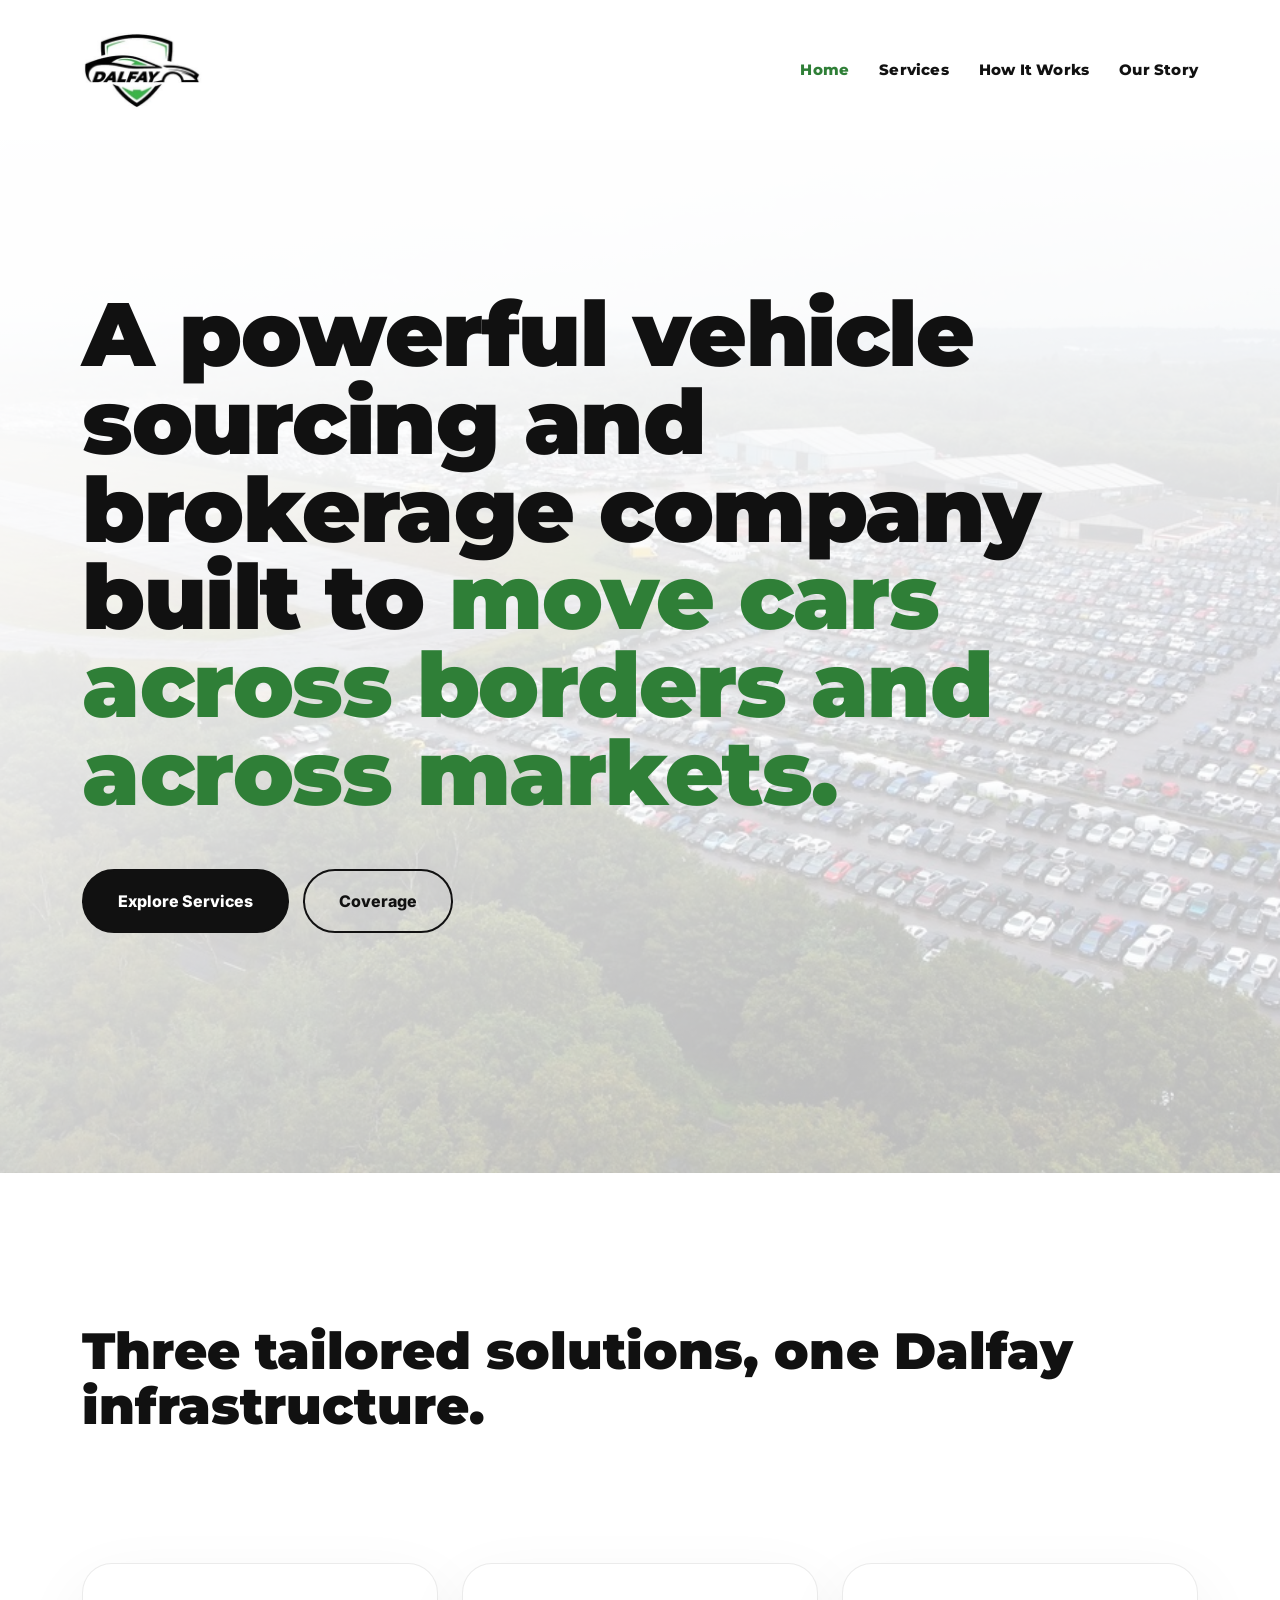
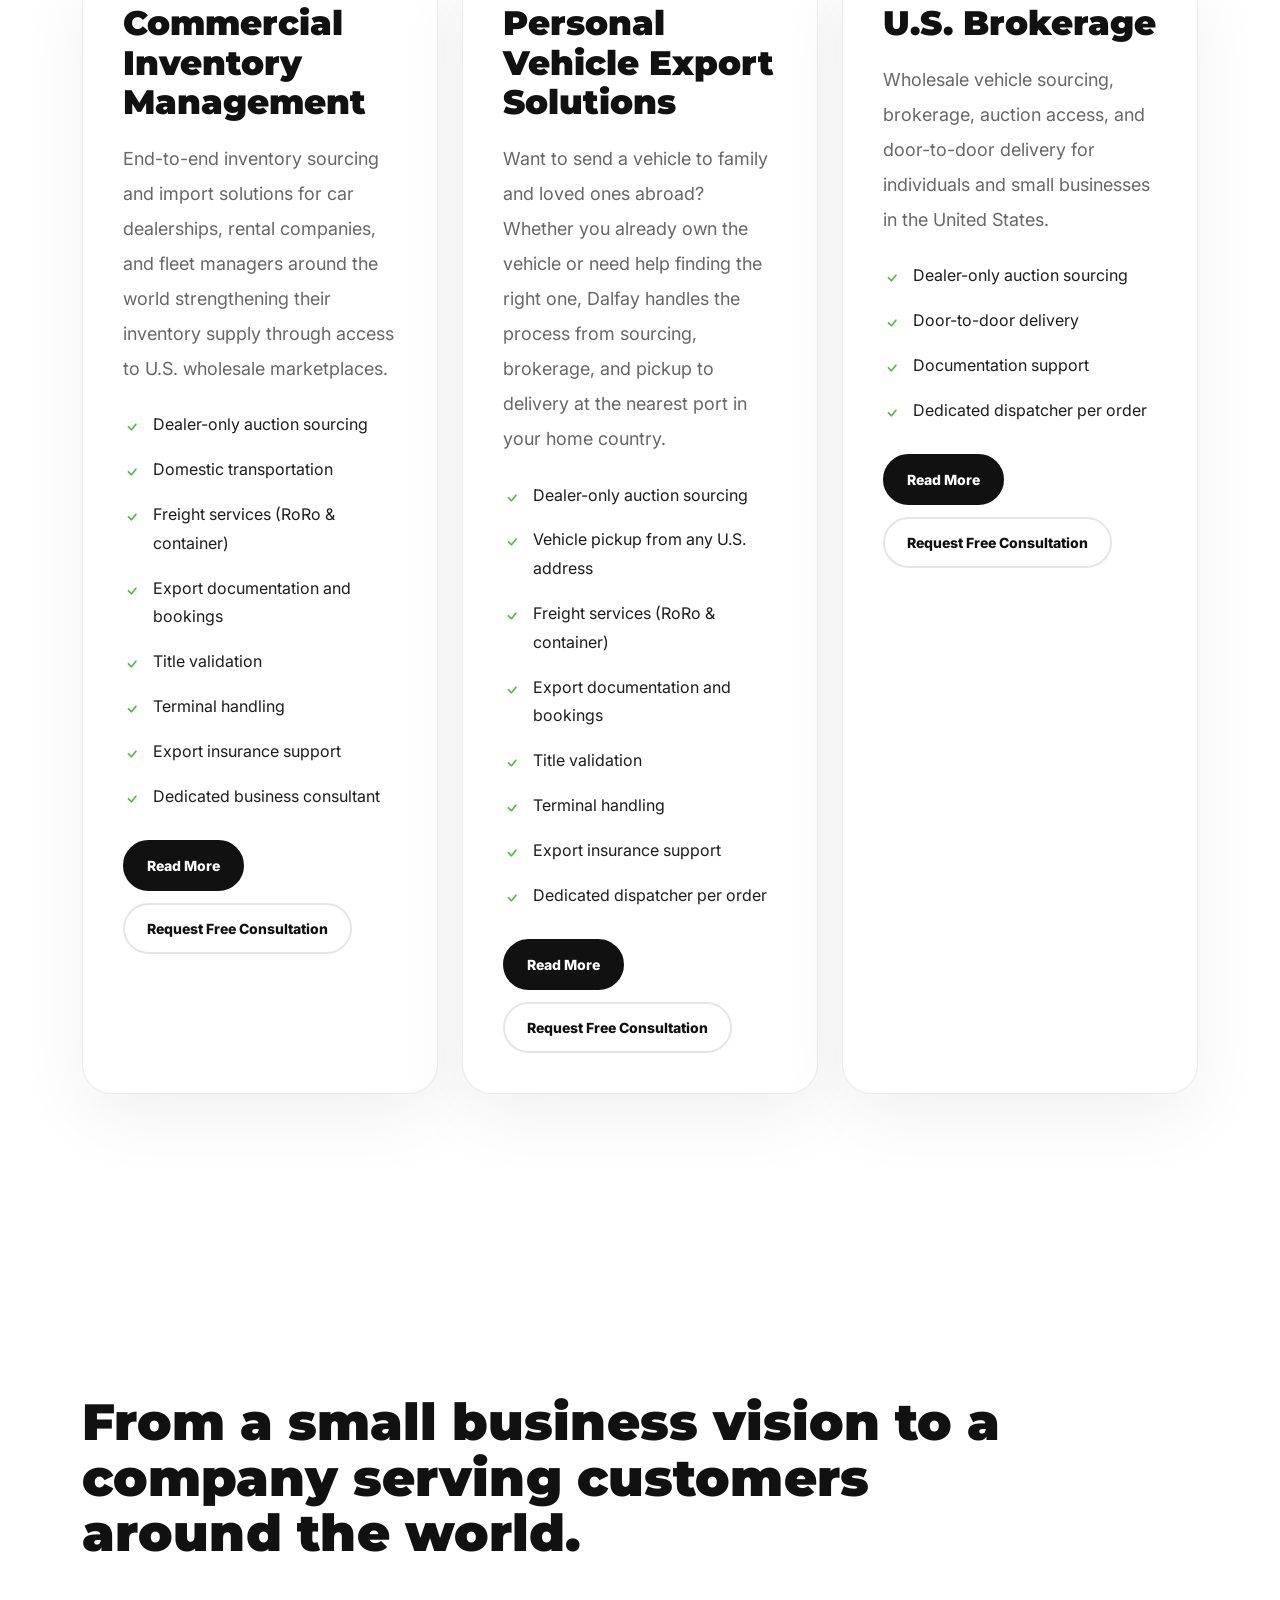
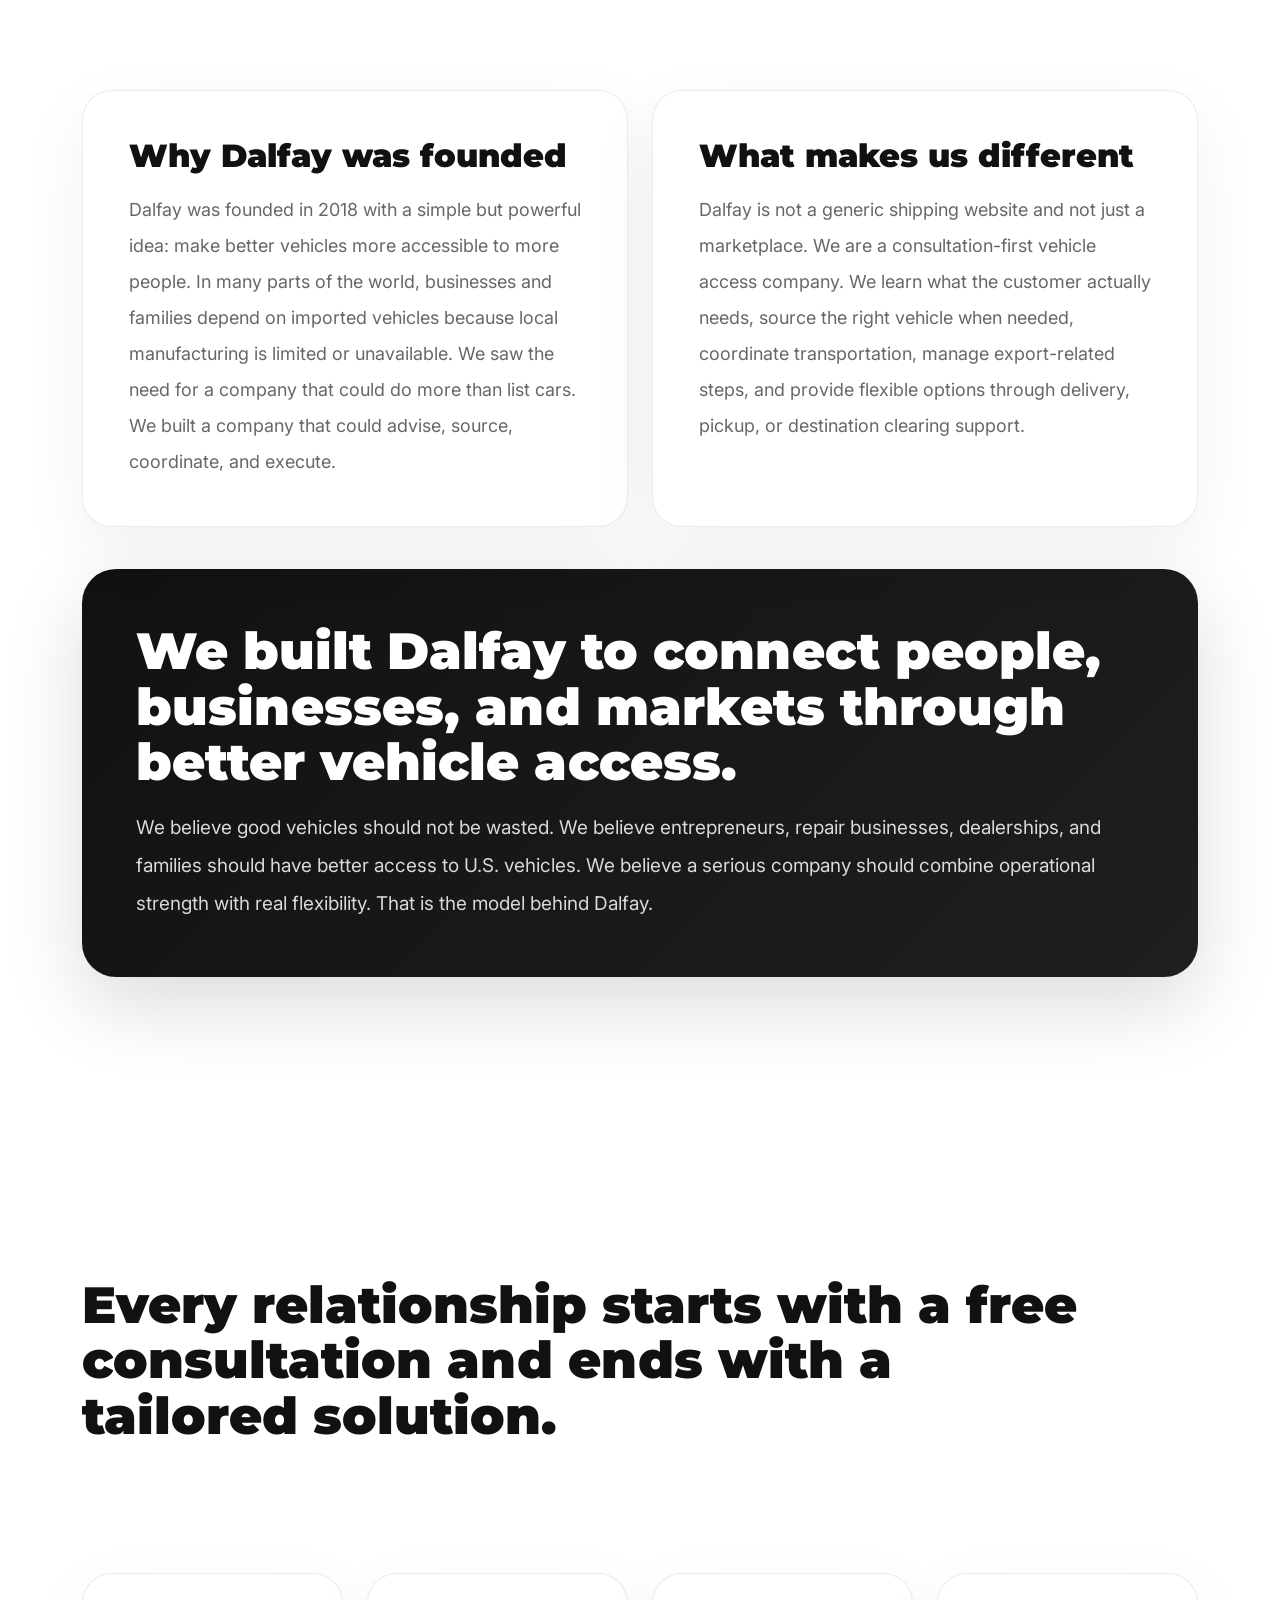
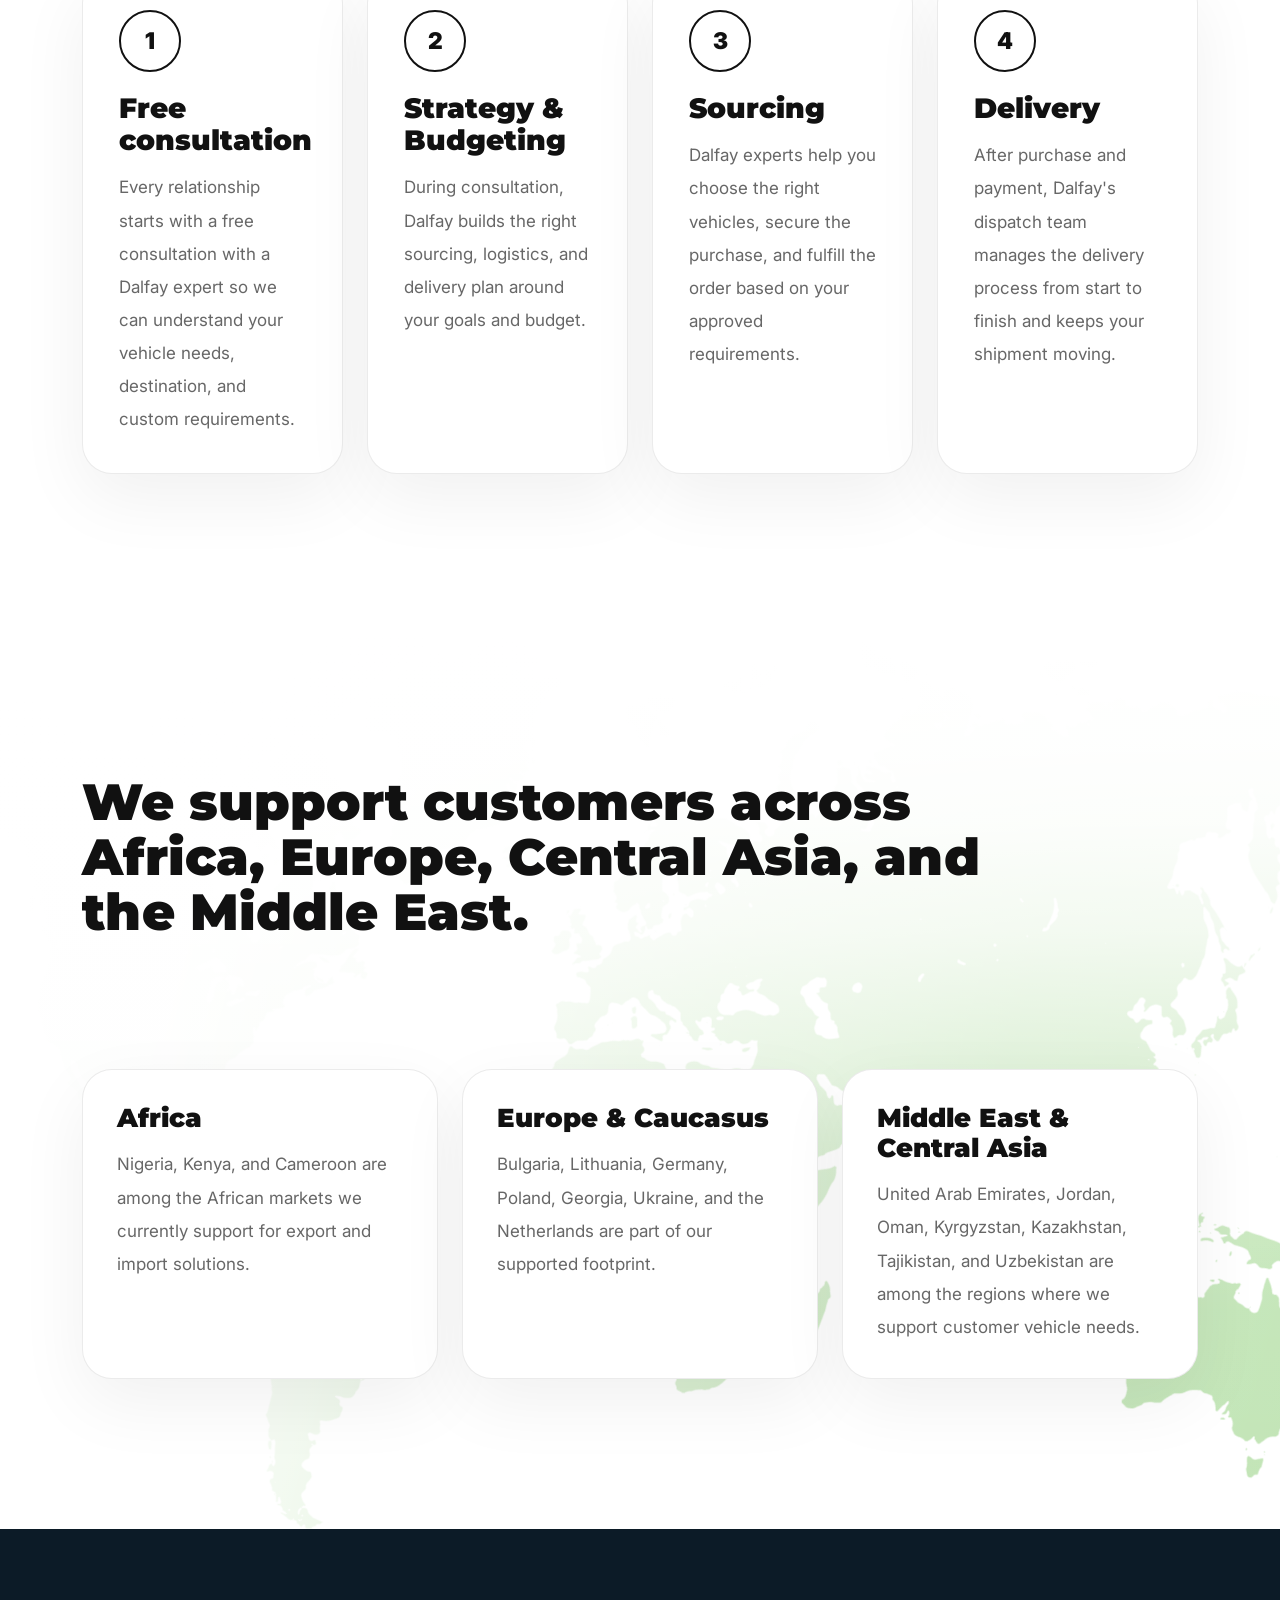
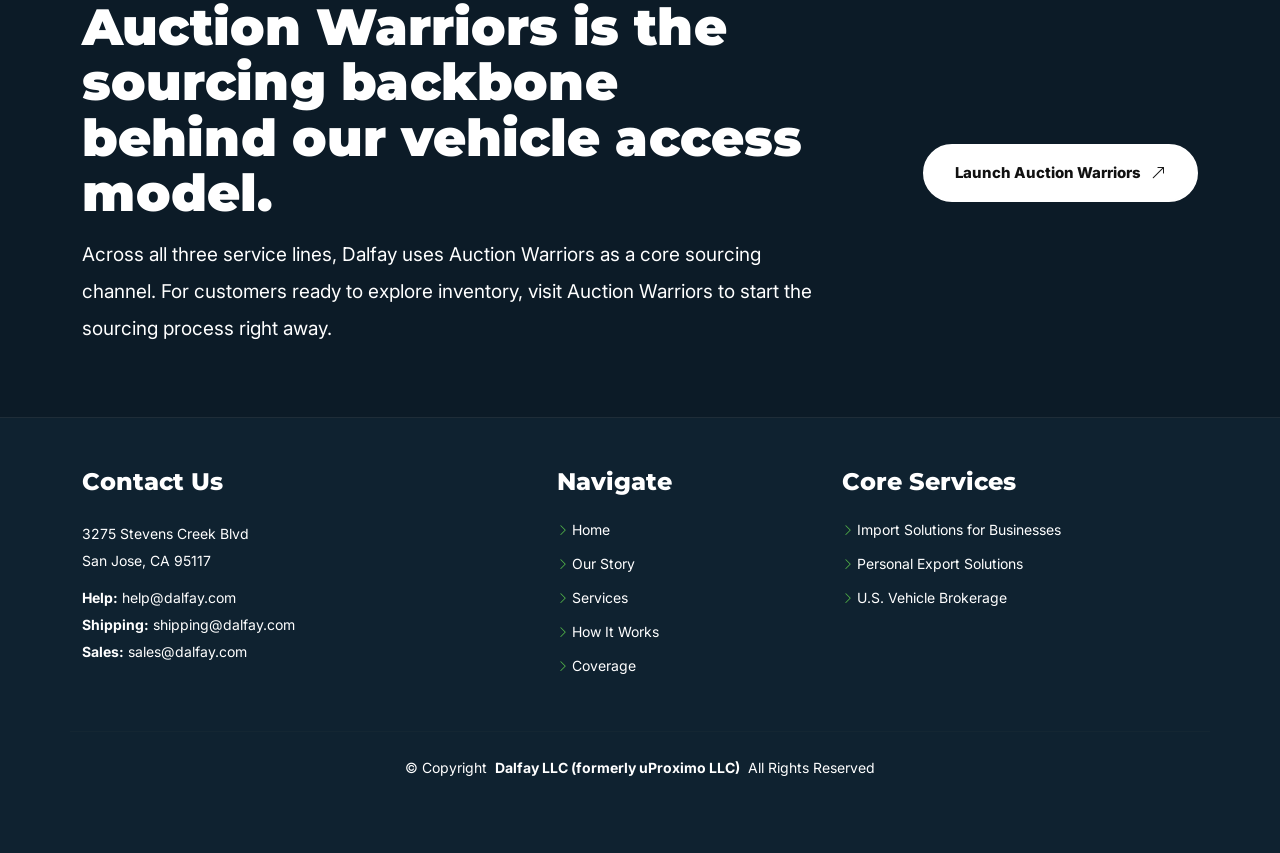
<file: index.html>
<!DOCTYPE html>
<html lang="en">

<head>
  <meta charset="utf-8">
  <meta content="width=device-width, initial-scale=1.0" name="viewport">
  <title>Dalfay | Global Vehicle Sourcing, Export, and Brokerage</title>
  <meta name="description" content="Dalfay is a global vehicle sourcing, export, and brokerage company helping businesses and individuals access vehicles from the United States with custom consulting, end-to-end coordination, and flexible delivery solutions.">
  <meta name="keywords" content="Dalfay, car export, vehicle export, car brokerage, auto import solutions, auction vehicle sourcing, used car export, overseas car shipping, U.S. car auctions, dealer import solutions">

  <link href="assets/img/favicon.jpg" rel="icon">
  <link href="assets/img/apple-touch-icon.png" rel="apple-touch-icon">

  <link href="https://fonts.googleapis.com" rel="preconnect">
  <link href="https://fonts.gstatic.com" rel="preconnect" crossorigin>
  <link href="https://fonts.googleapis.com/css2?family=Inter:wght@400;500;600;700;800;900&family=Montserrat:wght@600;700;800;900&display=swap" rel="stylesheet">

  <link href="assets/vendor/bootstrap/css/bootstrap.min.css" rel="stylesheet">
  <link href="assets/vendor/bootstrap-icons/bootstrap-icons.css" rel="stylesheet">
  <link href="assets/vendor/aos/aos.css" rel="stylesheet">
  <link href="assets/vendor/glightbox/css/glightbox.min.css" rel="stylesheet">
  <link href="assets/vendor/swiper/swiper-bundle.min.css" rel="stylesheet">

  <link href="assets/css/main.css" rel="stylesheet">

  <style>
    :root {
      --dalfay-black: #111111;
      --dalfay-green: #55b948;
      --dalfay-green-dark: #2f7f37;
      --dalfay-green-soft: rgba(85, 185, 72, 0.08);
      --dalfay-white: #ffffff;
      --dalfay-text: #1d1d1d;
      --dalfay-muted: #676767;
      --dalfay-line: rgba(0, 0, 0, 0.08);
      --dalfay-soft-bg: #fbfbfb;
      --dalfay-hero-bg: #fcfcfc;
      --dalfay-footer: #0f2230;
      --dalfay-shadow: 0 24px 70px rgba(0, 0, 0, 0.06);
    }

    body {
      font-family: 'Inter', sans-serif;
      color: var(--dalfay-text);
      background: #fff;
    }

    h1, h2, h3, h4, h5, h6,
    .navmenu a,
    .sitename {
      font-family: 'Montserrat', sans-serif;
    }

    .hero {
      min-height: 100vh;
      display: flex;
      align-items: center;
      position: relative;
      overflow: hidden;
      background:
        linear-gradient(180deg, rgba(255, 255, 255, 0.92) 0%, rgba(255, 255, 255, 0.64) 24%, rgba(255, 255, 255, 0.24) 52%, rgba(255, 255, 255, 0.08) 100%),
        linear-gradient(135deg, rgba(255, 255, 255, 0.9) 0%, rgba(255, 255, 255, 0.68) 18%, rgba(255, 255, 255, 0.28) 42%, rgba(255, 255, 255, 0.04) 72%),
        url('assets/img/background.jpeg');
      background-position: center center;
      background-repeat: no-repeat;
      background-size: cover;
      padding: 80px 0 140px;
    }

    .hero .container {
      position: relative;
      z-index: 2;
    }

    .hero-eyebrow {
      display: inline-block;
      color: var(--dalfay-green-dark);
      font-size: 13px;
      font-weight: 900;
      letter-spacing: 2.8px;
      text-transform: uppercase;
      margin-bottom: 20px;
    }

    .hero h1 {
      font-size: clamp(44px, 7vw, 92px);
      line-height: 0.98;
      font-weight: 900;
      color: var(--dalfay-black);
      margin-bottom: 28px;
      letter-spacing: -1.5px;
      max-width: 1100px;
    }

    .hero h1 .accent {
      color: var(--dalfay-green-dark);
    }

    .hero p.hero-lead {
      font-size: clamp(19px, 2vw, 25px);
      line-height: 1.9;
      color: var(--dalfay-muted);
      max-width: 930px;
      margin-bottom: 0;
    }

    .hero-actions {
      display: flex;
      gap: 14px;
      flex-wrap: wrap;
      margin-top: 52px;
      margin-bottom: 90px;
    }

    .section {
      padding: 150px 0;
    }

    .light-section {
      background: #fff;
    }

    .section-title {
      text-align: left;
      margin-bottom: 70px;
    }

    .section-title h2 {
      font-size: 14px;
      font-weight: 900;
      letter-spacing: 2px;
      text-transform: uppercase;
      color: var(--dalfay-green-dark);
      margin-bottom: 16px;
    }

    .section-title p {
      font-size: clamp(38px, 4vw, 64px);
      line-height: 1.08;
      font-weight: 900;
      color: var(--dalfay-black);
      margin: 0;
      max-width: 1000px;
    }

    .story-card,
    .service-card,
    .backbone-box,
    .coverage-box,
    .process-step {
      background: #fff;
      border: 1px solid var(--dalfay-line);
      border-radius: 30px;
      box-shadow: var(--dalfay-shadow);
    }

    .story-card {
      padding: 46px;
      height: 100%;
    }

    .story-card h3 {
      font-size: 32px;
      line-height: 1.16;
      font-weight: 900;
      color: var(--dalfay-black);
      margin-bottom: 18px;
    }

    .story-card p {
      font-size: 18px;
      line-height: 2;
      color: var(--dalfay-muted);
      margin: 0;
    }

    .mission-panel {
      background: linear-gradient(135deg, #111111 0%, #1f1f1f 100%);
      border-radius: 34px;
      padding: 54px;
      box-shadow: 0 28px 80px rgba(0, 0, 0, 0.14);
      margin-top: 42px;
    }

    .mission-panel h3 {
      font-size: clamp(36px, 4vw, 56px);
      line-height: 1.08;
      font-weight: 900;
      color: #fff;
      margin-bottom: 20px;
      max-width: 1000px;
    }

    .mission-panel p {
      font-size: 19px;
      line-height: 2;
      color: rgba(255, 255, 255, 0.84);
      margin-bottom: 0;
      max-width: 1020px;
    }

    .service-card {
      padding: 40px;
      height: 100%;
      transition: transform .25s ease, box-shadow .25s ease;
    }

    .service-card:hover {
      transform: translateY(-6px);
      box-shadow: 0 30px 90px rgba(0, 0, 0, 0.08);
    }

    .service-card h3 {
      font-size: 34px;
      line-height: 1.16;
      font-weight: 900;
      color: var(--dalfay-black);
      margin-bottom: 18px;
    }

    .service-card p {
      font-size: 18px;
      line-height: 1.95;
      color: var(--dalfay-muted);
      margin-bottom: 24px;
    }

    .service-list {
      list-style: none;
      padding: 0;
      margin: 0 0 30px 0;
    }

    .service-list li {
      position: relative;
      padding-left: 30px;
      margin-bottom: 16px;
      font-size: 16px;
      line-height: 1.8;
      color: var(--dalfay-text);
    }

    .service-list li::before {
      content: "\f26e";
      font-family: bootstrap-icons;
      position: absolute;
      left: 0;
      top: 1px;
      color: var(--dalfay-green);
      font-size: 18px;
    }

    .service-actions {
      display: flex;
      gap: 12px;
      flex-wrap: wrap;
      margin-top: 18px;
    }

    .btn-service,
    .btn-service-light {
      display: inline-flex;
      align-items: center;
      justify-content: center;
      padding: 13px 22px;
      border-radius: 999px;
      font-size: 14px;
      font-weight: 800;
      text-decoration: none;
      transition: all .25s ease;
    }

    .btn-service {
      background: var(--dalfay-black);
      color: #fff;
      border: 2px solid var(--dalfay-black);
    }

    .btn-service:hover {
      background: #000;
      border-color: #000;
      color: #fff;
    }

    .btn-service-light {
      background: transparent;
      color: var(--dalfay-black);
      border: 2px solid rgba(0, 0, 0, 0.10);
    }

    .btn-service-light:hover {
      color: var(--dalfay-green-dark);
      border-color: var(--dalfay-green-dark);
      background: var(--dalfay-green-soft);
    }

    .process-section {
      background: #fff;
    }

    .process-step {
      padding: 36px;
      height: 100%;
    }

    .process-step .number {
      width: 62px;
      height: 62px;
      border-radius: 50%;
      background: #fff;
      color: var(--dalfay-black);
      border: 2px solid var(--dalfay-black);
      display: inline-flex;
      align-items: center;
      justify-content: center;
      font-size: 23px;
      font-weight: 900;
      margin-bottom: 20px;
    }

    .process-step h3 {
      font-size: 28px;
      line-height: 1.15;
      font-weight: 900;
      color: var(--dalfay-black);
      margin-bottom: 15px;
    }

    .process-step p {
      font-size: 17px;
      line-height: 1.95;
      color: var(--dalfay-muted);
      margin: 0;
    }

    #coverage {
      background:
        linear-gradient(180deg, #ffffff 0%, rgba(255, 255, 255, 0.99) 12%, rgba(255, 255, 255, 0.94) 22%, rgba(255, 255, 255, 0.78) 34%, rgba(255, 255, 255, 0.5) 46%, rgba(255, 255, 255, 0.2) 60%, rgba(255, 255, 255, 0.04) 76%, rgba(255, 255, 255, 0) 100%),
        linear-gradient(105deg, #ffffff 0%, rgba(255, 255, 255, 0.98) 18%, rgba(255, 255, 255, 0.8) 34%, rgba(255, 255, 255, 0.42) 54%, rgba(255, 255, 255, 0.12) 74%, rgba(255, 255, 255, 0) 100%),
        url('assets/img/map.png');
      background-position: center center;
      background-repeat: no-repeat;
      background-size: cover;
    }

    .coverage-grid {
      display: grid;
      grid-template-columns: repeat(3, minmax(0, 1fr));
      gap: 24px;
    }

    .coverage-box {
      padding: 34px;
      height: 100%;
    }

    .coverage-box h4 {
      font-size: 26px;
      line-height: 1.15;
      font-weight: 900;
      color: var(--dalfay-black);
      margin-bottom: 14px;
    }

    .coverage-box p {
      font-size: 17px;
      line-height: 1.95;
      color: var(--dalfay-muted);
      margin: 0;
    }

    @media (max-width: 991.98px) {
      .hero {
        min-height: auto;
        padding: 130px 0 110px;
      }

      .hero-actions {
        margin-bottom: 70px;
      }

      .coverage-grid {
        grid-template-columns: 1fr;
      }

      .section {
        padding: 110px 0;
      }

      .story-card,
      .service-card,
      .backbone-box,
      .coverage-box,
      .process-step,
      .mission-panel {
        padding: 30px;
      }
    }

    @media (max-width: 575.98px) {
      .hero h1 {
        letter-spacing: -0.8px;
      }

      .section-title {
        margin-bottom: 52px;
      }

      .hero-actions {
        margin-bottom: 56px;
      }
    }

    .hero .btn-main,
    .hero .btn-outline-main {
      padding: 18px 34px;
      font-size: 16px;
    }

    .hero .btn-outline-main {
      color: var(--dalfay-black);
      border-color: var(--dalfay-black);
    }

  </style>
</head>

<body class="index-page" data-page="home">

  <div id="site-header"></div>

  <main class="main">

    <section id="hero" class="hero section">
      <div class="container" data-aos="fade-up">
        <h1>
          A powerful vehicle sourcing and brokerage company built to <span class="accent">move cars across borders and across markets.</span>
        </h1>

        <div class="hero-actions">
          <a href="#services" class="btn-main">Explore Services</a>
          <a href="#coverage" class="btn-outline-main">Coverage</a>
        </div>

      </div>
    </section>

    <section id="services" class="section">
      <div class="container">
        <div class="section-title" data-aos="fade-up">
          <p>Three tailored solutions, one Dalfay infrastructure.</p>
        </div>

        <div class="row gy-5">

          <div class="col-lg-4" data-aos="fade-up" data-aos-delay="100">
            <div class="service-card">
              <h3>Commercial Inventory Management</h3>
              <p>
                End-to-end inventory sourcing and import solutions for car dealerships, rental companies, and fleet managers around the world strengthening their inventory supply through access to U.S. wholesale marketplaces.
              </p>
              <ul class="service-list">
                <li>Dealer-only auction sourcing</li>
                <li>Domestic transportation</li>
                <li>Freight services (RoRo &amp; container)</li>
                <li>Export documentation and bookings</li>
                <li>Title validation</li>
                <li>Terminal handling</li>
                <li>Export insurance support</li>
                <li>Dedicated business consultant</li>
              </ul>
              <div class="service-actions">
                <a href="/b2b-imports/" class="btn-service">Read More</a>
                <a href="/b2b-imports/#consultation" class="btn-service-light">Request Free Consultation</a>
              </div>
            </div>
          </div>

          <div class="col-lg-4" data-aos="fade-up" data-aos-delay="200">
            <div class="service-card">
              <h3>Personal Vehicle Export Solutions</h3>
              <p>
                Want to send a vehicle to family and loved ones abroad? Whether you already own the vehicle or need help finding the right one, Dalfay handles the process from sourcing, brokerage, and pickup to delivery at the nearest port in your home country.
              </p>
              <ul class="service-list">
                <li>Dealer-only auction sourcing</li>
                <li>Vehicle pickup from any U.S. address</li>
                <li>Freight services (RoRo &amp; container)</li>
                <li>Export documentation and bookings</li>
                <li>Title validation</li>
                <li>Terminal handling</li>
                <li>Export insurance support</li>
                <li>Dedicated dispatcher per order</li>
              </ul>
              <div class="service-actions">
                <a href="/personal-exports/" class="btn-service">Read More</a>
                <a href="/personal-exports/#consultation" class="btn-service-light">Request Free Consultation</a>
              </div>
            </div>
          </div>

          <div class="col-lg-4" data-aos="fade-up" data-aos-delay="300">
            <div class="service-card">
              <h3>U.S. Brokerage</h3>
              <p>
                Wholesale vehicle sourcing, brokerage, auction access, and door-to-door delivery for individuals and small businesses in the United States.
              </p>
              <ul class="service-list">
                <li>Dealer-only auction sourcing</li>
                <li>Door-to-door delivery</li>
                <li>Documentation support</li>
                <li>Dedicated dispatcher per order</li>
              </ul>
              <div class="service-actions">
                <a href="/us-brokerage/" class="btn-service">Read More</a>
                <a href="/us-brokerage/#consultation" class="btn-service-light">Request Free Consultation</a>
              </div>
            </div>
          </div>

        </div>
      </div>
    </section>

    <section id="story" class="section light-section">
      <div class="container">
        <div class="section-title" data-aos="fade-up">
          <p>From a small business vision to a company serving customers around the world.</p>
        </div>

        <div class="row gy-5 align-items-stretch">
          <div class="col-lg-6" data-aos="fade-up" data-aos-delay="100">
            <div class="story-card h-100">
              <h3>Why Dalfay was founded</h3>
              <p>
                Dalfay was founded in 2018 with a simple but powerful idea: make better vehicles more accessible to more people. In many parts of the world, businesses and families depend on imported vehicles because local manufacturing is limited or unavailable. We saw the need for a company that could do more than list cars. We built a company that could advise, source, coordinate, and execute.
              </p>
            </div>
          </div>

          <div class="col-lg-6" data-aos="fade-up" data-aos-delay="200">
            <div class="story-card h-100">
              <h3>What makes us different</h3>
              <p>
                Dalfay is not a generic shipping website and not just a marketplace. We are a consultation-first vehicle access company. We learn what the customer actually needs, source the right vehicle when needed, coordinate transportation, manage export-related steps, and provide flexible options through delivery, pickup, or destination clearing support.
              </p>
            </div>
          </div>
        </div>

        <div class="mission-panel" data-aos="fade-up" data-aos-delay="300">
          <h3>We built Dalfay to connect people, businesses, and markets through better vehicle access.</h3>
          <p>
            We believe good vehicles should not be wasted. We believe entrepreneurs, repair businesses, dealerships, and families should have better access to U.S. vehicles. We believe a serious company should combine operational strength with real flexibility. That is the model behind Dalfay.
          </p>
        </div>
      </div>
    </section>

    <section id="process" class="section process-section">
      <div class="container">
        <div class="section-title" data-aos="fade-up">
          <p>Every relationship starts with a free consultation and ends with a tailored solution.</p>
        </div>

        <div class="row gy-5">
          <div class="col-lg-3 col-md-6" data-aos="fade-up" data-aos-delay="100">
            <div class="process-step">
              <div class="number">1</div>
              <h3>Free consultation</h3>
              <p>
                Every relationship starts with a free consultation with a Dalfay expert so we can understand your vehicle needs, destination, and custom requirements.
              </p>
            </div>
          </div>

          <div class="col-lg-3 col-md-6" data-aos="fade-up" data-aos-delay="200">
            <div class="process-step">
              <div class="number">2</div>
              <h3>Strategy &amp; Budgeting</h3>
              <p>
                During consultation, Dalfay builds the right sourcing, logistics, and delivery plan around your goals and budget.
              </p>
            </div>
          </div>

          <div class="col-lg-3 col-md-6" data-aos="fade-up" data-aos-delay="300">
            <div class="process-step">
              <div class="number">3</div>
              <h3>Sourcing</h3>
              <p>
                Dalfay experts help you choose the right vehicles, secure the purchase, and fulfill the order based on your approved requirements.
              </p>
            </div>
          </div>

          <div class="col-lg-3 col-md-6" data-aos="fade-up" data-aos-delay="400">
            <div class="process-step">
              <div class="number">4</div>
              <h3>Delivery</h3>
              <p>
                After purchase and payment, Dalfay's dispatch team manages the delivery process from start to finish and keeps your shipment moving.
              </p>
            </div>
          </div>
        </div>
      </div>
    </section>

    <section id="coverage" class="section">
      <div class="container">
        <div class="section-title" data-aos="fade-up">
          <p>We support customers across Africa, Europe, Central Asia, and the Middle East.</p>
        </div>

        <div class="coverage-grid" data-aos="fade-up" data-aos-delay="100">
          <div class="coverage-box">
            <h4>Africa</h4>
            <p>
              Nigeria, Kenya, and Cameroon are among the African markets we currently support for export and import solutions.
            </p>
          </div>

          <div class="coverage-box">
            <h4>Europe & Caucasus</h4>
            <p>
              Bulgaria, Lithuania, Germany, Poland, Georgia, Ukraine, and the Netherlands are part of our supported footprint.
            </p>
          </div>

          <div class="coverage-box">
            <h4>Middle East & Central Asia</h4>
            <p>
              United Arab Emirates, Jordan, Oman, Kyrgyzstan, Kazakhstan, Tajikistan, and Uzbekistan are among the regions where we support customer vehicle needs.
            </p>
          </div>
        </div>
      </div>
    </section>

  </main>

  <div id="site-footer"></div>

  <a href="#" id="scroll-top" class="scroll-top d-flex align-items-center justify-content-center">
    <i class="bi bi-arrow-up-short"></i>
  </a>

  <div id="preloader">
    <div></div>
    <div></div>
    <div></div>
    <div></div>
  </div>

  <script src="assets/vendor/bootstrap/js/bootstrap.bundle.min.js"></script>
  <script src="assets/vendor/php-email-form/validate.js"></script>
  <script src="assets/vendor/aos/aos.js"></script>
  <script src="assets/vendor/glightbox/js/glightbox.min.js"></script>
  <script src="assets/vendor/waypoints/noframework.waypoints.js"></script>
  <script src="assets/vendor/purecounter/purecounter_vanilla.js"></script>
  <script src="assets/vendor/swiper/swiper-bundle.min.js"></script>
  <script src="assets/vendor/imagesloaded/imagesloaded.pkgd.min.js"></script>
  <script src="assets/vendor/isotope-layout/isotope.pkgd.min.js"></script>

  <script src="assets/js/layout.js"></script>
  <script src="assets/js/main.js"></script>

</body>

</html>
</file>
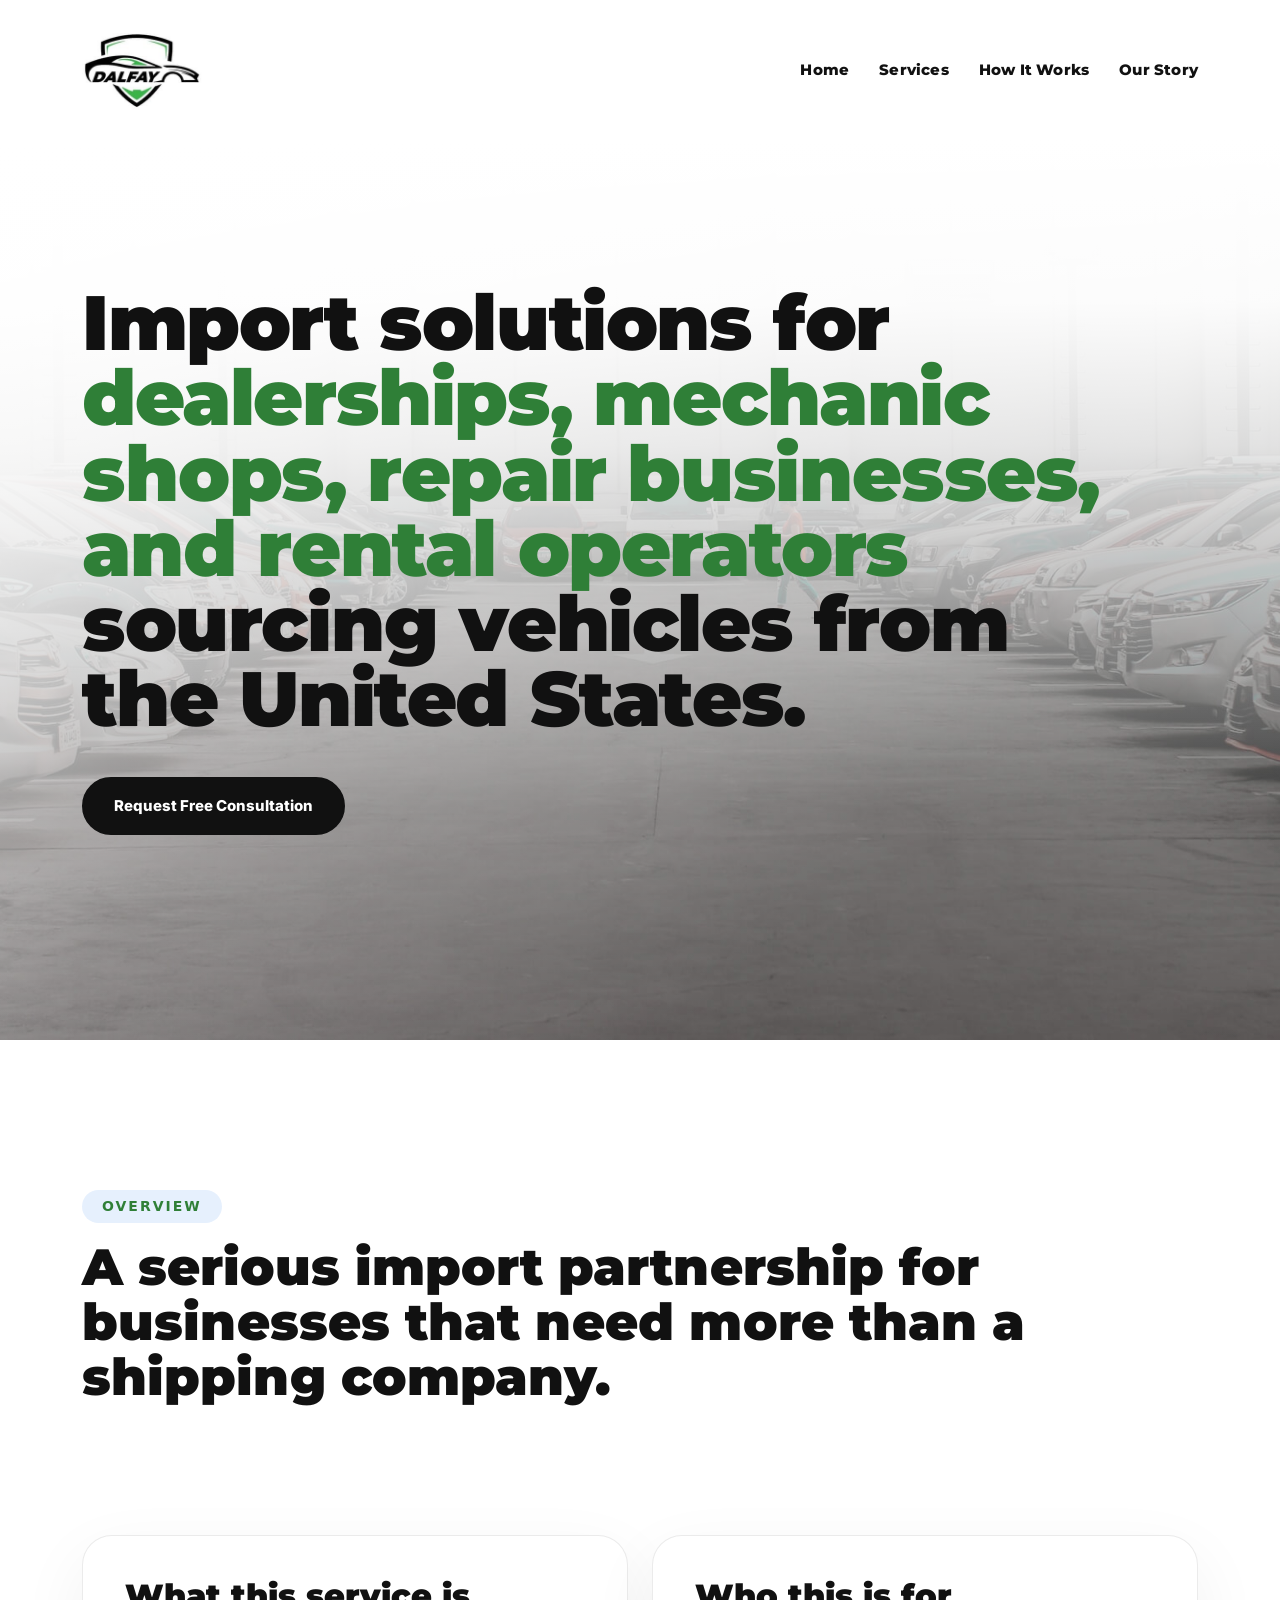
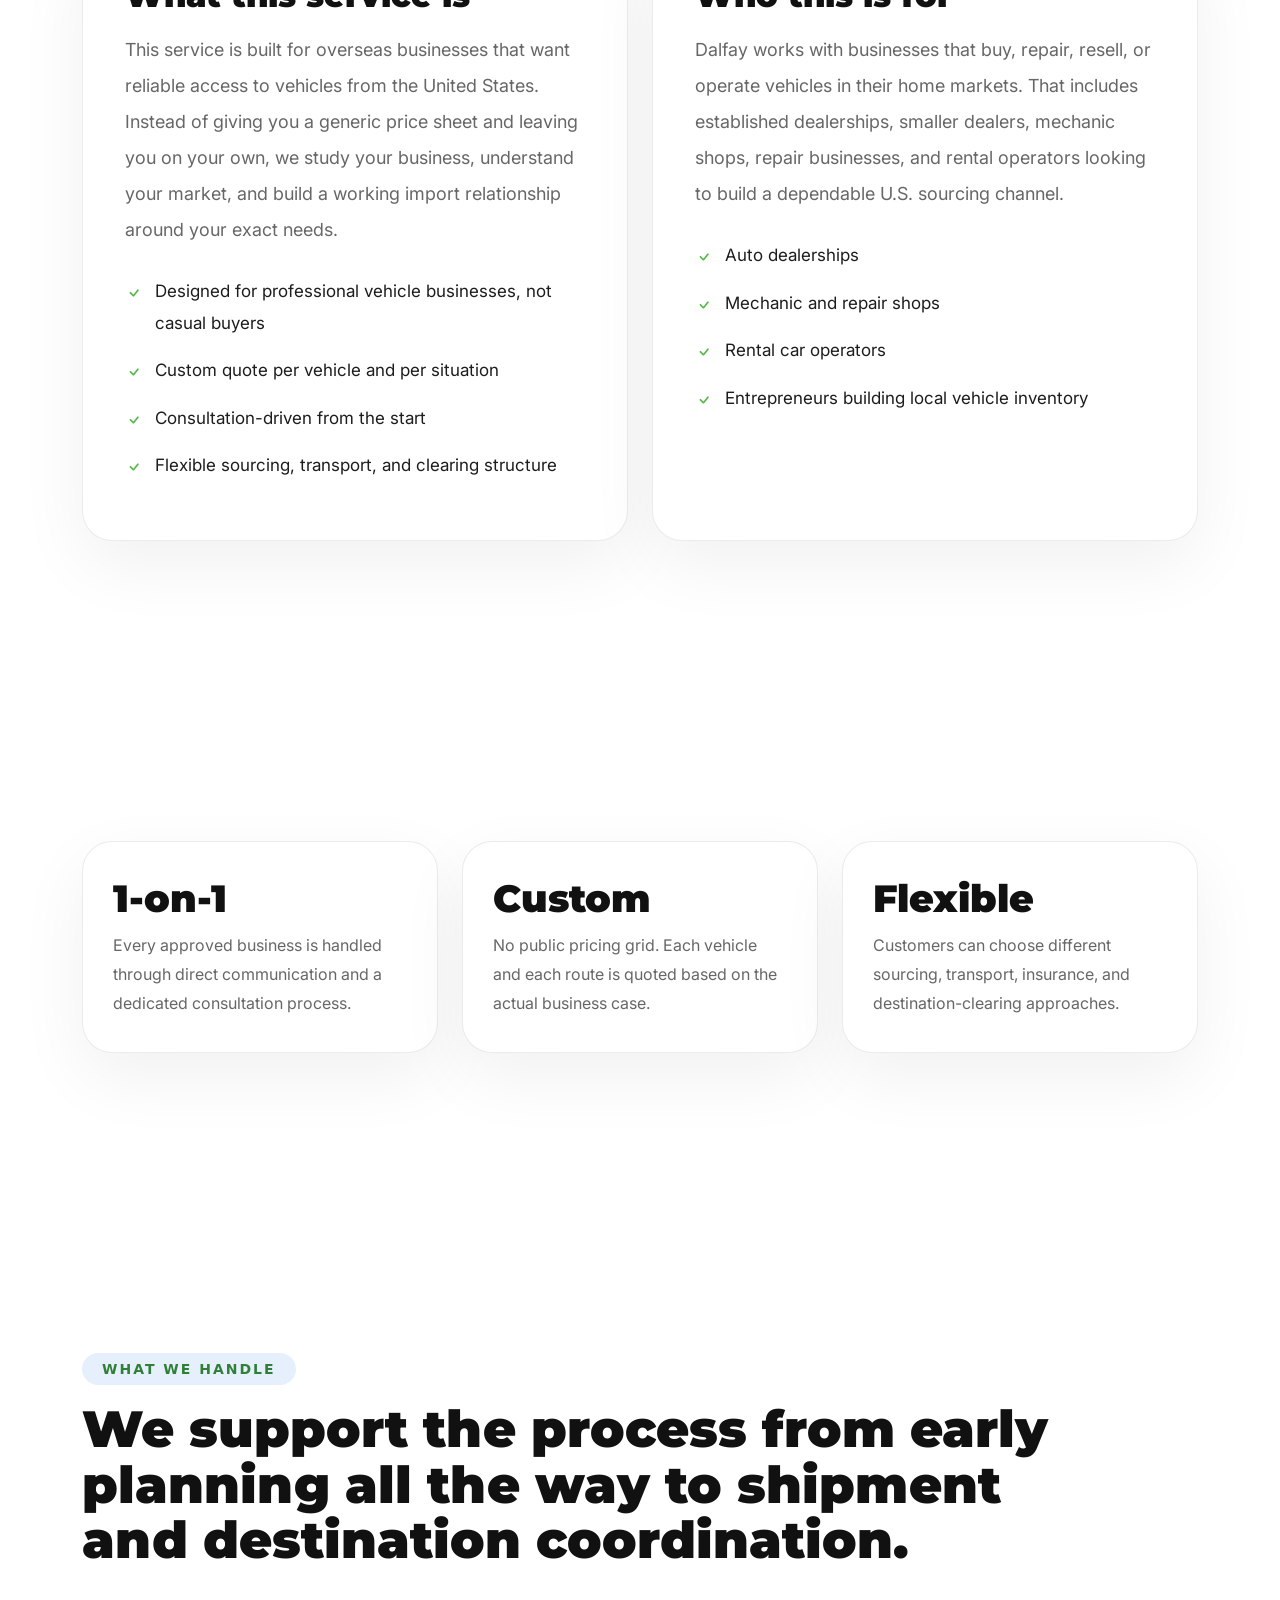
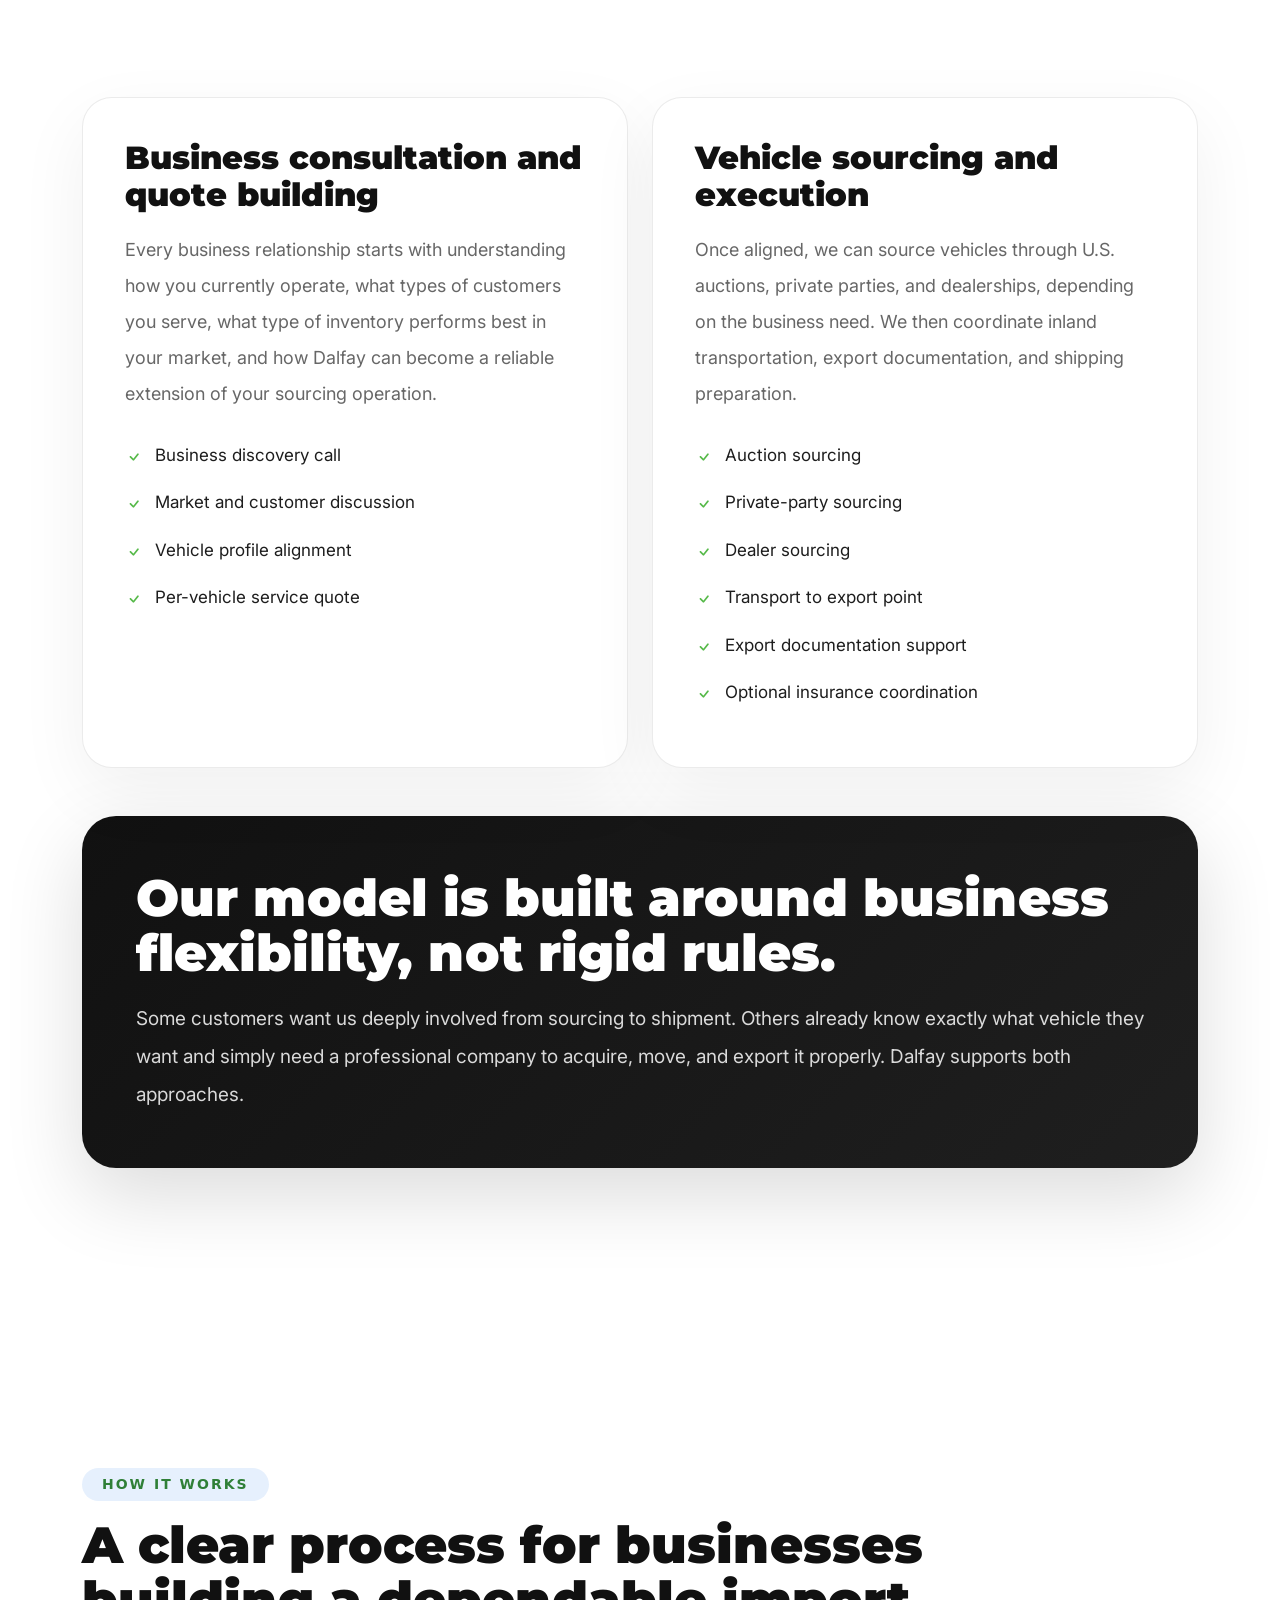
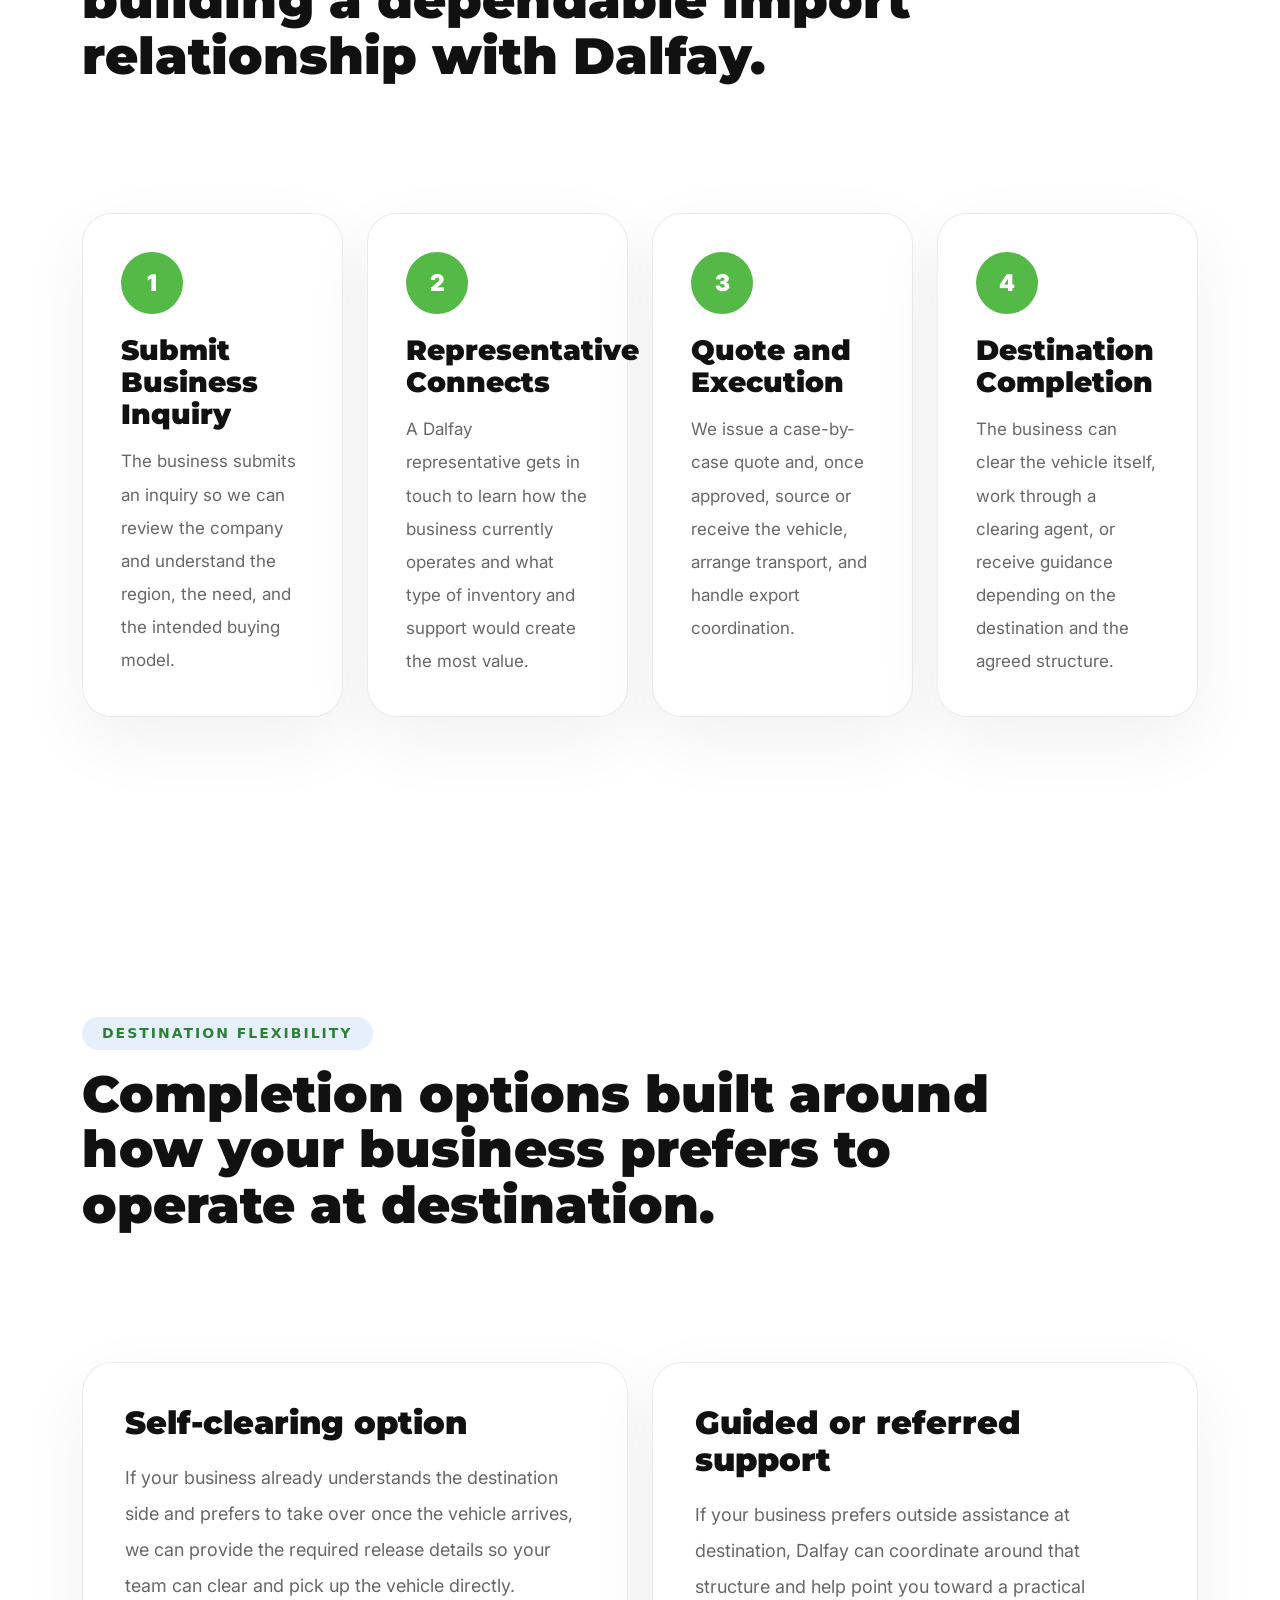
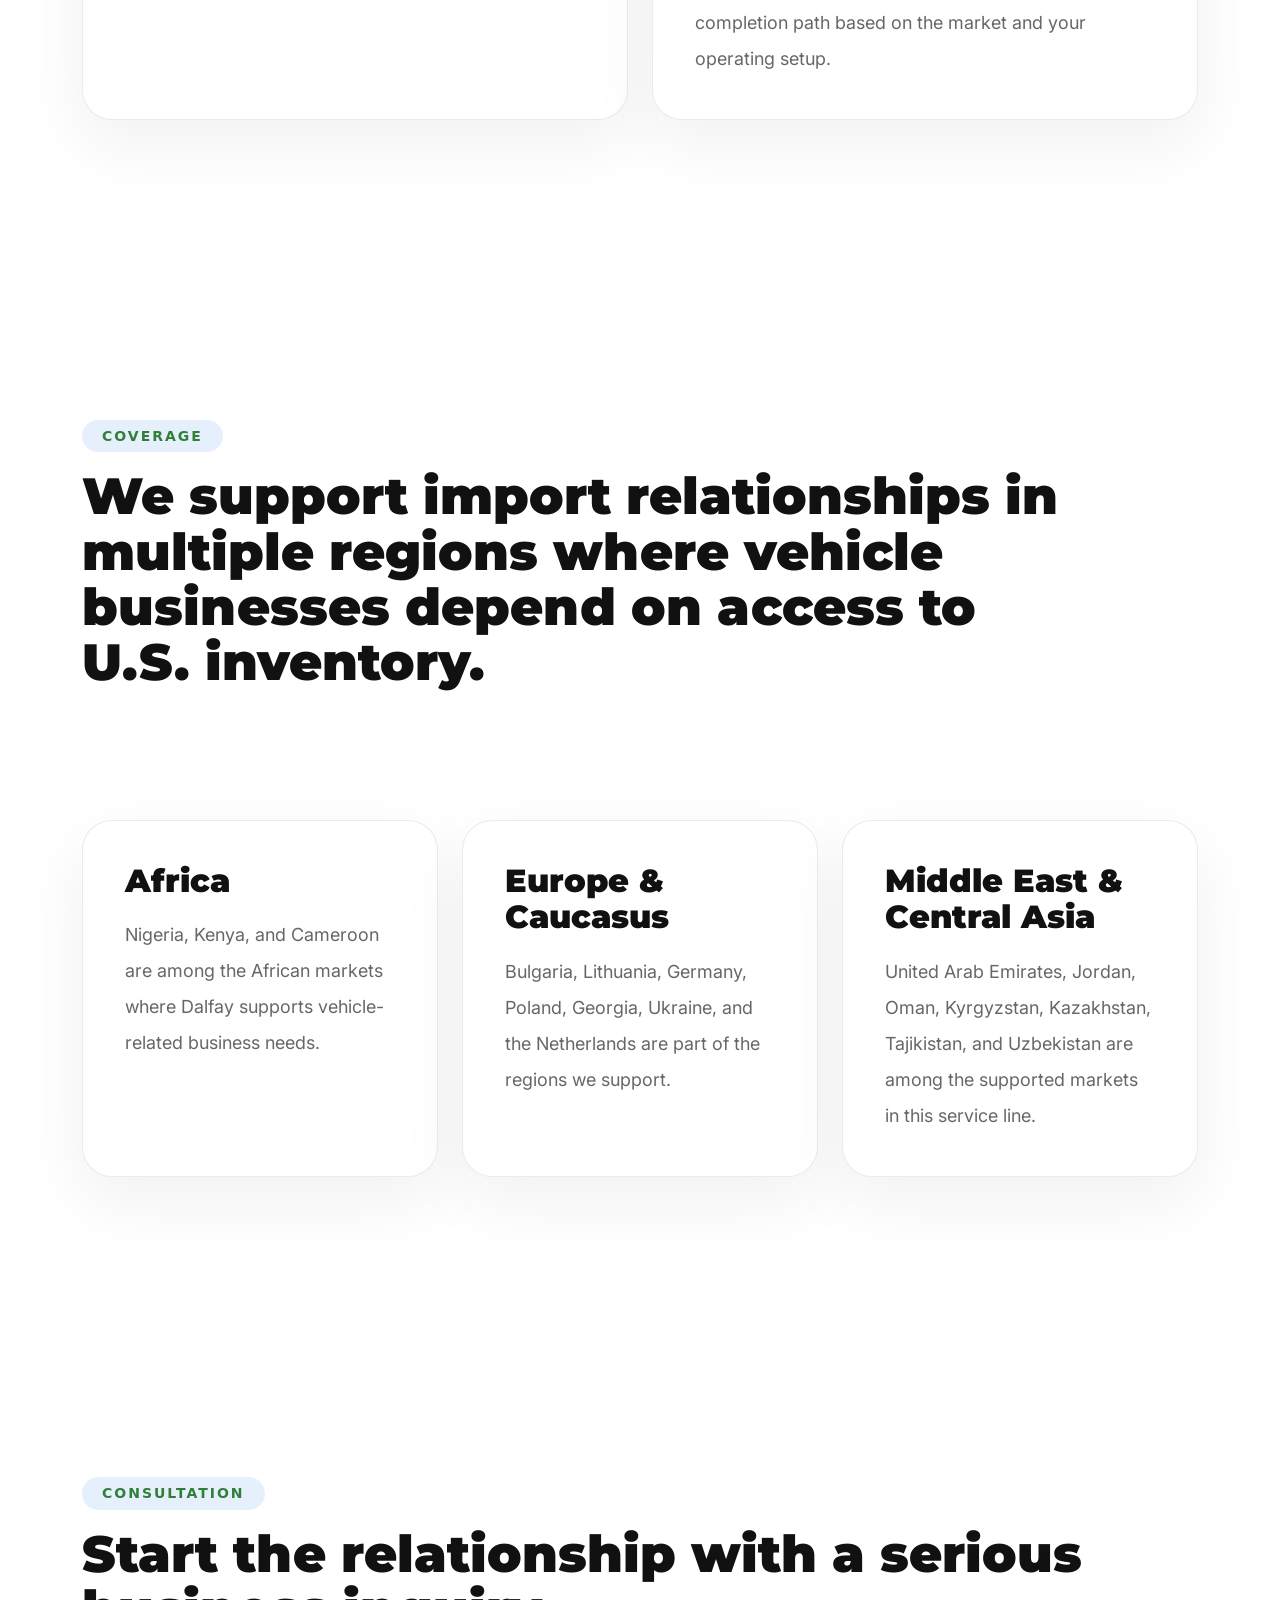
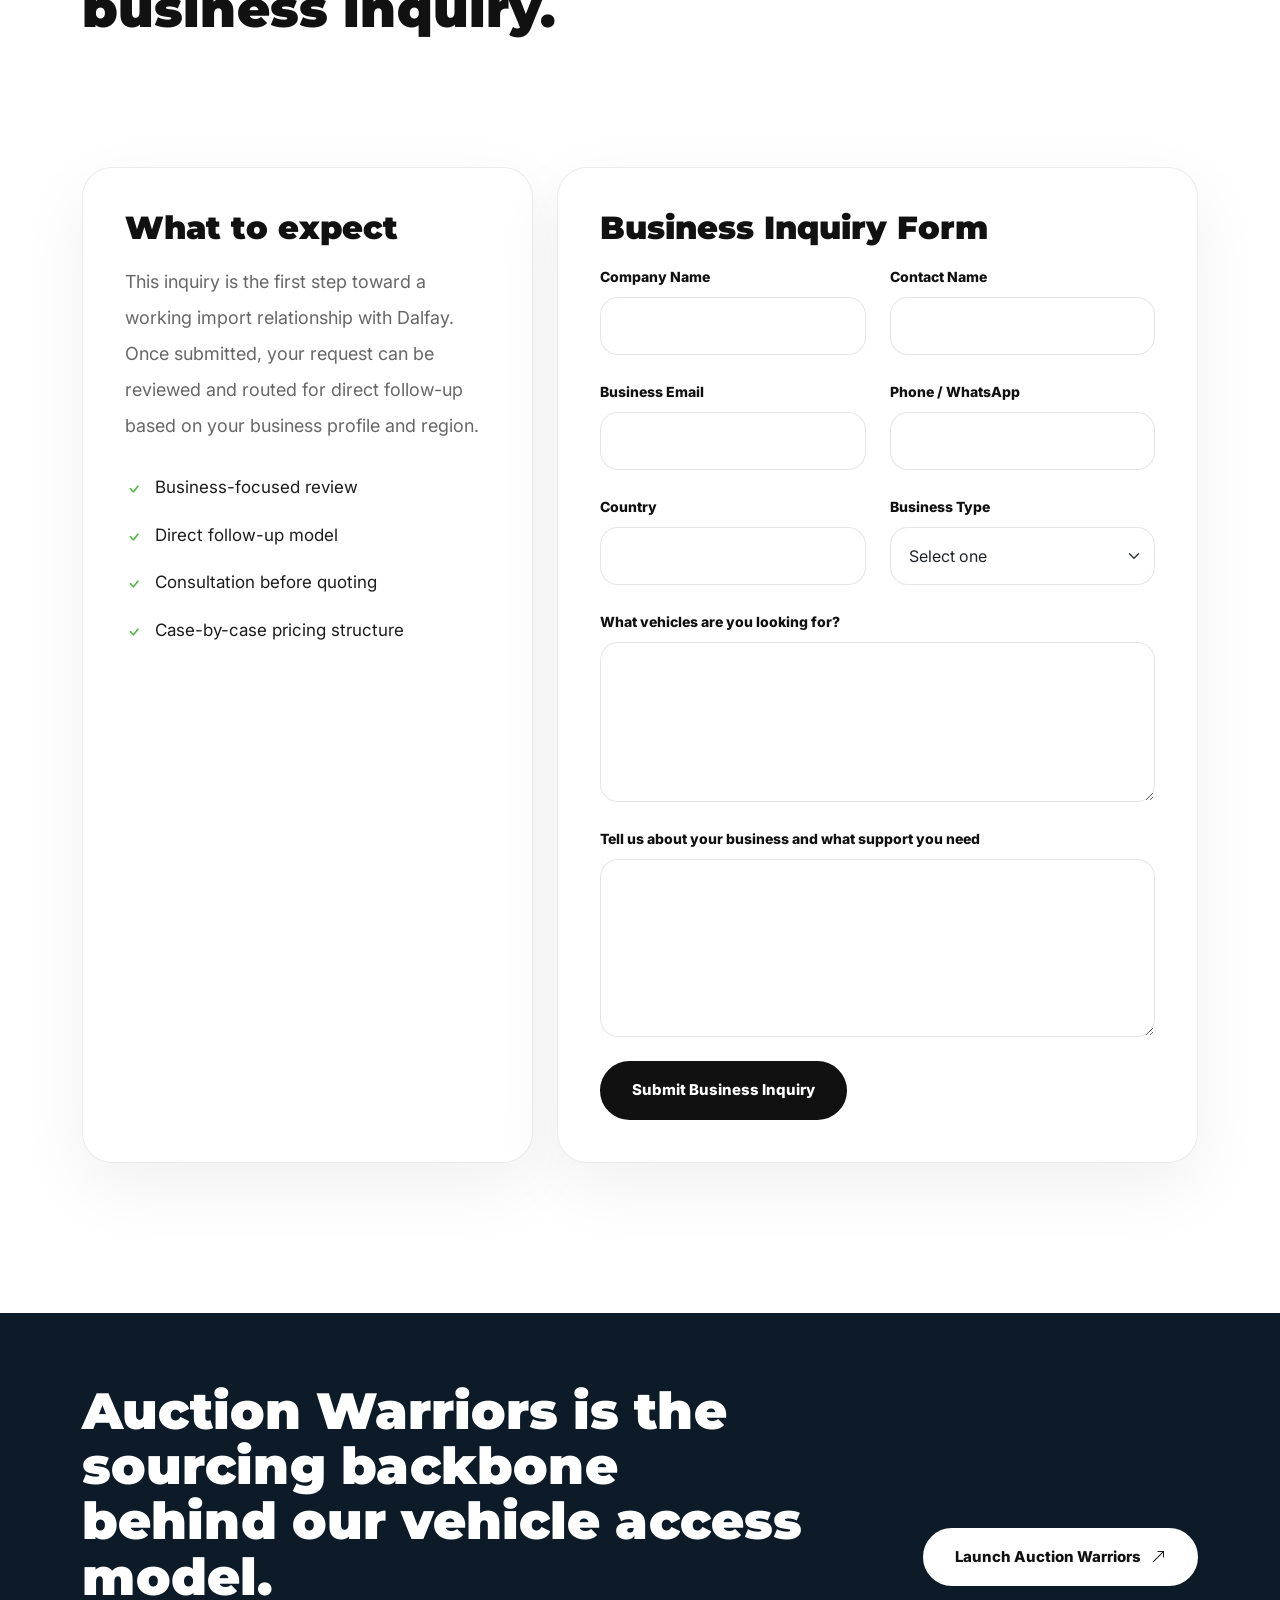
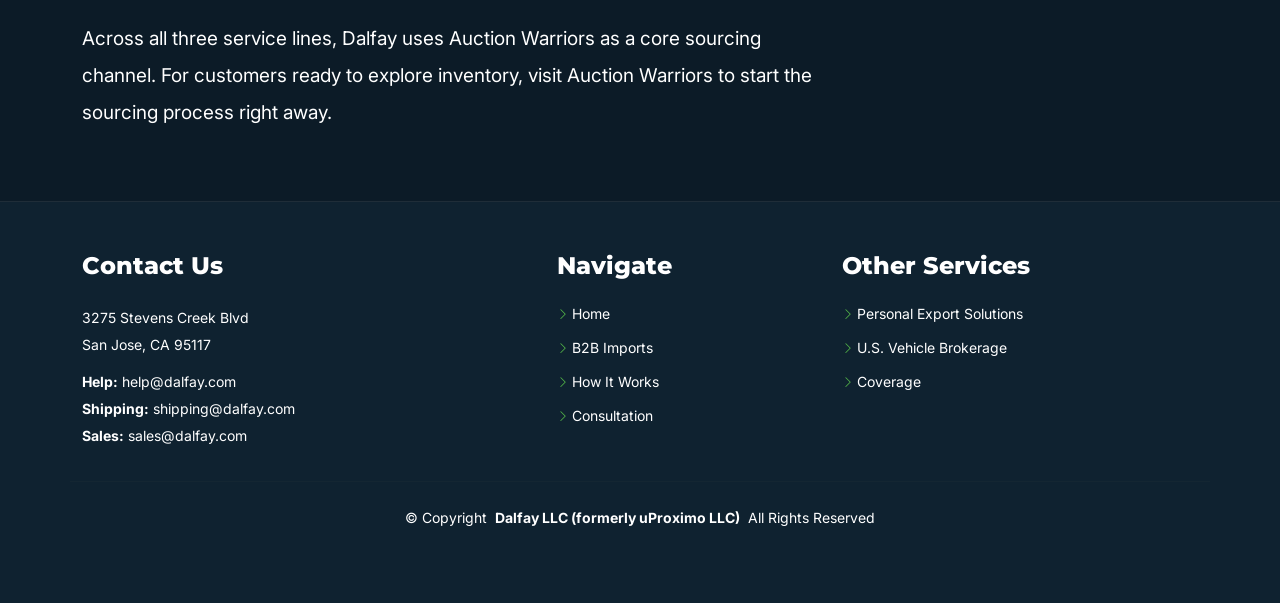
<file: b2b-imports/index.html>
<!DOCTYPE html>
<html lang="en">

<head>
  <meta charset="utf-8">
  <meta content="width=device-width, initial-scale=1.0" name="viewport">
  <title>B2B Imports | Dalfay</title>
  <meta name="description" content="Dalfay helps overseas dealerships, mechanic shops, repair businesses, and rental operators import vehicles from the United States through a custom consultation-first model.">
  <meta name="keywords" content="Dalfay B2B imports, overseas dealership imports, auto import solutions, vehicle export services, dealer import consultation, U.S. vehicle sourcing">

  <link href="/assets/img/favicon.jpg" rel="icon">
  <link href="/assets/img/apple-touch-icon.png" rel="apple-touch-icon">

  <link href="https://fonts.googleapis.com" rel="preconnect">
  <link href="https://fonts.gstatic.com" rel="preconnect" crossorigin>
  <link href="https://fonts.googleapis.com/css2?family=Inter:wght@400;500;600;700;800;900&family=Montserrat:wght@600;700;800;900&display=swap" rel="stylesheet">

  <link href="/assets/vendor/bootstrap/css/bootstrap.min.css" rel="stylesheet">
  <link href="/assets/vendor/bootstrap-icons/bootstrap-icons.css" rel="stylesheet">
  <link href="/assets/vendor/aos/aos.css" rel="stylesheet">
  <link href="/assets/vendor/glightbox/css/glightbox.min.css" rel="stylesheet">
  <link href="/assets/vendor/swiper/swiper-bundle.min.css" rel="stylesheet">

  <link href="/assets/css/main.css" rel="stylesheet">

  <style>
    :root {
      --dalfay-black: #111111;
      --dalfay-green: #55b948;
      --dalfay-green-dark: #2f7f37;
      --dalfay-green-soft: rgba(85, 185, 72, 0.08);
      --dalfay-white: #ffffff;
      --dalfay-text: #1d1d1d;
      --dalfay-muted: #676767;
      --dalfay-line: rgba(0, 0, 0, 0.08);
      --dalfay-soft-bg: #fbfbfb;
      --dalfay-hero-bg: #fcfcfc;
      --dalfay-footer: #0f2230;
      --dalfay-shadow: 0 24px 70px rgba(0, 0, 0, 0.06);
    }

    body {
      font-family: 'Inter', sans-serif;
      color: var(--dalfay-text);
      background: #fff;
    }

    h1, h2, h3, h4, h5, h6,
    .navmenu a,
    .sitename {
      font-family: 'Montserrat', sans-serif;
    }

    .page-hero {
      min-height: 100vh;
      display: flex;
      align-items: center;
      position: relative;
      overflow: hidden;
      background:
        linear-gradient(180deg, rgba(255, 255, 255, 1) 0%, rgba(255, 255, 255, 0.98) 18%, rgba(255, 255, 255, 0.84) 34%, rgba(255, 255, 255, 0.5) 54%, rgba(255, 255, 255, 0.18) 74%, rgba(255, 255, 255, 0.04) 100%),
        linear-gradient(135deg, rgba(255, 255, 255, 0.92) 0%, rgba(255, 255, 255, 0.72) 18%, rgba(255, 255, 255, 0.32) 42%, rgba(255, 255, 255, 0.05) 72%),
        url('/assets/img/dealer_lot.jpg');
      background-position: center center;
      background-repeat: no-repeat;
      background-size: cover;
      padding: 80px 0 140px;
    }

    .page-hero .container {
      position: relative;
      z-index: 2;
    }

    .page-eyebrow {
      display: inline-block;
      color: var(--dalfay-green-dark);
      font-size: 13px;
      font-weight: 900;
      letter-spacing: 2.8px;
      text-transform: uppercase;
      margin-bottom: 20px;
    }

    .page-hero h1 {
      font-size: clamp(42px, 6vw, 82px);
      line-height: 0.98;
      font-weight: 900;
      color: var(--dalfay-black);
      margin-bottom: 30px;
      letter-spacing: -1.4px;
      max-width: 1050px;
    }

    .page-hero h1 .accent {
      color: var(--dalfay-green-dark);
    }

    .page-hero p {
      font-size: clamp(19px, 2vw, 25px);
      line-height: 1.9;
      color: var(--dalfay-muted);
      max-width: 930px;
      margin-bottom: 0;
    }

    .page-hero-actions {
      display: flex;
      gap: 14px;
      flex-wrap: wrap;
      margin-top: 40px;
    }

    .btn-service,
    .btn-service-light {
      display: inline-flex;
      align-items: center;
      justify-content: center;
      padding: 16px 30px;
      border-radius: 999px;
      font-size: 15px;
      font-weight: 800;
      text-decoration: none;
      transition: all .25s ease;
    }

    .btn-service {
      background: var(--dalfay-black);
      color: #fff;
      border: 2px solid var(--dalfay-black);
    }

    .btn-service:hover {
      background: #000;
      border-color: #000;
      color: #fff;
      transform: translateY(-2px);
    }

    .btn-service-light {
      background: transparent;
      color: var(--dalfay-black);
      border: 2px solid rgba(0, 0, 0, 0.10);
    }

    .btn-service-light:hover {
      background: var(--dalfay-green-soft);
      border-color: var(--dalfay-green-dark);
      color: var(--dalfay-green-dark);
      transform: translateY(-2px);
    }

    .section {
      padding: 150px 0;
    }

    .light-section {
      background: #ffffff;
    }

    .section-title {
      text-align: left;
      margin-bottom: 70px;
    }

    .section-title h2 {
      font-size: 14px;
      font-weight: 900;
      letter-spacing: 2px;
      text-transform: uppercase;
      color: var(--dalfay-green-dark);
      margin-bottom: 16px;
    }

    .section-title p {
      font-size: clamp(38px, 4vw, 64px);
      line-height: 1.08;
      font-weight: 900;
      color: var(--dalfay-black);
      margin: 0;
      max-width: 1000px;
    }

    .info-card,
    .step-card,
    .coverage-card,
    .consult-card,
    .stat-card {
      background: #fff;
      border: 1px solid var(--dalfay-line);
      border-radius: 30px;
      box-shadow: var(--dalfay-shadow);
    }

    .info-card,
    .coverage-card,
    .consult-card {
      padding: 42px;
      height: 100%;
    }

    .info-card h3,
    .coverage-card h3,
    .consult-card h3 {
      font-size: 32px;
      line-height: 1.15;
      font-weight: 900;
      color: var(--dalfay-black);
      margin-bottom: 18px;
    }

    .info-card p,
    .coverage-card p,
    .consult-card p {
      font-size: 18px;
      line-height: 2;
      color: var(--dalfay-muted);
      margin-bottom: 0;
    }

    .feature-list {
      list-style: none;
      padding: 0;
      margin: 28px 0 0 0;
    }

    .feature-list li {
      position: relative;
      padding-left: 30px;
      margin-bottom: 16px;
      font-size: 17px;
      line-height: 1.85;
      color: var(--dalfay-text);
    }

    .feature-list li::before {
      content: "\f26e";
      font-family: bootstrap-icons;
      position: absolute;
      left: 0;
      top: 1px;
      color: var(--dalfay-green);
      font-size: 18px;
    }

    .stats-grid {
      display: grid;
      grid-template-columns: repeat(3, minmax(0, 1fr));
      gap: 24px;
    }

    .stat-card {
      padding: 34px 30px;
    }

    .stat-card h3 {
      font-size: 38px;
      font-weight: 900;
      color: var(--dalfay-black);
      margin-bottom: 10px;
    }

    .stat-card p {
      font-size: 16px;
      line-height: 1.8;
      color: var(--dalfay-muted);
      margin: 0;
    }

    .step-card {
      padding: 38px;
      height: 100%;
    }

    .step-number {
      width: 62px;
      height: 62px;
      border-radius: 50%;
      background: var(--dalfay-green);
      color: #fff;
      display: inline-flex;
      align-items: center;
      justify-content: center;
      font-size: 23px;
      font-weight: 900;
      margin-bottom: 20px;
    }

    .step-card h3 {
      font-size: 28px;
      line-height: 1.15;
      font-weight: 900;
      color: var(--dalfay-black);
      margin-bottom: 15px;
    }

    .step-card p {
      font-size: 17px;
      line-height: 1.95;
      color: var(--dalfay-muted);
      margin: 0;
    }

    .split-highlight {
      background: linear-gradient(135deg, #111111 0%, #1f1f1f 100%);
      border-radius: 34px;
      padding: 54px;
      box-shadow: 0 28px 80px rgba(0, 0, 0, 0.14);
    }

    .split-highlight h3 {
      font-size: clamp(36px, 4vw, 56px);
      line-height: 1.08;
      font-weight: 900;
      color: #fff;
      margin-bottom: 20px;
      max-width: 1000px;
    }

    .split-highlight p {
      font-size: 19px;
      line-height: 2;
      color: rgba(255, 255, 255, 0.84);
      margin-bottom: 0;
      max-width: 1020px;
    }

    .coverage-grid {
      display: grid;
      grid-template-columns: repeat(3, minmax(0, 1fr));
      gap: 24px;
    }

    .consult-card .form-control,
    .consult-card .form-select {
      border-radius: 18px;
      min-height: 58px;
      border: 1px solid rgba(0, 0, 0, 0.10);
      box-shadow: none;
      font-size: 16px;
      padding-left: 18px;
      padding-right: 18px;
    }

    .consult-card textarea.form-control {
      min-height: 160px;
      padding-top: 16px;
      padding-bottom: 16px;
      resize: vertical;
    }

    .consult-card label {
      font-size: 14px;
      font-weight: 800;
      color: var(--dalfay-black);
      margin-bottom: 10px;
    }

    @media (max-width: 991.98px) {
      .page-hero {
        padding: 140px 0 110px;
      }

      .section {
        padding: 110px 0;
      }

      .stats-grid,
      .coverage-grid {
        grid-template-columns: 1fr;
      }

      .info-card,
      .coverage-card,
      .consult-card,
      .step-card,
      .split-highlight {
        padding: 30px;
      }
    }

    @media (max-width: 575.98px) {
      .page-hero h1 {
        letter-spacing: -0.8px;
      }

      .section-title {
        margin-bottom: 52px;
      }
    }
  </style>
</head>

<body class="b2b-imports-page" data-page="b2b">

  <div id="site-header"></div>

  <main class="main">

    <section class="page-hero">
      <div class="container" data-aos="fade-up">
        <h1>
          Import solutions for <span class="accent">dealerships, mechanic shops, repair businesses, and rental operators</span> sourcing vehicles from the United States.
        </h1>

        <div class="page-hero-actions">
          <a href="#consultation" class="btn-main">Request Free Consultation</a>
        </div>
      </div>
    </section>

    <section id="overview" class="section">
      <div class="container">
        <div class="section-title" data-aos="fade-up">
          <h2>Overview</h2>
          <p>A serious import partnership for businesses that need more than a shipping company.</p>
        </div>

        <div class="row gy-5 align-items-stretch">
          <div class="col-lg-6" data-aos="fade-up" data-aos-delay="100">
            <div class="info-card h-100">
              <h3>What this service is</h3>
              <p>
                This service is built for overseas businesses that want reliable access to vehicles from the United States. Instead of giving you a generic price sheet and leaving you on your own, we study your business, understand your market, and build a working import relationship around your exact needs.
              </p>
              <ul class="feature-list">
                <li>Designed for professional vehicle businesses, not casual buyers</li>
                <li>Custom quote per vehicle and per situation</li>
                <li>Consultation-driven from the start</li>
                <li>Flexible sourcing, transport, and clearing structure</li>
              </ul>
            </div>
          </div>

          <div class="col-lg-6" data-aos="fade-up" data-aos-delay="200">
            <div class="info-card h-100">
              <h3>Who this is for</h3>
              <p>
                Dalfay works with businesses that buy, repair, resell, or operate vehicles in their home markets. That includes established dealerships, smaller dealers, mechanic shops, repair businesses, and rental operators looking to build a dependable U.S. sourcing channel.
              </p>
              <ul class="feature-list">
                <li>Auto dealerships</li>
                <li>Mechanic and repair shops</li>
                <li>Rental car operators</li>
                <li>Entrepreneurs building local vehicle inventory</li>
              </ul>
            </div>
          </div>
        </div>
      </div>
    </section>

    <section class="section light-section">
      <div class="container">
        <div class="stats-grid" data-aos="fade-up">
          <div class="stat-card">
            <h3>1-on-1</h3>
            <p>Every approved business is handled through direct communication and a dedicated consultation process.</p>
          </div>
          <div class="stat-card">
            <h3>Custom</h3>
            <p>No public pricing grid. Each vehicle and each route is quoted based on the actual business case.</p>
          </div>
          <div class="stat-card">
            <h3>Flexible</h3>
            <p>Customers can choose different sourcing, transport, insurance, and destination-clearing approaches.</p>
          </div>
        </div>
      </div>
    </section>

    <section class="section">
      <div class="container">
        <div class="section-title" data-aos="fade-up">
          <h2>What We Handle</h2>
          <p>We support the process from early planning all the way to shipment and destination coordination.</p>
        </div>

        <div class="row gy-5">
          <div class="col-lg-6" data-aos="fade-up" data-aos-delay="100">
            <div class="info-card h-100">
              <h3>Business consultation and quote building</h3>
              <p>
                Every business relationship starts with understanding how you currently operate, what types of customers you serve, what type of inventory performs best in your market, and how Dalfay can become a reliable extension of your sourcing operation.
              </p>
              <ul class="feature-list">
                <li>Business discovery call</li>
                <li>Market and customer discussion</li>
                <li>Vehicle profile alignment</li>
                <li>Per-vehicle service quote</li>
              </ul>
            </div>
          </div>

          <div class="col-lg-6" data-aos="fade-up" data-aos-delay="200">
            <div class="info-card h-100">
              <h3>Vehicle sourcing and execution</h3>
              <p>
                Once aligned, we can source vehicles through U.S. auctions, private parties, and dealerships, depending on the business need. We then coordinate inland transportation, export documentation, and shipping preparation.
              </p>
              <ul class="feature-list">
                <li>Auction sourcing</li>
                <li>Private-party sourcing</li>
                <li>Dealer sourcing</li>
                <li>Transport to export point</li>
                <li>Export documentation support</li>
                <li>Optional insurance coordination</li>
              </ul>
            </div>
          </div>
        </div>

        <div class="split-highlight mt-5" data-aos="fade-up" data-aos-delay="300">
          <h3>Our model is built around business flexibility, not rigid rules.</h3>
          <p>
            Some customers want us deeply involved from sourcing to shipment. Others already know exactly what vehicle they want and simply need a professional company to acquire, move, and export it properly. Dalfay supports both approaches.
          </p>
        </div>
      </div>
    </section>

    <section id="process" class="section light-section">
      <div class="container">
        <div class="section-title" data-aos="fade-up">
          <h2>How It Works</h2>
          <p>A clear process for businesses building a dependable import relationship with Dalfay.</p>
        </div>

        <div class="row gy-5">
          <div class="col-lg-3 col-md-6" data-aos="fade-up" data-aos-delay="100">
            <div class="step-card">
              <div class="step-number">1</div>
              <h3>Submit Business Inquiry</h3>
              <p>
                The business submits an inquiry so we can review the company and understand the region, the need, and the intended buying model.
              </p>
            </div>
          </div>

          <div class="col-lg-3 col-md-6" data-aos="fade-up" data-aos-delay="200">
            <div class="step-card">
              <div class="step-number">2</div>
              <h3>Representative Connects</h3>
              <p>
                A Dalfay representative gets in touch to learn how the business currently operates and what type of inventory and support would create the most value.
              </p>
            </div>
          </div>

          <div class="col-lg-3 col-md-6" data-aos="fade-up" data-aos-delay="300">
            <div class="step-card">
              <div class="step-number">3</div>
              <h3>Quote and Execution</h3>
              <p>
                We issue a case-by-case quote and, once approved, source or receive the vehicle, arrange transport, and handle export coordination.
              </p>
            </div>
          </div>

          <div class="col-lg-3 col-md-6" data-aos="fade-up" data-aos-delay="400">
            <div class="step-card">
              <div class="step-number">4</div>
              <h3>Destination Completion</h3>
              <p>
                The business can clear the vehicle itself, work through a clearing agent, or receive guidance depending on the destination and the agreed structure.
              </p>
            </div>
          </div>
        </div>
      </div>
    </section>

    <section class="section">
      <div class="container">
        <div class="section-title" data-aos="fade-up">
          <h2>Destination Flexibility</h2>
          <p>Completion options built around how your business prefers to operate at destination.</p>
        </div>

        <div class="row gy-5">
          <div class="col-lg-6" data-aos="fade-up" data-aos-delay="100">
            <div class="info-card h-100">
              <h3>Self-clearing option</h3>
              <p>
                If your business already understands the destination side and prefers to take over once the vehicle arrives, we can provide the required release details so your team can clear and pick up the vehicle directly.
              </p>
            </div>
          </div>

          <div class="col-lg-6" data-aos="fade-up" data-aos-delay="200">
            <div class="info-card h-100">
              <h3>Guided or referred support</h3>
              <p>
                If your business prefers outside assistance at destination, Dalfay can coordinate around that structure and help point you toward a practical completion path based on the market and your operating setup.
              </p>
            </div>
          </div>
        </div>
      </div>
    </section>

    <section id="coverage" class="section light-section">
      <div class="container">
        <div class="section-title" data-aos="fade-up">
          <h2>Coverage</h2>
          <p>We support import relationships in multiple regions where vehicle businesses depend on access to U.S. inventory.</p>
        </div>

        <div class="coverage-grid" data-aos="fade-up" data-aos-delay="100">
          <div class="coverage-card">
            <h3>Africa</h3>
            <p>
              Nigeria, Kenya, and Cameroon are among the African markets where Dalfay supports vehicle-related business needs.
            </p>
          </div>

          <div class="coverage-card">
            <h3>Europe & Caucasus</h3>
            <p>
              Bulgaria, Lithuania, Germany, Poland, Georgia, Ukraine, and the Netherlands are part of the regions we support.
            </p>
          </div>

          <div class="coverage-card">
            <h3>Middle East & Central Asia</h3>
            <p>
              United Arab Emirates, Jordan, Oman, Kyrgyzstan, Kazakhstan, Tajikistan, and Uzbekistan are among the supported markets in this service line.
            </p>
          </div>
        </div>
      </div>
    </section>

    <section id="consultation" class="section">
      <div class="container">
        <div class="section-title" data-aos="fade-up">
          <h2>Consultation</h2>
          <p>Start the relationship with a serious business inquiry.</p>
        </div>

        <div class="row gy-5 align-items-stretch">
          <div class="col-lg-5" data-aos="fade-up" data-aos-delay="100">
            <div class="consult-card h-100">
              <h3>What to expect</h3>
              <p>
                This inquiry is the first step toward a working import relationship with Dalfay. Once submitted, your request can be reviewed and routed for direct follow-up based on your business profile and region.
              </p>
              <ul class="feature-list">
                <li>Business-focused review</li>
                <li>Direct follow-up model</li>
                <li>Consultation before quoting</li>
                <li>Case-by-case pricing structure</li>
              </ul>
            </div>
          </div>

          <div class="col-lg-7" data-aos="fade-up" data-aos-delay="200">
            <div class="consult-card h-100">
              <h3>Business Inquiry Form</h3>
              <form action="/forms/contact.php" method="post" class="php-email-form">
                <div class="row gy-4">
                  <div class="col-md-6">
                    <label for="company-name">Company Name</label>
                    <input type="text" id="company-name" name="company_name" class="form-control" required>
                  </div>

                  <div class="col-md-6">
                    <label for="contact-name">Contact Name</label>
                    <input type="text" id="contact-name" name="contact_name" class="form-control" required>
                  </div>

                  <div class="col-md-6">
                    <label for="business-email">Business Email</label>
                    <input type="email" id="business-email" name="email" class="form-control" required>
                  </div>

                  <div class="col-md-6">
                    <label for="business-phone">Phone / WhatsApp</label>
                    <input type="text" id="business-phone" name="phone" class="form-control">
                  </div>

                  <div class="col-md-6">
                    <label for="country">Country</label>
                    <input type="text" id="country" name="country" class="form-control" required>
                  </div>

                  <div class="col-md-6">
                    <label for="business-type">Business Type</label>
                    <select id="business-type" name="business_type" class="form-select" required>
                      <option value="">Select one</option>
                      <option>Dealership</option>
                      <option>Mechanic Shop</option>
                      <option>Repair Business</option>
                      <option>Rental Operator</option>
                      <option>Other</option>
                    </select>
                  </div>

                  <div class="col-md-12">
                    <label for="vehicle-needs">What vehicles are you looking for?</label>
                    <textarea id="vehicle-needs" name="vehicle_needs" class="form-control" rows="5" required></textarea>
                  </div>

                  <div class="col-md-12">
                    <label for="message-field">Tell us about your business and what support you need</label>
                    <textarea id="message-field" name="message" class="form-control" rows="6" required></textarea>
                  </div>

                  <div class="col-md-12 text-start">
                    <div class="loading">Loading</div>
                    <div class="error-message"></div>
                    <div class="sent-message">Your inquiry has been sent. Thank you.</div>
                    <button type="submit" class="btn-main">Submit Business Inquiry</button>
                  </div>
                </div>
              </form>
            </div>
          </div>
        </div>

      </div>
    </section>

  </main>

  <div id="site-footer"></div>

  <a href="#" id="scroll-top" class="scroll-top d-flex align-items-center justify-content-center">
    <i class="bi bi-arrow-up-short"></i>
  </a>

  <div id="preloader">
    <div></div>
    <div></div>
    <div></div>
    <div></div>
  </div>

  <script src="/assets/vendor/bootstrap/js/bootstrap.bundle.min.js"></script>
  <script src="/assets/vendor/php-email-form/validate.js"></script>
  <script src="/assets/vendor/aos/aos.js"></script>
  <script src="/assets/vendor/glightbox/js/glightbox.min.js"></script>
  <script src="/assets/vendor/waypoints/noframework.waypoints.js"></script>
  <script src="/assets/vendor/purecounter/purecounter_vanilla.js"></script>
  <script src="/assets/vendor/swiper/swiper-bundle.min.js"></script>
  <script src="/assets/vendor/imagesloaded/imagesloaded.pkgd.min.js"></script>
  <script src="/assets/vendor/isotope-layout/isotope.pkgd.min.js"></script>

  <script src="/assets/js/layout.js"></script>
  <script src="/assets/js/main.js"></script>

</body>

</html>
</file>
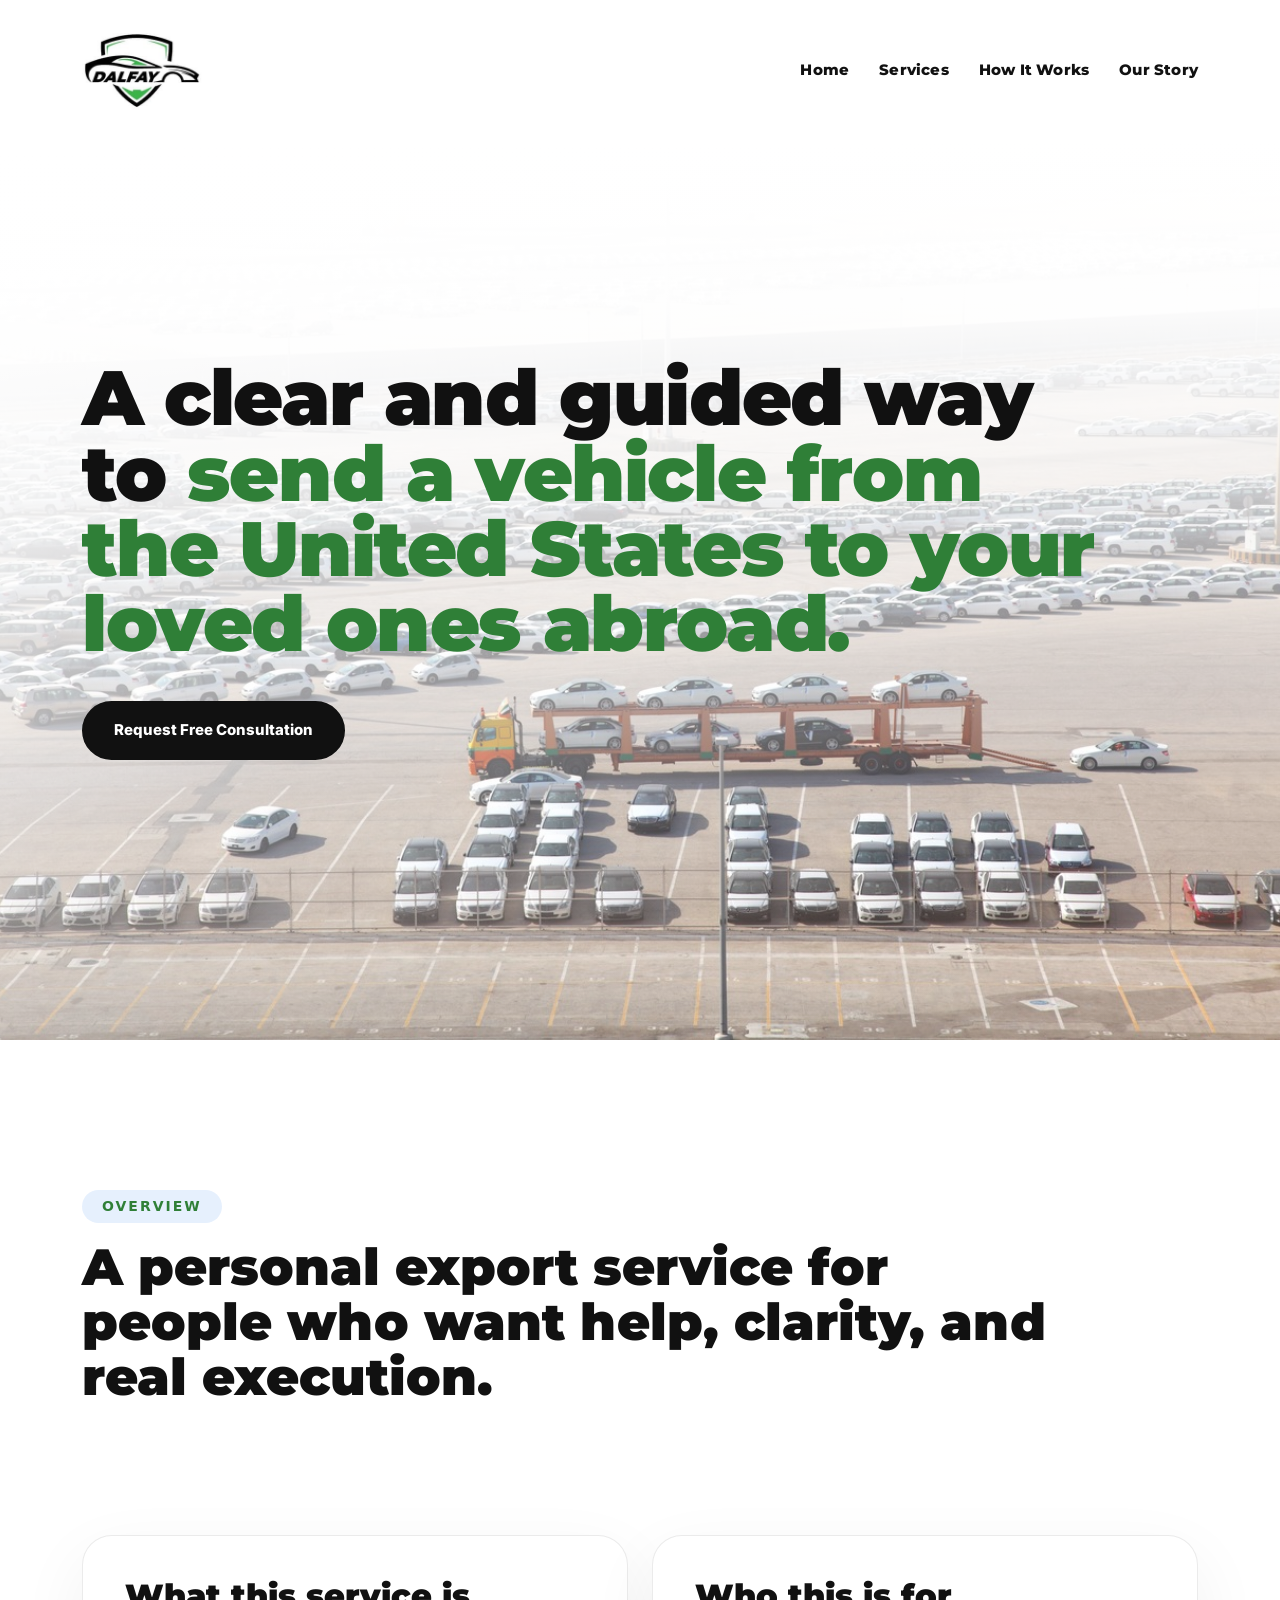
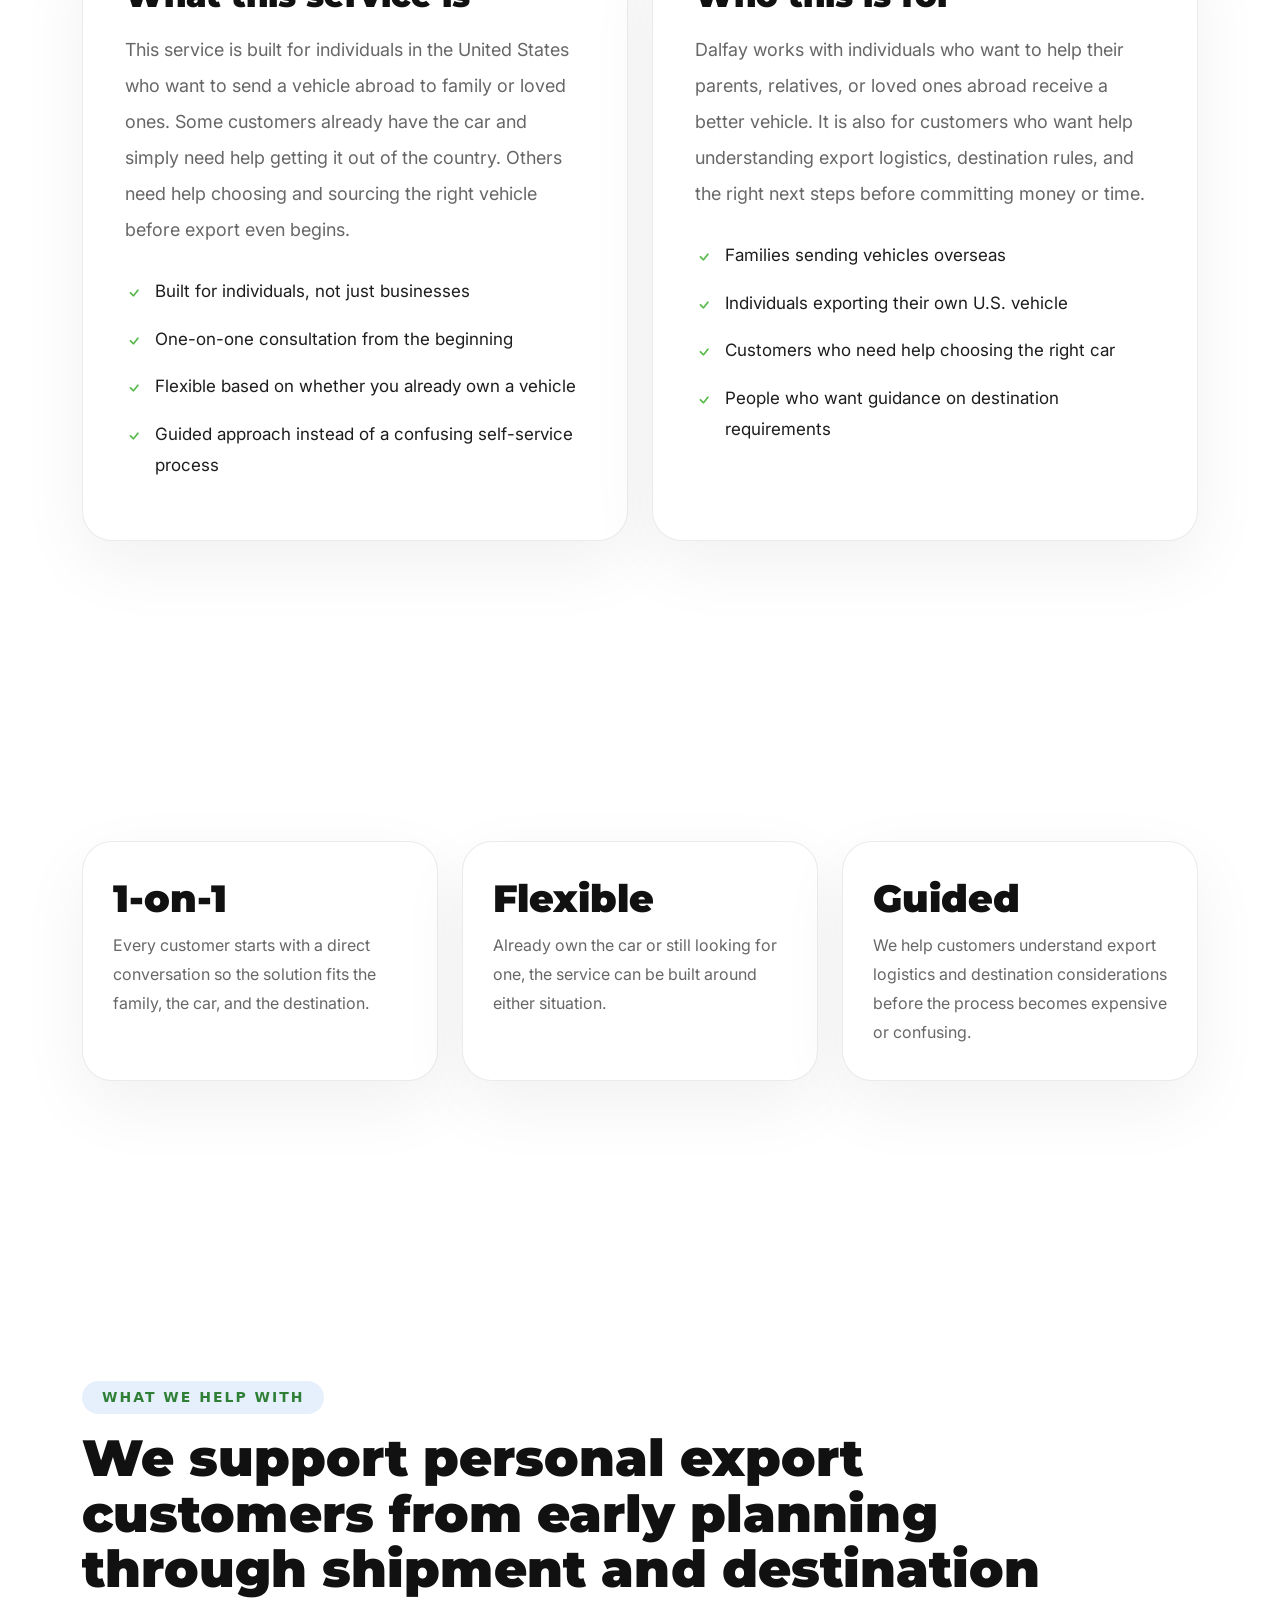
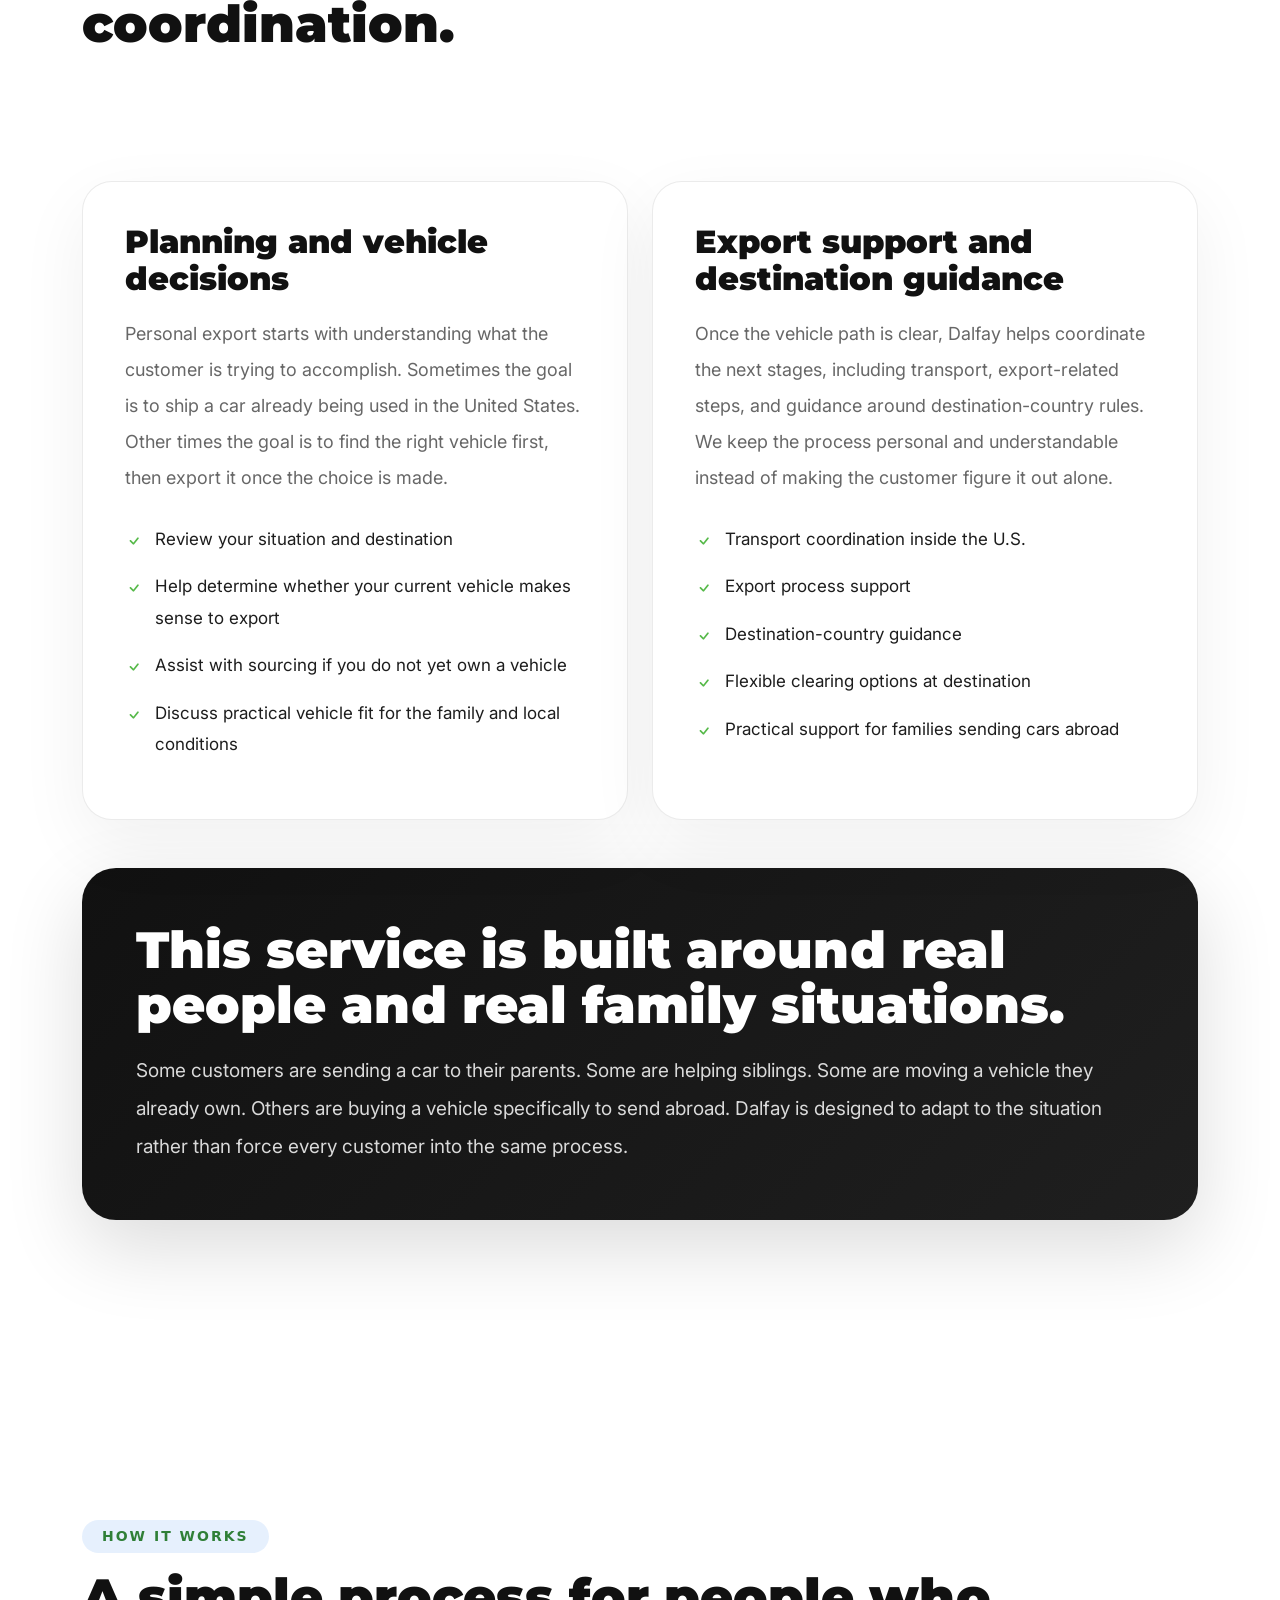
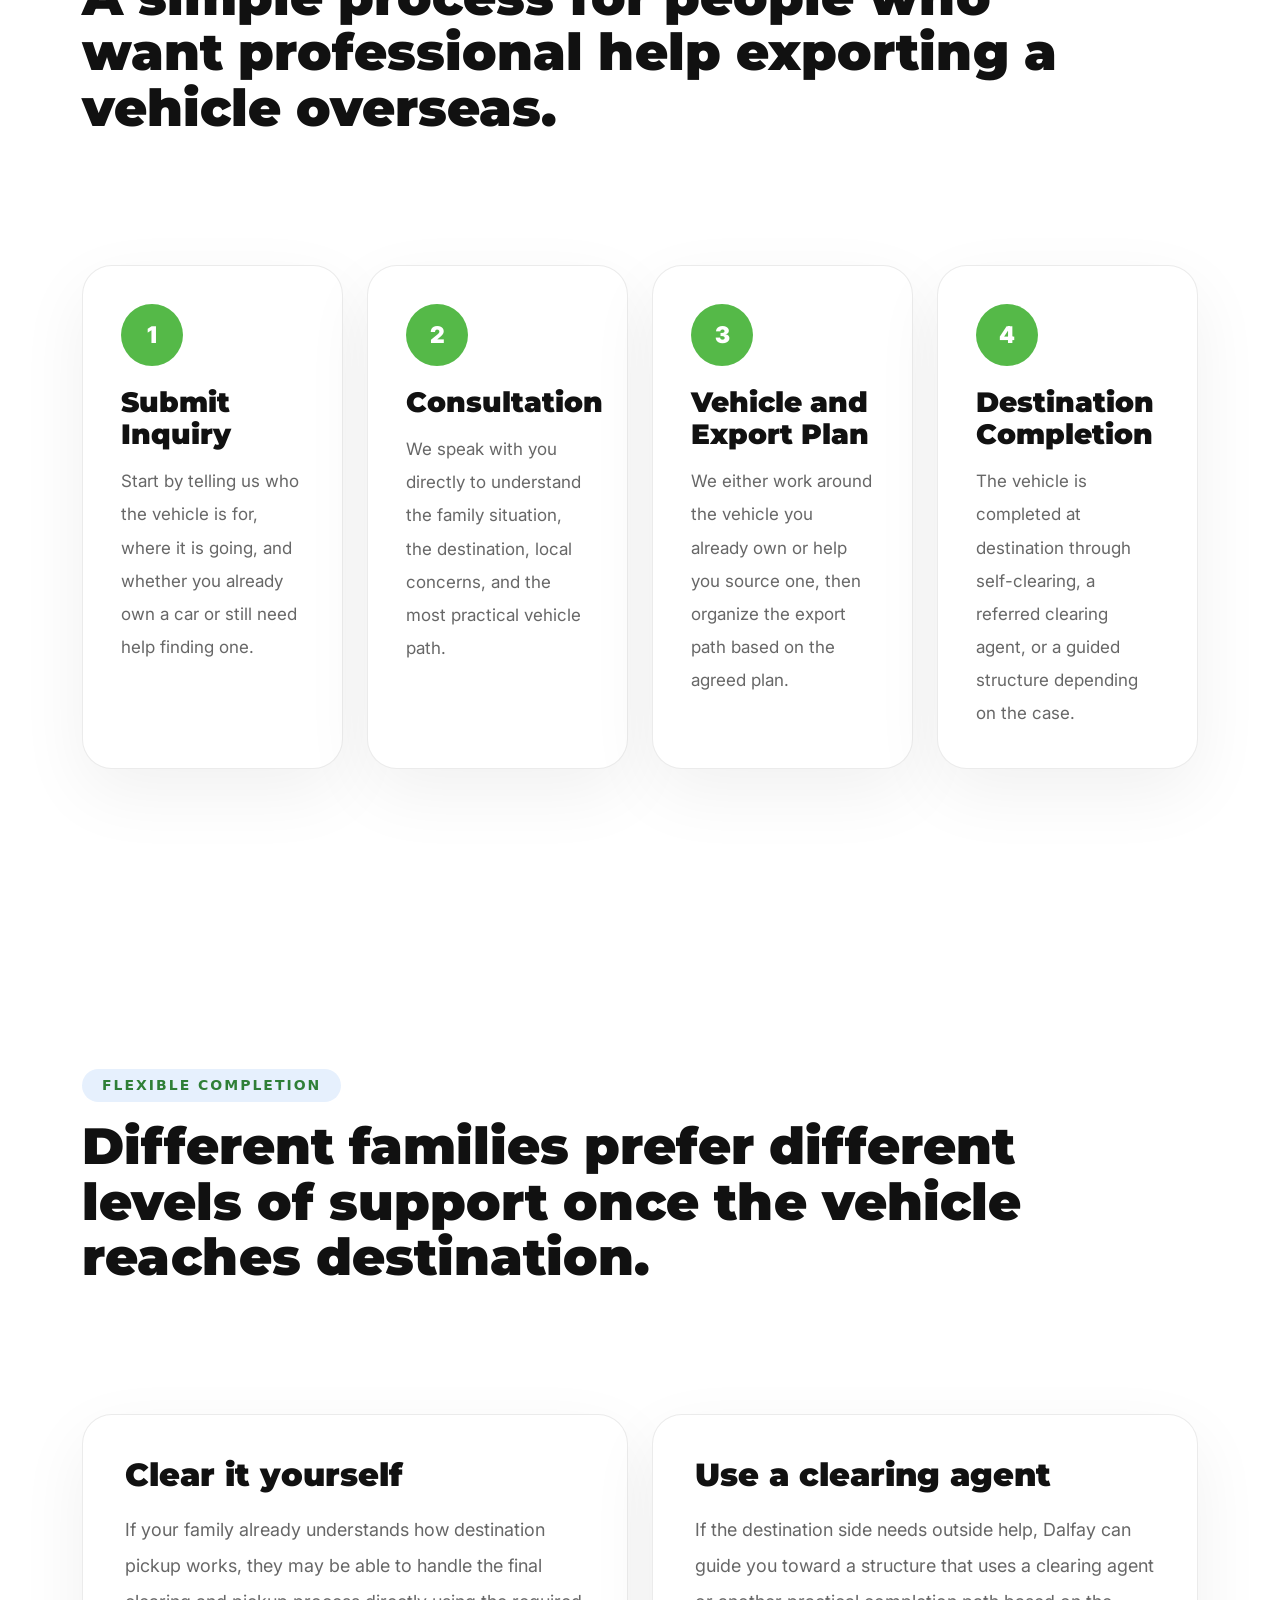
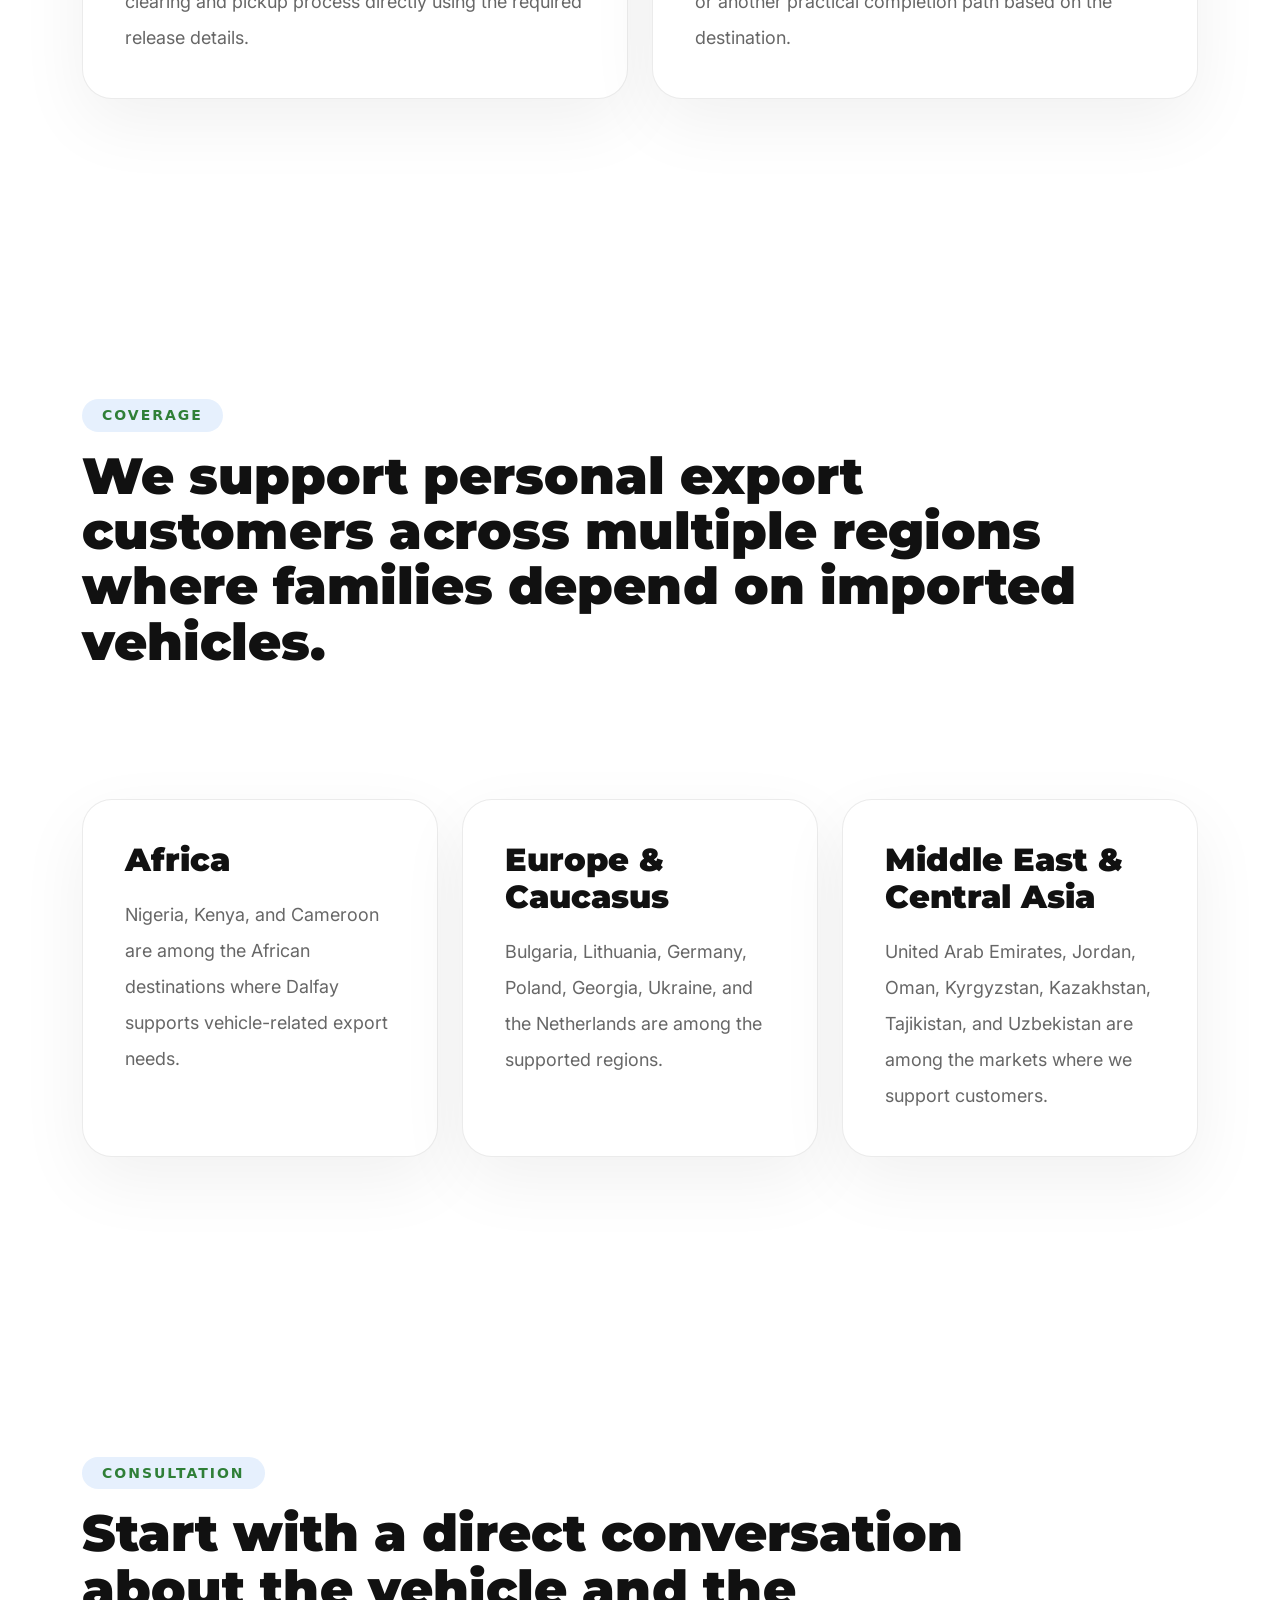
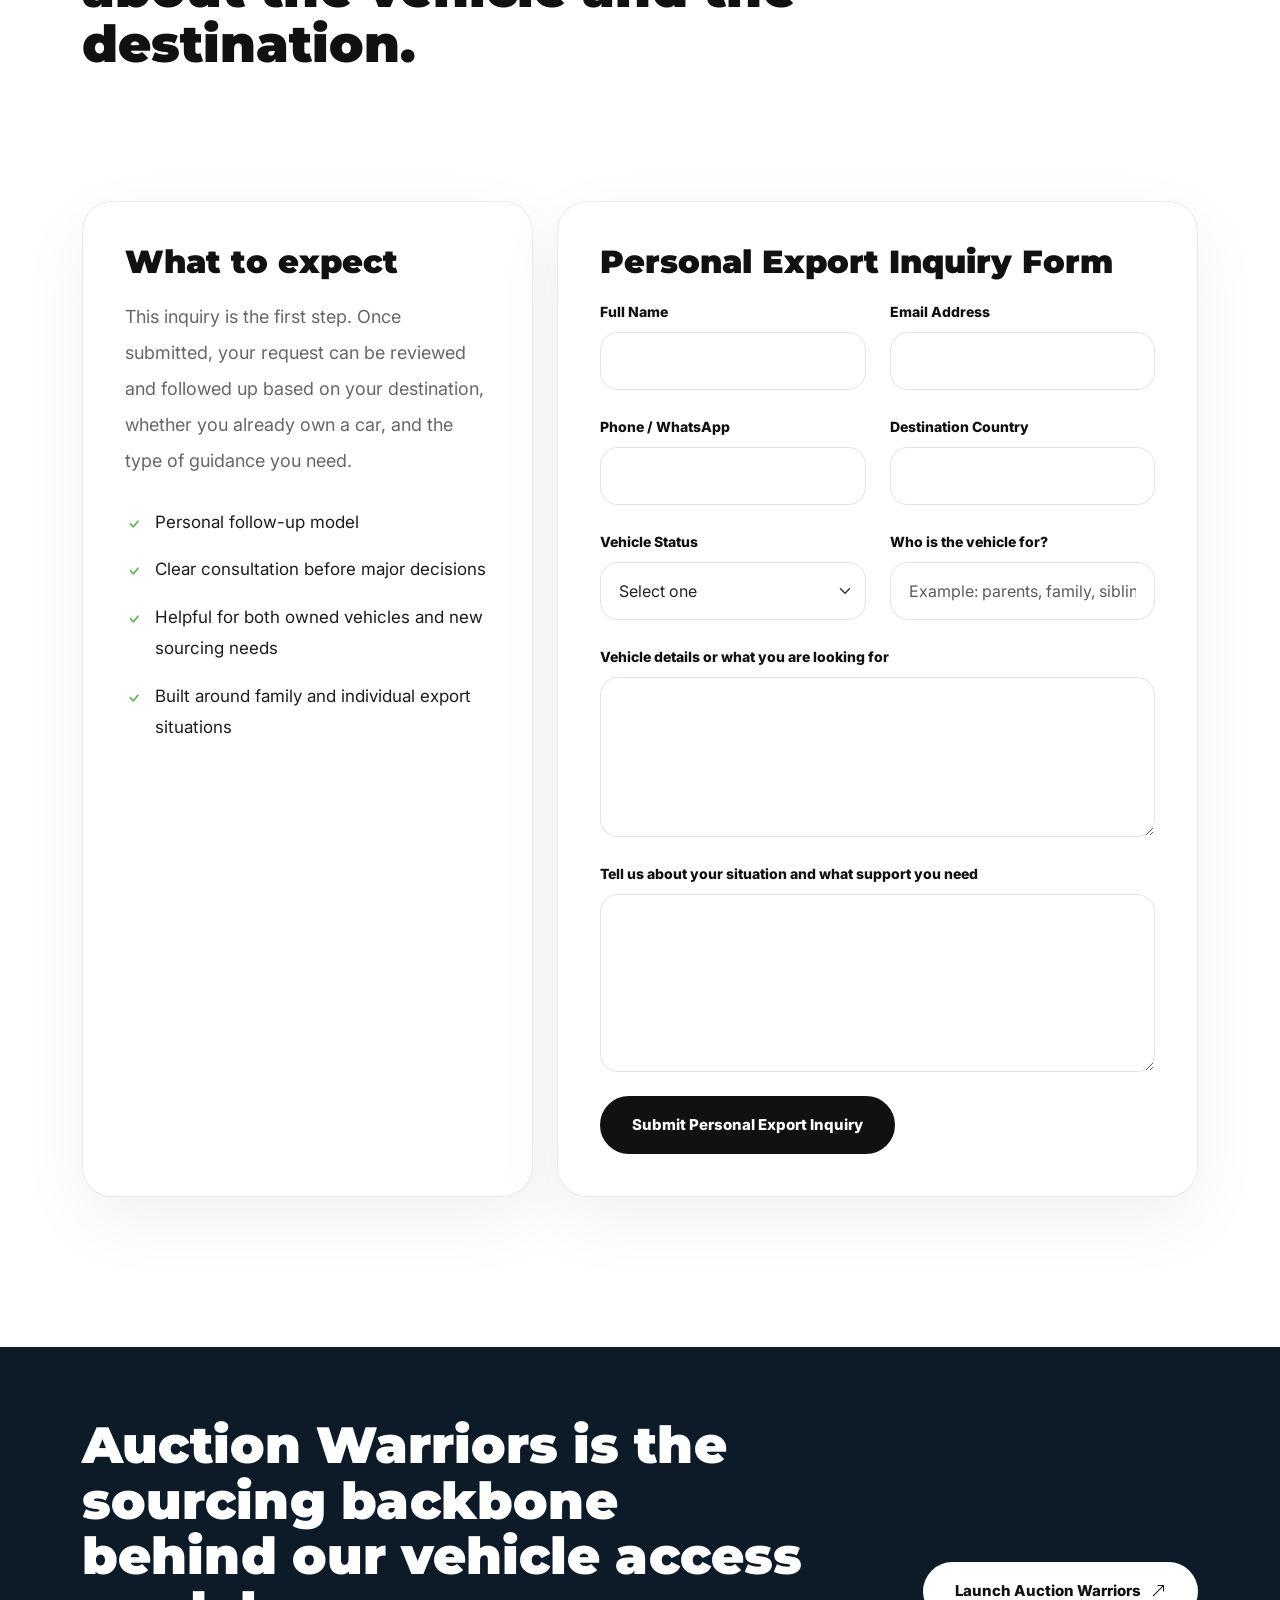
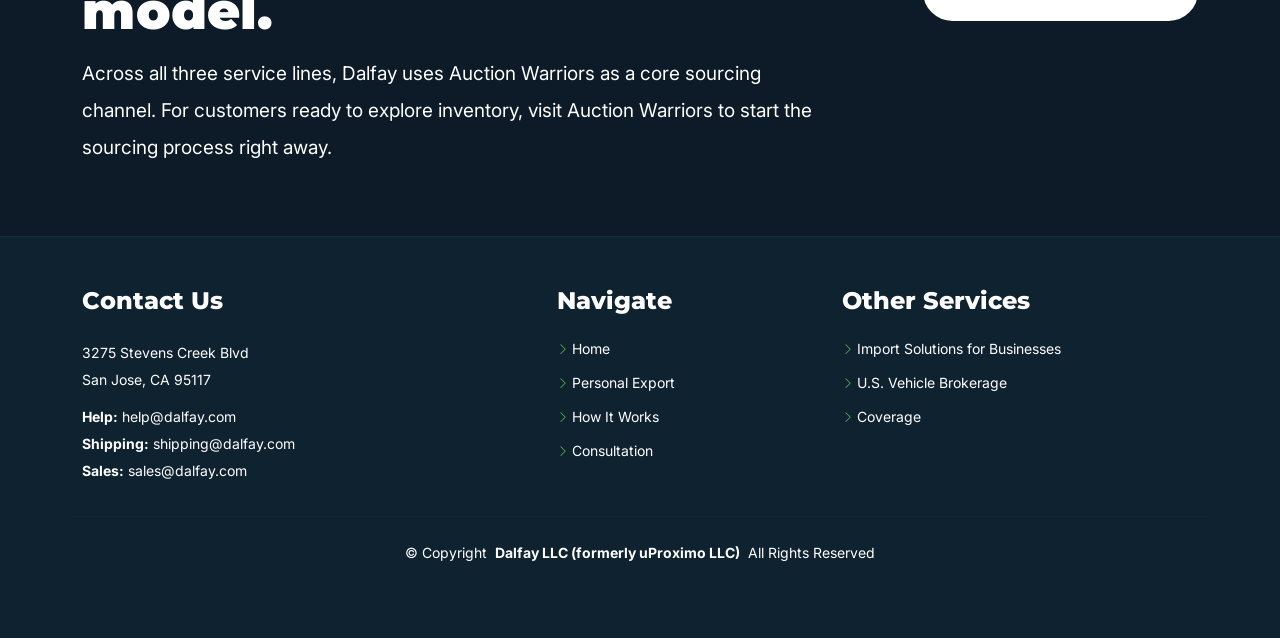
<file: personal-exports/index.html>
<!DOCTYPE html>
<html lang="en">

<head>
  <meta charset="utf-8">
  <meta content="width=device-width, initial-scale=1.0" name="viewport">
  <title>Personal Export Solutions | Dalfay</title>
  <meta name="description" content="Dalfay helps individuals in the United States export vehicles to family and loved ones abroad, whether they already own the car or need help sourcing one first.">
  <meta name="keywords" content="Dalfay personal export, car export to family abroad, export my car overseas, personal vehicle export, U.S. car export, send a car abroad">

  <link href="/assets/img/favicon.jpg" rel="icon">
  <link href="/assets/img/apple-touch-icon.png" rel="apple-touch-icon">

  <link href="https://fonts.googleapis.com" rel="preconnect">
  <link href="https://fonts.gstatic.com" rel="preconnect" crossorigin>
  <link href="https://fonts.googleapis.com/css2?family=Inter:wght@400;500;600;700;800;900&family=Montserrat:wght@600;700;800;900&display=swap" rel="stylesheet">

  <link href="/assets/vendor/bootstrap/css/bootstrap.min.css" rel="stylesheet">
  <link href="/assets/vendor/bootstrap-icons/bootstrap-icons.css" rel="stylesheet">
  <link href="/assets/vendor/aos/aos.css" rel="stylesheet">
  <link href="/assets/vendor/glightbox/css/glightbox.min.css" rel="stylesheet">
  <link href="/assets/vendor/swiper/swiper-bundle.min.css" rel="stylesheet">

  <link href="/assets/css/main.css" rel="stylesheet">

  <style>
    :root {
      --dalfay-black: #111111;
      --dalfay-green: #55b948;
      --dalfay-green-dark: #2f7f37;
      --dalfay-green-soft: rgba(85, 185, 72, 0.08);
      --dalfay-white: #ffffff;
      --dalfay-text: #1d1d1d;
      --dalfay-muted: #676767;
      --dalfay-line: rgba(0, 0, 0, 0.08);
      --dalfay-soft-bg: #fbfbfb;
      --dalfay-hero-bg: #fcfcfc;
      --dalfay-footer: #0f2230;
      --dalfay-shadow: 0 24px 70px rgba(0, 0, 0, 0.06);
    }

    body {
      font-family: 'Inter', sans-serif;
      color: var(--dalfay-text);
      background: #fff;
    }

    h1, h2, h3, h4, h5, h6,
    .navmenu a,
    .sitename {
      font-family: 'Montserrat', sans-serif;
    }

    .page-hero {
      min-height: 100vh;
      display: flex;
      align-items: center;
      position: relative;
      overflow: hidden;
      background:
        linear-gradient(180deg, rgba(255, 255, 255, 1) 0%, rgba(255, 255, 255, 0.98) 18%, rgba(255, 255, 255, 0.84) 34%, rgba(255, 255, 255, 0.5) 54%, rgba(255, 255, 255, 0.18) 74%, rgba(255, 255, 255, 0.04) 100%),
        linear-gradient(135deg, rgba(255, 255, 255, 0.92) 0%, rgba(255, 255, 255, 0.72) 18%, rgba(255, 255, 255, 0.32) 42%, rgba(255, 255, 255, 0.05) 72%),
        url('/assets/img/shipping.jpeg');
      background-position: center center;
      background-repeat: no-repeat;
      background-size: cover;
      padding: 80px 0 140px;
    }

    .page-hero .container {
      position: relative;
      z-index: 2;
    }

    .page-eyebrow {
      display: inline-block;
      color: var(--dalfay-green-dark);
      font-size: 13px;
      font-weight: 900;
      letter-spacing: 2.8px;
      text-transform: uppercase;
      margin-bottom: 20px;
    }

    .page-hero h1 {
      font-size: clamp(42px, 6vw, 82px);
      line-height: 0.98;
      font-weight: 900;
      color: var(--dalfay-black);
      margin-bottom: 30px;
      letter-spacing: -1.4px;
      max-width: 1050px;
    }

    .page-hero h1 .accent {
      color: var(--dalfay-green-dark);
    }

    .page-hero p {
      font-size: clamp(19px, 2vw, 25px);
      line-height: 1.9;
      color: var(--dalfay-muted);
      max-width: 930px;
      margin-bottom: 0;
    }

    .page-hero-actions {
      display: flex;
      gap: 14px;
      flex-wrap: wrap;
      margin-top: 40px;
    }

    .btn-service,
    .btn-service-light {
      display: inline-flex;
      align-items: center;
      justify-content: center;
      padding: 16px 30px;
      border-radius: 999px;
      font-size: 15px;
      font-weight: 800;
      text-decoration: none;
      transition: all .25s ease;
    }

    .btn-service {
      background: var(--dalfay-black);
      color: #fff;
      border: 2px solid var(--dalfay-black);
    }

    .btn-service:hover {
      background: #000;
      border-color: #000;
      color: #fff;
      transform: translateY(-2px);
    }

    .btn-service-light {
      background: transparent;
      color: var(--dalfay-black);
      border: 2px solid rgba(0, 0, 0, 0.10);
    }

    .btn-service-light:hover {
      background: var(--dalfay-green-soft);
      border-color: var(--dalfay-green-dark);
      color: var(--dalfay-green-dark);
      transform: translateY(-2px);
    }

    .section {
      padding: 150px 0;
    }

    .light-section {
      background: #ffffff;
    }

    .section-title {
      text-align: left;
      margin-bottom: 70px;
    }

    .section-title h2 {
      font-size: 14px;
      font-weight: 900;
      letter-spacing: 2px;
      text-transform: uppercase;
      color: var(--dalfay-green-dark);
      margin-bottom: 16px;
    }

    .section-title p {
      font-size: clamp(38px, 4vw, 64px);
      line-height: 1.08;
      font-weight: 900;
      color: var(--dalfay-black);
      margin: 0;
      max-width: 1000px;
    }

    .info-card,
    .step-card,
    .coverage-card,
    .consult-card,
    .stat-card {
      background: #fff;
      border: 1px solid var(--dalfay-line);
      border-radius: 30px;
      box-shadow: var(--dalfay-shadow);
    }

    .info-card,
    .coverage-card,
    .consult-card {
      padding: 42px;
      height: 100%;
    }

    .info-card h3,
    .coverage-card h3,
    .consult-card h3 {
      font-size: 32px;
      line-height: 1.15;
      font-weight: 900;
      color: var(--dalfay-black);
      margin-bottom: 18px;
    }

    .info-card p,
    .coverage-card p,
    .consult-card p {
      font-size: 18px;
      line-height: 2;
      color: var(--dalfay-muted);
      margin-bottom: 0;
    }

    .feature-list {
      list-style: none;
      padding: 0;
      margin: 28px 0 0 0;
    }

    .feature-list li {
      position: relative;
      padding-left: 30px;
      margin-bottom: 16px;
      font-size: 17px;
      line-height: 1.85;
      color: var(--dalfay-text);
    }

    .feature-list li::before {
      content: "\f26e";
      font-family: bootstrap-icons;
      position: absolute;
      left: 0;
      top: 1px;
      color: var(--dalfay-green);
      font-size: 18px;
    }

    .stats-grid {
      display: grid;
      grid-template-columns: repeat(3, minmax(0, 1fr));
      gap: 24px;
    }

    .stat-card {
      padding: 34px 30px;
    }

    .stat-card h3 {
      font-size: 38px;
      font-weight: 900;
      color: var(--dalfay-black);
      margin-bottom: 10px;
    }

    .stat-card p {
      font-size: 16px;
      line-height: 1.8;
      color: var(--dalfay-muted);
      margin: 0;
    }

    .step-card {
      padding: 38px;
      height: 100%;
    }

    .step-number {
      width: 62px;
      height: 62px;
      border-radius: 50%;
      background: var(--dalfay-green);
      color: #fff;
      display: inline-flex;
      align-items: center;
      justify-content: center;
      font-size: 23px;
      font-weight: 900;
      margin-bottom: 20px;
    }

    .step-card h3 {
      font-size: 28px;
      line-height: 1.15;
      font-weight: 900;
      color: var(--dalfay-black);
      margin-bottom: 15px;
    }

    .step-card p {
      font-size: 17px;
      line-height: 1.95;
      color: var(--dalfay-muted);
      margin: 0;
    }

    .split-highlight {
      background: linear-gradient(135deg, #111111 0%, #1f1f1f 100%);
      border-radius: 34px;
      padding: 54px;
      box-shadow: 0 28px 80px rgba(0, 0, 0, 0.14);
    }

    .split-highlight h3 {
      font-size: clamp(36px, 4vw, 56px);
      line-height: 1.08;
      font-weight: 900;
      color: #fff;
      margin-bottom: 20px;
      max-width: 1000px;
    }

    .split-highlight p {
      font-size: 19px;
      line-height: 2;
      color: rgba(255, 255, 255, 0.84);
      margin-bottom: 0;
      max-width: 1020px;
    }

    .coverage-grid {
      display: grid;
      grid-template-columns: repeat(3, minmax(0, 1fr));
      gap: 24px;
    }

    .consult-card .form-control,
    .consult-card .form-select {
      border-radius: 18px;
      min-height: 58px;
      border: 1px solid rgba(0, 0, 0, 0.10);
      box-shadow: none;
      font-size: 16px;
      padding-left: 18px;
      padding-right: 18px;
    }

    .consult-card textarea.form-control {
      min-height: 160px;
      padding-top: 16px;
      padding-bottom: 16px;
      resize: vertical;
    }

    .consult-card label {
      font-size: 14px;
      font-weight: 800;
      color: var(--dalfay-black);
      margin-bottom: 10px;
    }

    @media (max-width: 991.98px) {
      .page-hero {
        padding: 140px 0 110px;
      }

      .section {
        padding: 110px 0;
      }

      .stats-grid,
      .coverage-grid {
        grid-template-columns: 1fr;
      }

      .info-card,
      .coverage-card,
      .consult-card,
      .step-card,
      .split-highlight {
        padding: 30px;
      }
    }

    @media (max-width: 575.98px) {
      .page-hero h1 {
        letter-spacing: -0.8px;
      }

      .section-title {
        margin-bottom: 52px;
      }
    }
  </style>
</head>

<body class="personal-export-page" data-page="personal">

  <div id="site-header"></div>

  <main class="main">

    <section class="page-hero">
      <div class="container" data-aos="fade-up">
        <h1>
          A clear and guided way to <span class="accent">send a vehicle from the United States to your loved ones abroad.</span>
        </h1>

        <div class="page-hero-actions">
          <a href="#consultation" class="btn-main">Request Free Consultation</a>
        </div>
      </div>
    </section>

    <section id="overview" class="section">
      <div class="container">
        <div class="section-title" data-aos="fade-up">
          <h2>Overview</h2>
          <p>A personal export service for people who want help, clarity, and real execution.</p>
        </div>

        <div class="row gy-5 align-items-stretch">
          <div class="col-lg-6" data-aos="fade-up" data-aos-delay="100">
            <div class="info-card h-100">
              <h3>What this service is</h3>
              <p>
                This service is built for individuals in the United States who want to send a vehicle abroad to family or loved ones. Some customers already have the car and simply need help getting it out of the country. Others need help choosing and sourcing the right vehicle before export even begins.
              </p>
              <ul class="feature-list">
                <li>Built for individuals, not just businesses</li>
                <li>One-on-one consultation from the beginning</li>
                <li>Flexible based on whether you already own a vehicle</li>
                <li>Guided approach instead of a confusing self-service process</li>
              </ul>
            </div>
          </div>

          <div class="col-lg-6" data-aos="fade-up" data-aos-delay="200">
            <div class="info-card h-100">
              <h3>Who this is for</h3>
              <p>
                Dalfay works with individuals who want to help their parents, relatives, or loved ones abroad receive a better vehicle. It is also for customers who want help understanding export logistics, destination rules, and the right next steps before committing money or time.
              </p>
              <ul class="feature-list">
                <li>Families sending vehicles overseas</li>
                <li>Individuals exporting their own U.S. vehicle</li>
                <li>Customers who need help choosing the right car</li>
                <li>People who want guidance on destination requirements</li>
              </ul>
            </div>
          </div>
        </div>
      </div>
    </section>

    <section class="section light-section">
      <div class="container">
        <div class="stats-grid" data-aos="fade-up">
          <div class="stat-card">
            <h3>1-on-1</h3>
            <p>Every customer starts with a direct conversation so the solution fits the family, the car, and the destination.</p>
          </div>
          <div class="stat-card">
            <h3>Flexible</h3>
            <p>Already own the car or still looking for one, the service can be built around either situation.</p>
          </div>
          <div class="stat-card">
            <h3>Guided</h3>
            <p>We help customers understand export logistics and destination considerations before the process becomes expensive or confusing.</p>
          </div>
        </div>
      </div>
    </section>

    <section class="section">
      <div class="container">
        <div class="section-title" data-aos="fade-up">
          <h2>What We Help With</h2>
          <p>We support personal export customers from early planning through shipment and destination coordination.</p>
        </div>

        <div class="row gy-5">
          <div class="col-lg-6" data-aos="fade-up" data-aos-delay="100">
            <div class="info-card h-100">
              <h3>Planning and vehicle decisions</h3>
              <p>
                Personal export starts with understanding what the customer is trying to accomplish. Sometimes the goal is to ship a car already being used in the United States. Other times the goal is to find the right vehicle first, then export it once the choice is made.
              </p>
              <ul class="feature-list">
                <li>Review your situation and destination</li>
                <li>Help determine whether your current vehicle makes sense to export</li>
                <li>Assist with sourcing if you do not yet own a vehicle</li>
                <li>Discuss practical vehicle fit for the family and local conditions</li>
              </ul>
            </div>
          </div>

          <div class="col-lg-6" data-aos="fade-up" data-aos-delay="200">
            <div class="info-card h-100">
              <h3>Export support and destination guidance</h3>
              <p>
                Once the vehicle path is clear, Dalfay helps coordinate the next stages, including transport, export-related steps, and guidance around destination-country rules. We keep the process personal and understandable instead of making the customer figure it out alone.
              </p>
              <ul class="feature-list">
                <li>Transport coordination inside the U.S.</li>
                <li>Export process support</li>
                <li>Destination-country guidance</li>
                <li>Flexible clearing options at destination</li>
                <li>Practical support for families sending cars abroad</li>
              </ul>
            </div>
          </div>
        </div>

        <div class="split-highlight mt-5" data-aos="fade-up" data-aos-delay="300">
          <h3>This service is built around real people and real family situations.</h3>
          <p>
            Some customers are sending a car to their parents. Some are helping siblings. Some are moving a vehicle they already own. Others are buying a vehicle specifically to send abroad. Dalfay is designed to adapt to the situation rather than force every customer into the same process.
          </p>
        </div>
      </div>
    </section>

    <section id="process" class="section light-section">
      <div class="container">
        <div class="section-title" data-aos="fade-up">
          <h2>How It Works</h2>
          <p>A simple process for people who want professional help exporting a vehicle overseas.</p>
        </div>

        <div class="row gy-5">
          <div class="col-lg-3 col-md-6" data-aos="fade-up" data-aos-delay="100">
            <div class="step-card">
              <div class="step-number">1</div>
              <h3>Submit Inquiry</h3>
              <p>
                Start by telling us who the vehicle is for, where it is going, and whether you already own a car or still need help finding one.
              </p>
            </div>
          </div>

          <div class="col-lg-3 col-md-6" data-aos="fade-up" data-aos-delay="200">
            <div class="step-card">
              <div class="step-number">2</div>
              <h3>Consultation</h3>
              <p>
                We speak with you directly to understand the family situation, the destination, local concerns, and the most practical vehicle path.
              </p>
            </div>
          </div>

          <div class="col-lg-3 col-md-6" data-aos="fade-up" data-aos-delay="300">
            <div class="step-card">
              <div class="step-number">3</div>
              <h3>Vehicle and Export Plan</h3>
              <p>
                We either work around the vehicle you already own or help you source one, then organize the export path based on the agreed plan.
              </p>
            </div>
          </div>

          <div class="col-lg-3 col-md-6" data-aos="fade-up" data-aos-delay="400">
            <div class="step-card">
              <div class="step-number">4</div>
              <h3>Destination Completion</h3>
              <p>
                The vehicle is completed at destination through self-clearing, a referred clearing agent, or a guided structure depending on the case.
              </p>
            </div>
          </div>
        </div>
      </div>
    </section>

    <section class="section">
      <div class="container">
        <div class="section-title" data-aos="fade-up">
          <h2>Flexible Completion</h2>
          <p>Different families prefer different levels of support once the vehicle reaches destination.</p>
        </div>

        <div class="row gy-5">
          <div class="col-lg-6" data-aos="fade-up" data-aos-delay="100">
            <div class="info-card h-100">
              <h3>Clear it yourself</h3>
              <p>
                If your family already understands how destination pickup works, they may be able to handle the final clearing and pickup process directly using the required release details.
              </p>
            </div>
          </div>

          <div class="col-lg-6" data-aos="fade-up" data-aos-delay="200">
            <div class="info-card h-100">
              <h3>Use a clearing agent</h3>
              <p>
                If the destination side needs outside help, Dalfay can guide you toward a structure that uses a clearing agent or another practical completion path based on the destination.
              </p>
            </div>
          </div>
        </div>
      </div>
    </section>

    <section id="coverage" class="section light-section">
      <div class="container">
        <div class="section-title" data-aos="fade-up">
          <h2>Coverage</h2>
          <p>We support personal export customers across multiple regions where families depend on imported vehicles.</p>
        </div>

        <div class="coverage-grid" data-aos="fade-up" data-aos-delay="100">
          <div class="coverage-card">
            <h3>Africa</h3>
            <p>
              Nigeria, Kenya, and Cameroon are among the African destinations where Dalfay supports vehicle-related export needs.
            </p>
          </div>

          <div class="coverage-card">
            <h3>Europe & Caucasus</h3>
            <p>
              Bulgaria, Lithuania, Germany, Poland, Georgia, Ukraine, and the Netherlands are among the supported regions.
            </p>
          </div>

          <div class="coverage-card">
            <h3>Middle East & Central Asia</h3>
            <p>
              United Arab Emirates, Jordan, Oman, Kyrgyzstan, Kazakhstan, Tajikistan, and Uzbekistan are among the markets where we support customers.
            </p>
          </div>
        </div>
      </div>
    </section>

    <section id="consultation" class="section">
      <div class="container">
        <div class="section-title" data-aos="fade-up">
          <h2>Consultation</h2>
          <p>Start with a direct conversation about the vehicle and the destination.</p>
        </div>

        <div class="row gy-5 align-items-stretch">
          <div class="col-lg-5" data-aos="fade-up" data-aos-delay="100">
            <div class="consult-card h-100">
              <h3>What to expect</h3>
              <p>
                This inquiry is the first step. Once submitted, your request can be reviewed and followed up based on your destination, whether you already own a car, and the type of guidance you need.
              </p>
              <ul class="feature-list">
                <li>Personal follow-up model</li>
                <li>Clear consultation before major decisions</li>
                <li>Helpful for both owned vehicles and new sourcing needs</li>
                <li>Built around family and individual export situations</li>
              </ul>
            </div>
          </div>

          <div class="col-lg-7" data-aos="fade-up" data-aos-delay="200">
            <div class="consult-card h-100">
              <h3>Personal Export Inquiry Form</h3>
              <form action="/forms/contact.php" method="post" class="php-email-form">
                <div class="row gy-4">
                  <div class="col-md-6">
                    <label for="full-name">Full Name</label>
                    <input type="text" id="full-name" name="full_name" class="form-control" required>
                  </div>

                  <div class="col-md-6">
                    <label for="email-address">Email Address</label>
                    <input type="email" id="email-address" name="email" class="form-control" required>
                  </div>

                  <div class="col-md-6">
                    <label for="phone-number">Phone / WhatsApp</label>
                    <input type="text" id="phone-number" name="phone" class="form-control">
                  </div>

                  <div class="col-md-6">
                    <label for="destination-country">Destination Country</label>
                    <input type="text" id="destination-country" name="destination_country" class="form-control" required>
                  </div>

                  <div class="col-md-6">
                    <label for="vehicle-status">Vehicle Status</label>
                    <select id="vehicle-status" name="vehicle_status" class="form-select" required>
                      <option value="">Select one</option>
                      <option>I already own the vehicle</option>
                      <option>I need help sourcing a vehicle</option>
                      <option>I am still deciding</option>
                    </select>
                  </div>

                  <div class="col-md-6">
                    <label for="relationship">Who is the vehicle for?</label>
                    <input type="text" id="relationship" name="relationship" class="form-control" placeholder="Example: parents, family, sibling, myself">
                  </div>

                  <div class="col-md-12">
                    <label for="vehicle-details">Vehicle details or what you are looking for</label>
                    <textarea id="vehicle-details" name="vehicle_details" class="form-control" rows="5" required></textarea>
                  </div>

                  <div class="col-md-12">
                    <label for="message-field">Tell us about your situation and what support you need</label>
                    <textarea id="message-field" name="message" class="form-control" rows="6" required></textarea>
                  </div>

                  <div class="col-md-12 text-start">
                    <div class="loading">Loading</div>
                    <div class="error-message"></div>
                    <div class="sent-message">Your inquiry has been sent. Thank you.</div>
                    <button type="submit" class="btn-main">Submit Personal Export Inquiry</button>
                  </div>
                </div>
              </form>
            </div>
          </div>
        </div>

      </div>
    </section>

  </main>

  <div id="site-footer"></div>

  <a href="#" id="scroll-top" class="scroll-top d-flex align-items-center justify-content-center">
    <i class="bi bi-arrow-up-short"></i>
  </a>

  <div id="preloader">
    <div></div>
    <div></div>
    <div></div>
    <div></div>
  </div>

  <script src="/assets/vendor/bootstrap/js/bootstrap.bundle.min.js"></script>
  <script src="/assets/vendor/php-email-form/validate.js"></script>
  <script src="/assets/vendor/aos/aos.js"></script>
  <script src="/assets/vendor/glightbox/js/glightbox.min.js"></script>
  <script src="/assets/vendor/waypoints/noframework.waypoints.js"></script>
  <script src="/assets/vendor/purecounter/purecounter_vanilla.js"></script>
  <script src="/assets/vendor/swiper/swiper-bundle.min.js"></script>
  <script src="/assets/vendor/imagesloaded/imagesloaded.pkgd.min.js"></script>
  <script src="/assets/vendor/isotope-layout/isotope.pkgd.min.js"></script>

  <script src="/assets/js/layout.js"></script>
  <script src="/assets/js/main.js"></script>

</body>

</html>
</file>
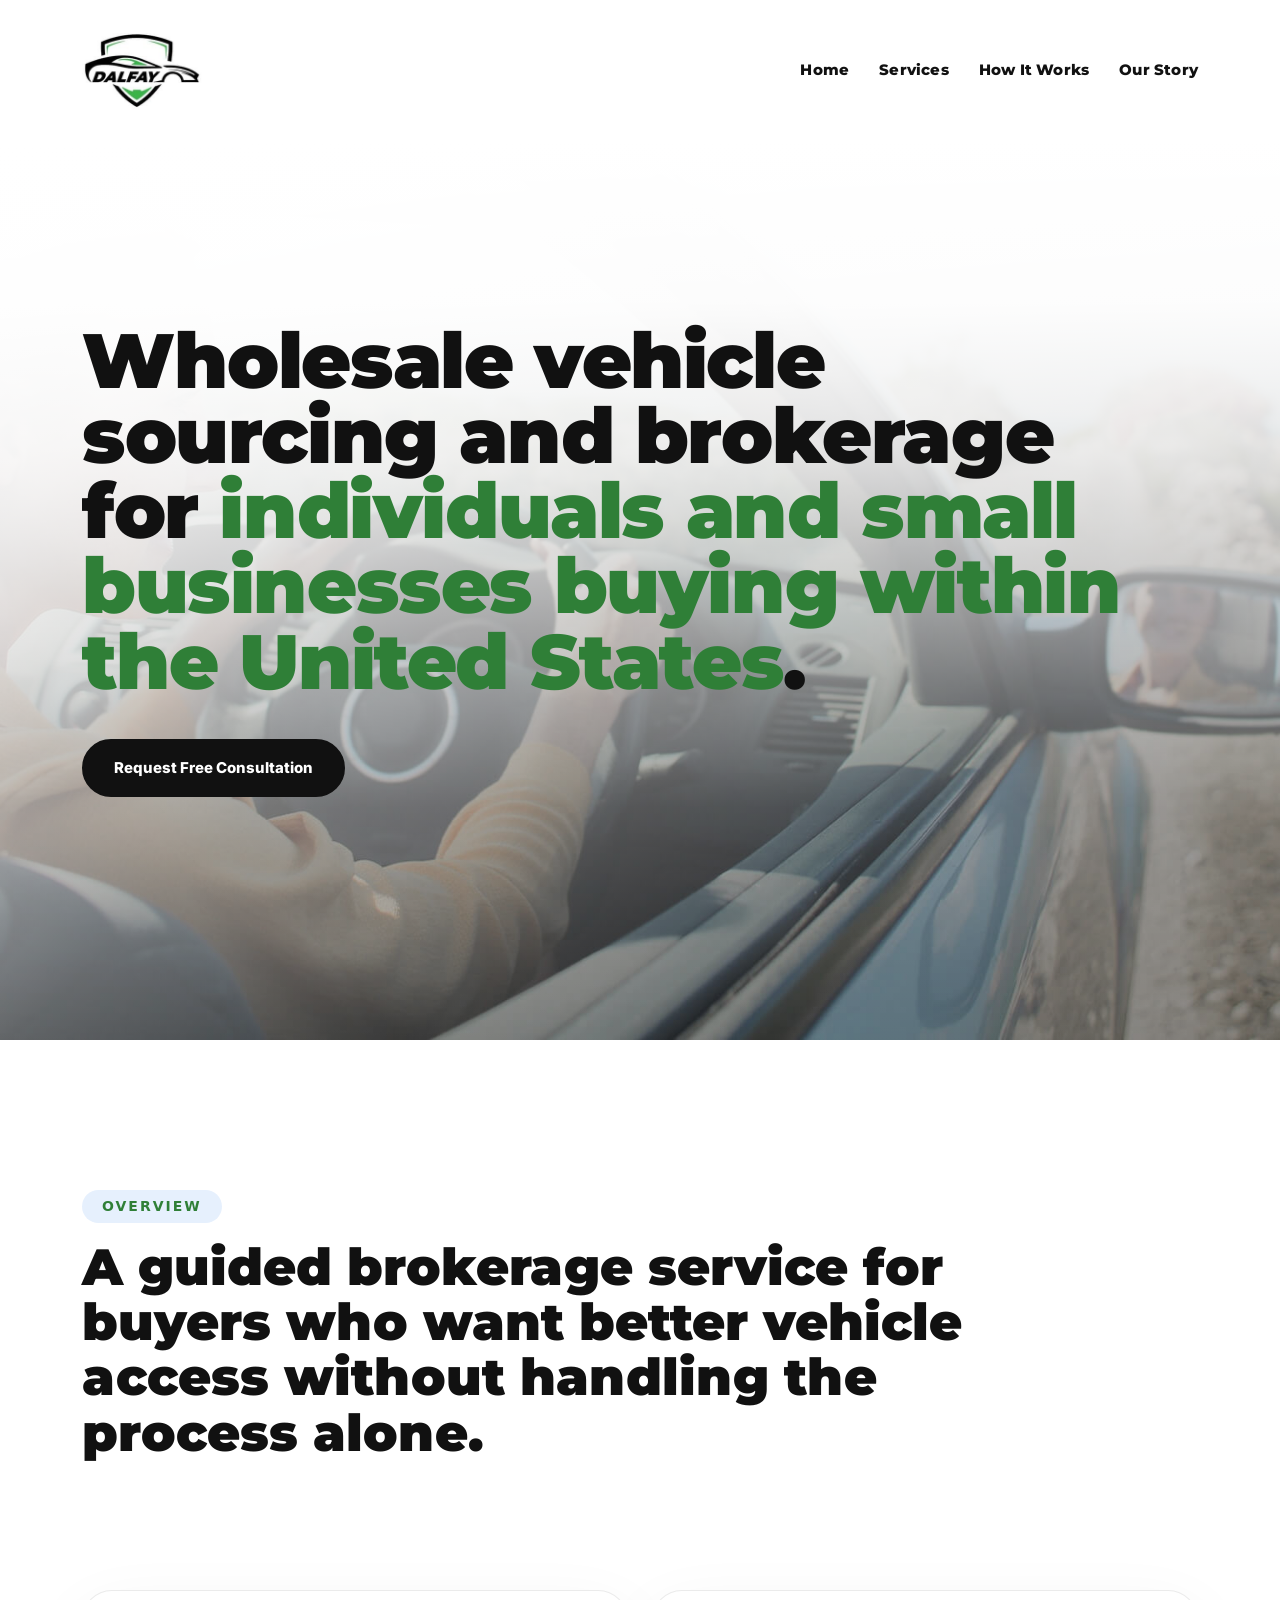
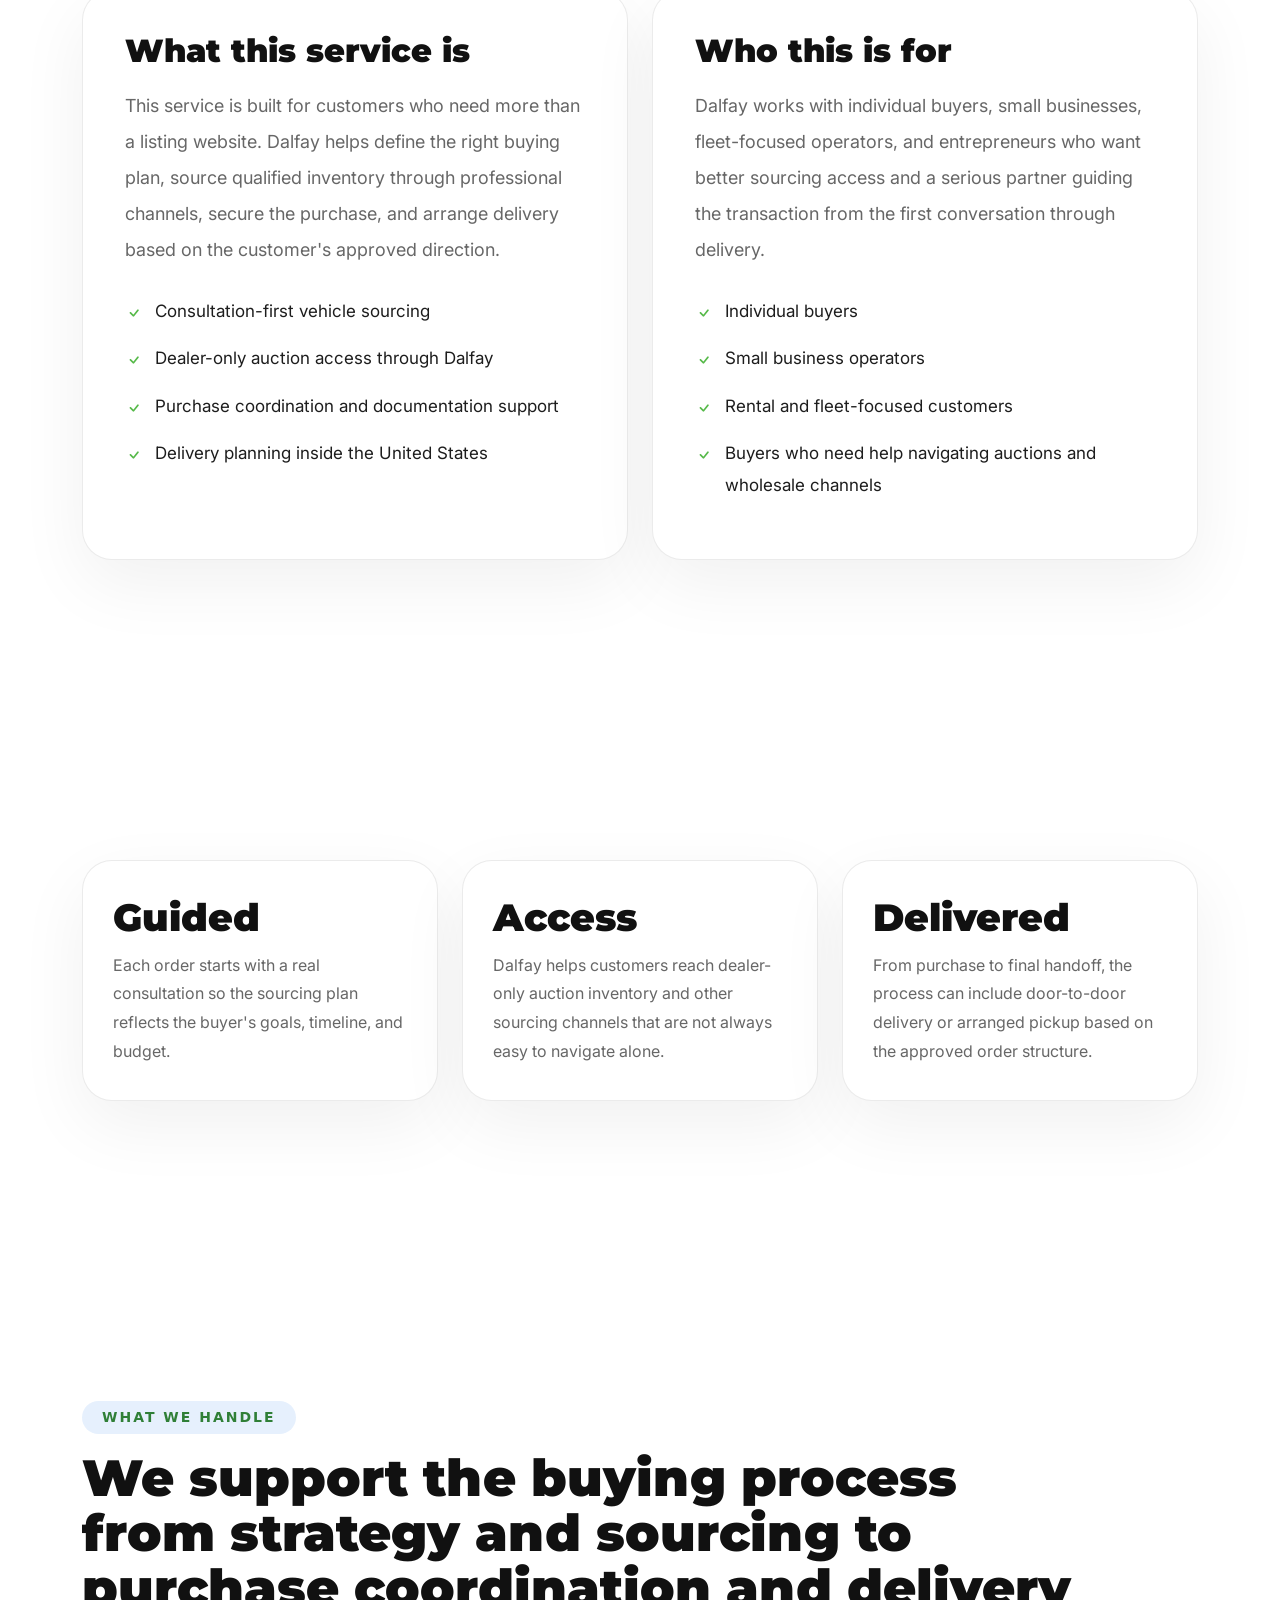
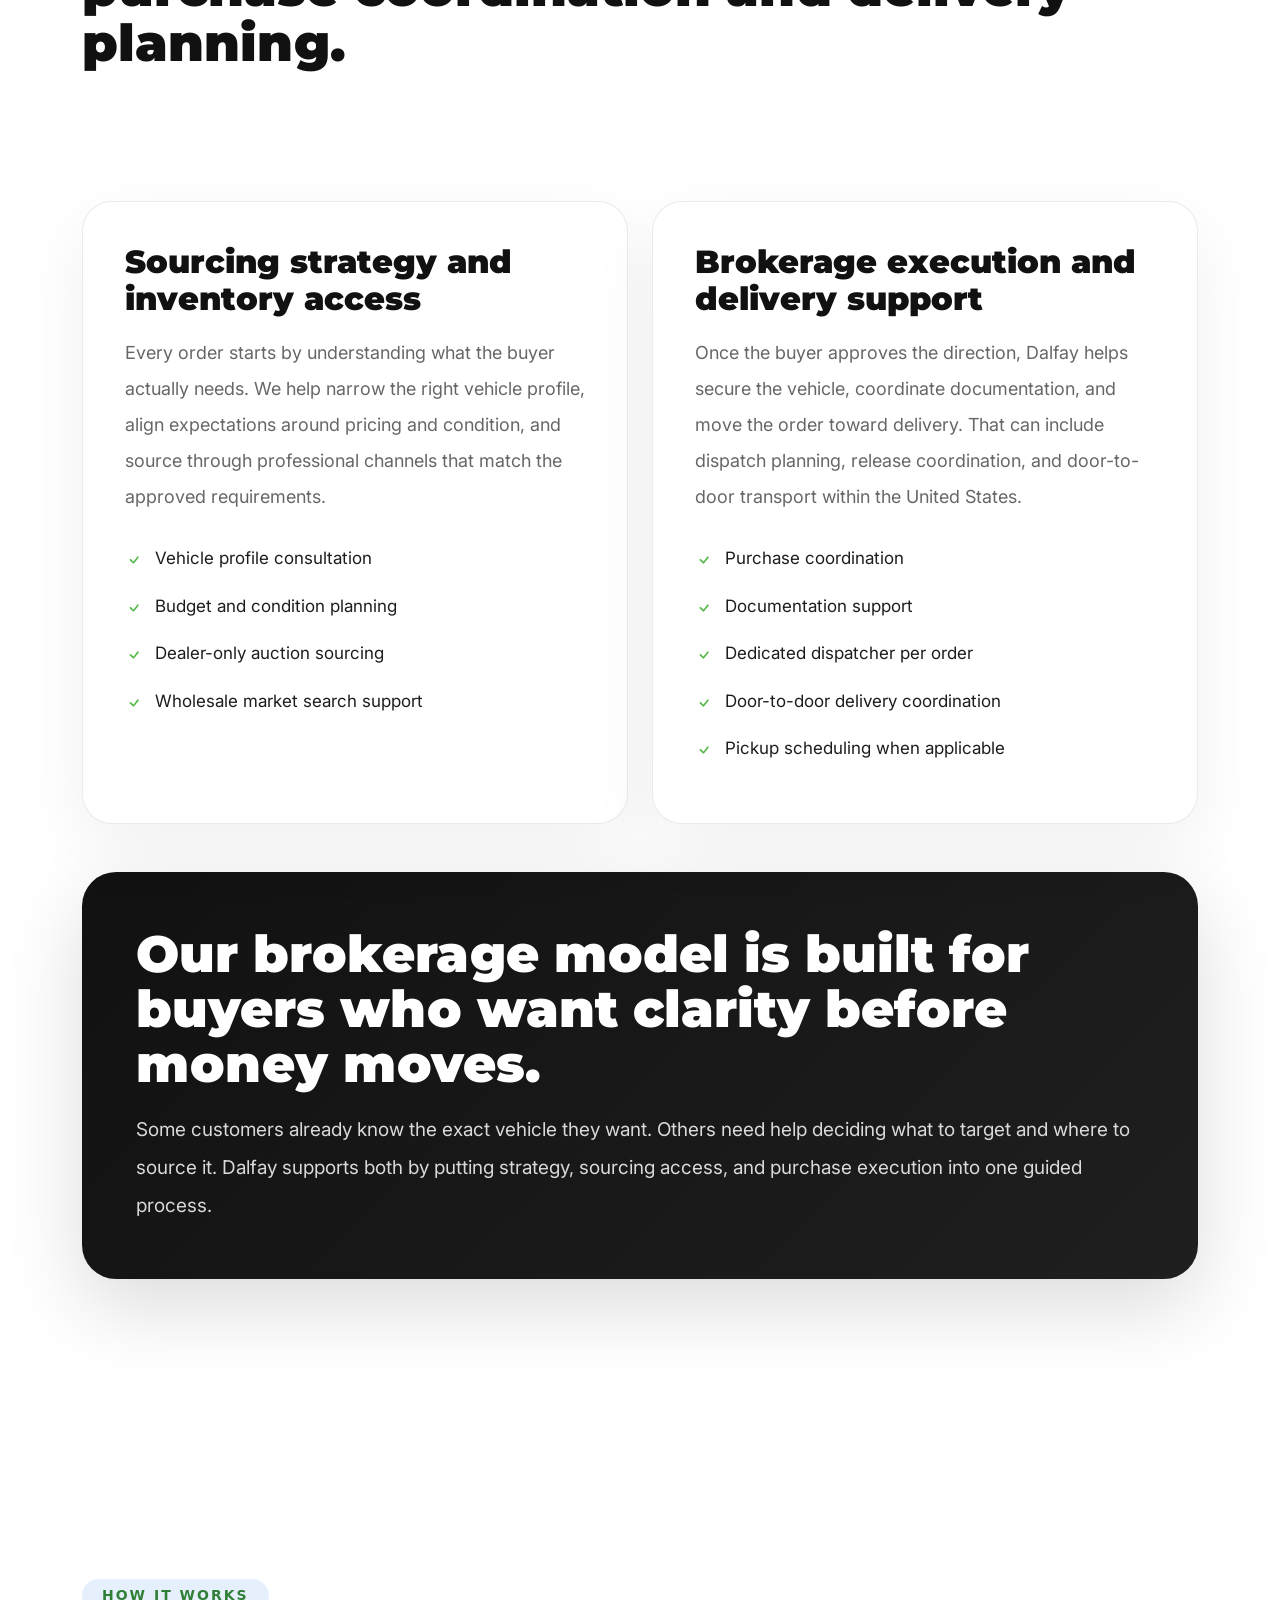
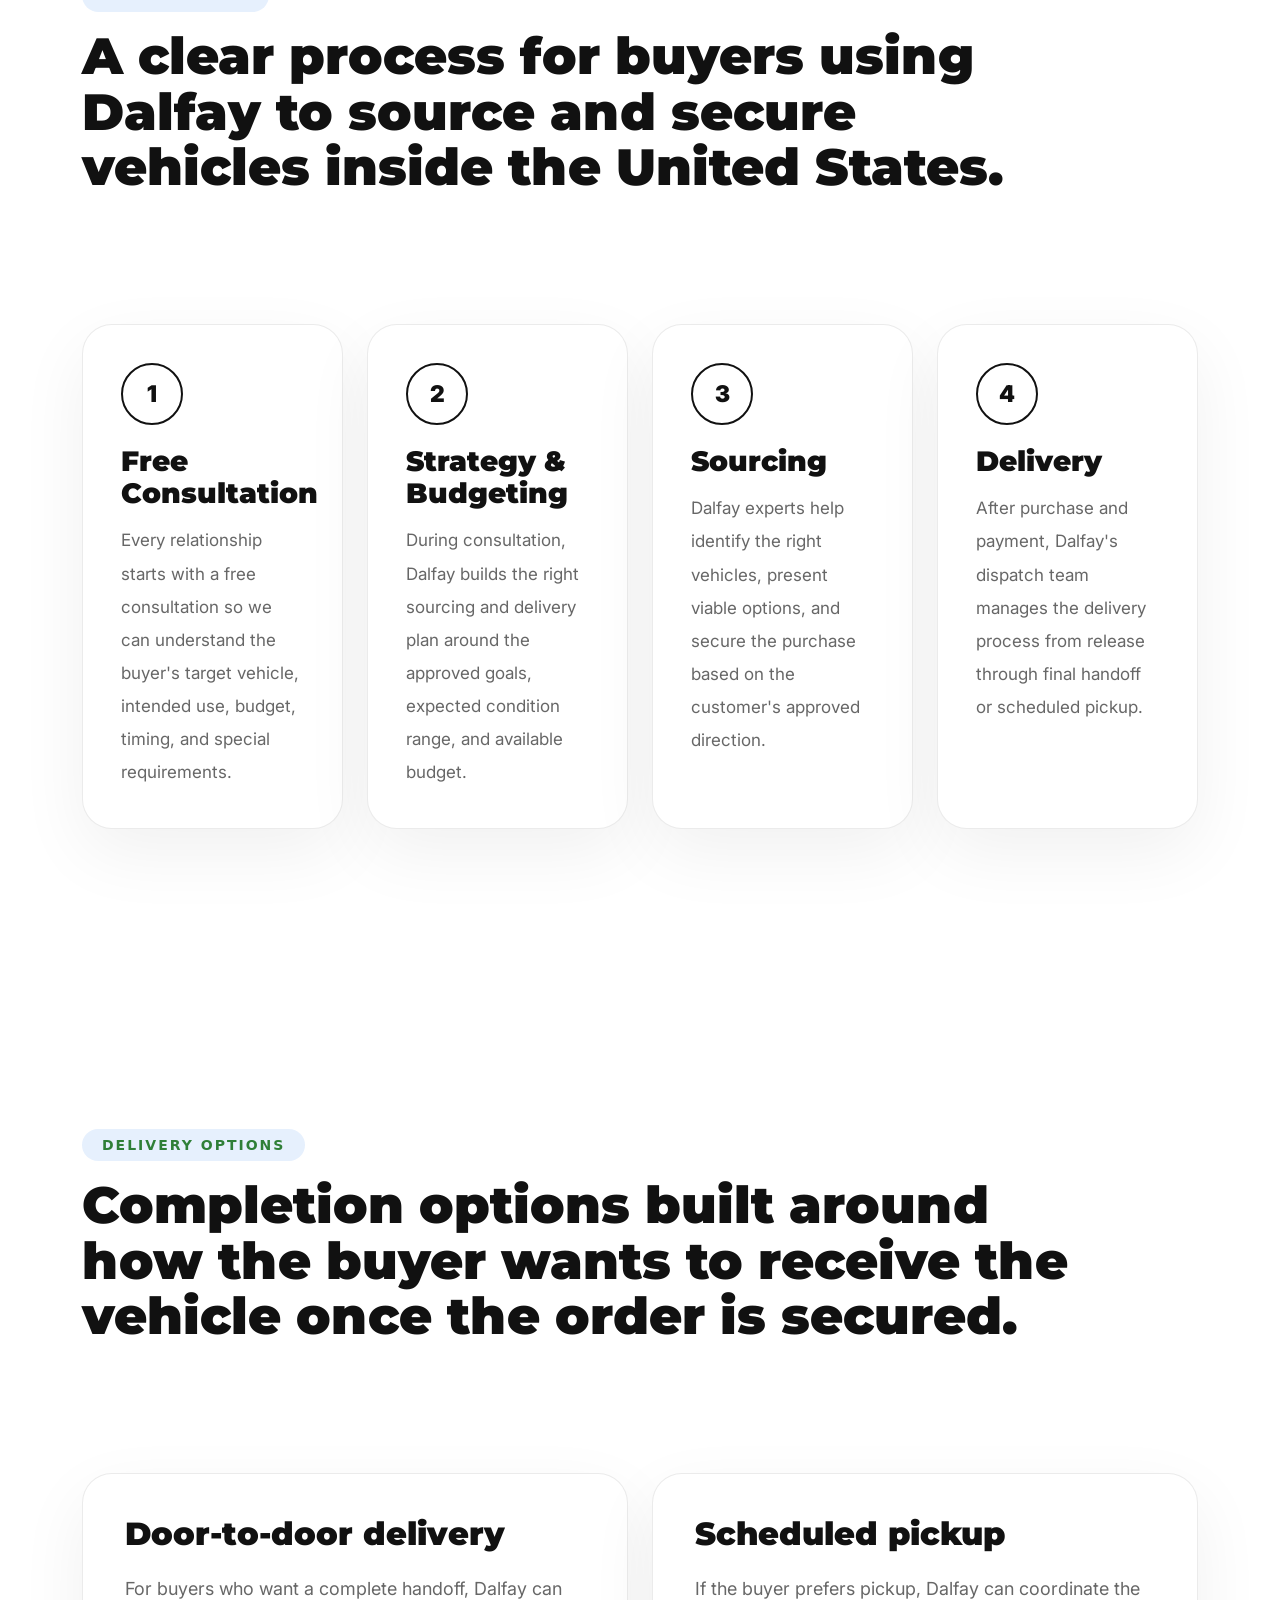
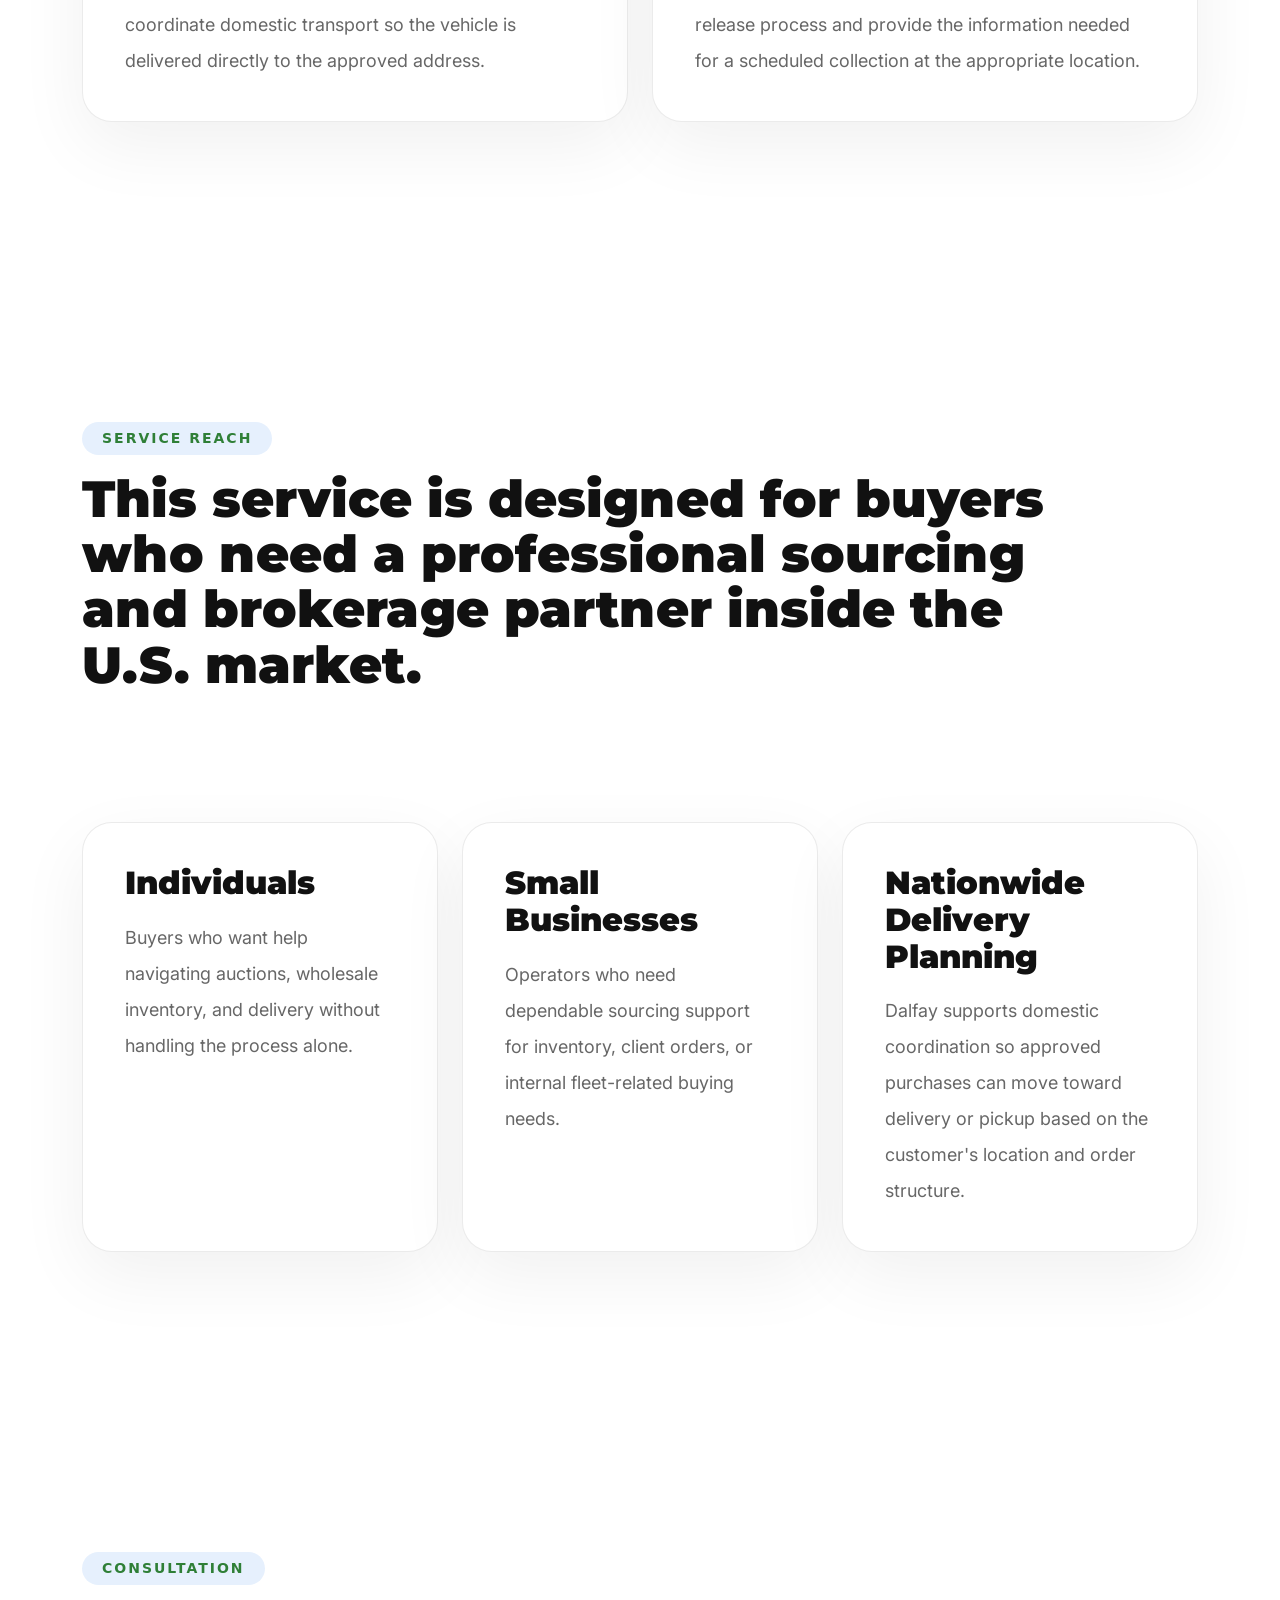
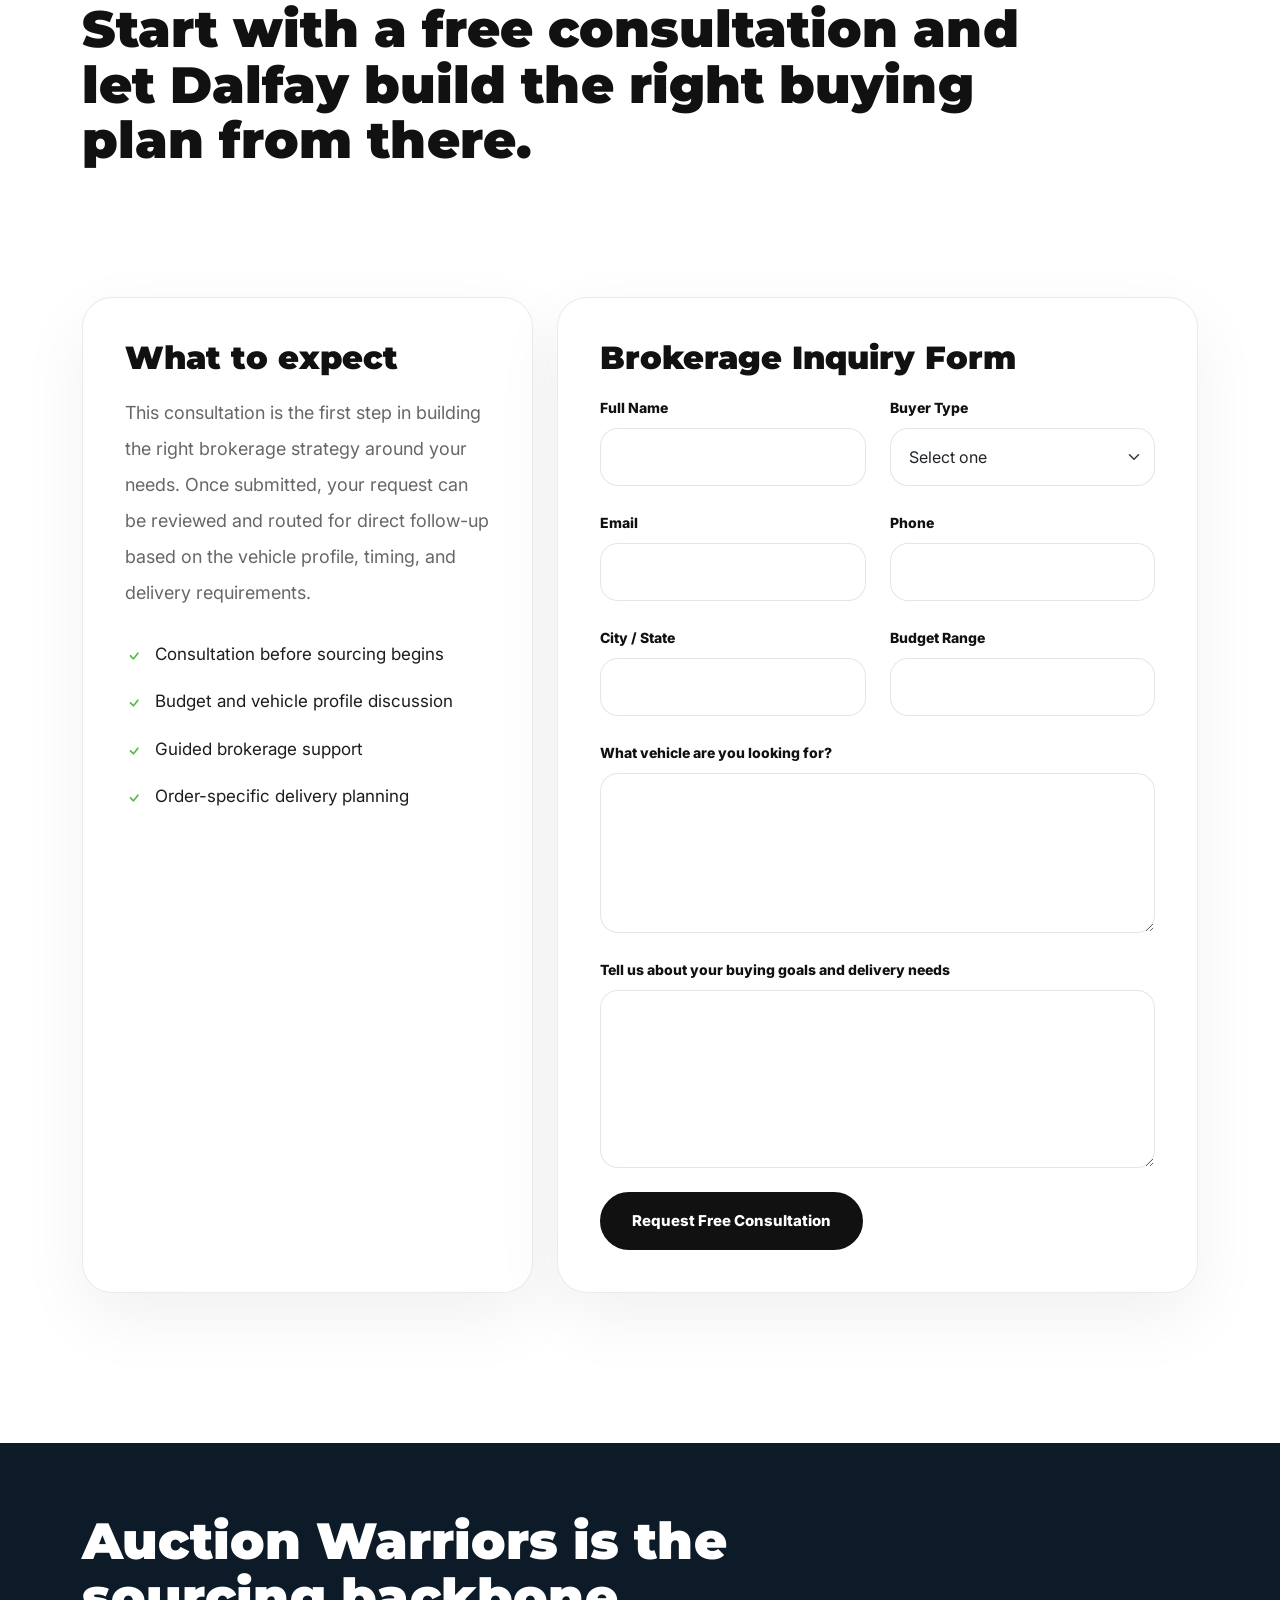
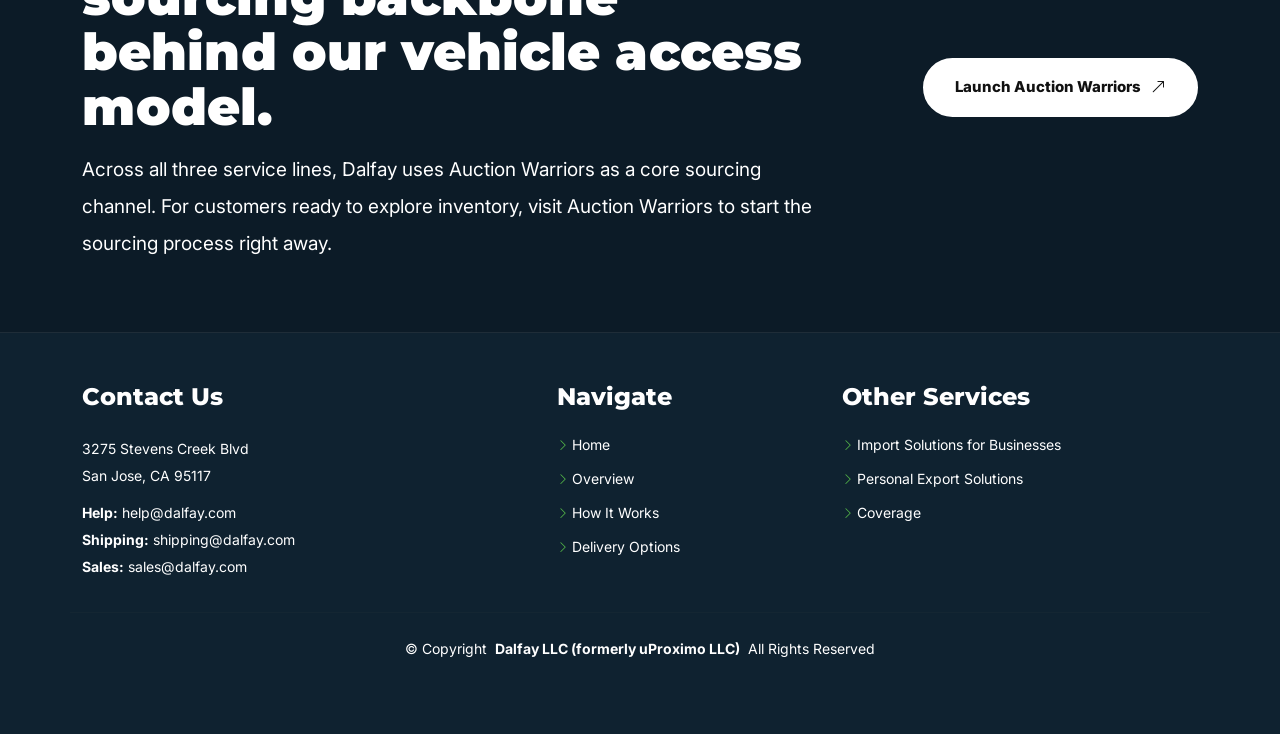
<file: us-brokerage/index.html>
<!DOCTYPE html>
<html lang="en">

<head>
  <meta charset="utf-8">
  <meta content="width=device-width, initial-scale=1.0" name="viewport">
  <title>U.S. Vehicle Brokerage | Dalfay</title>
  <meta name="description" content="Dalfay helps individuals and small businesses in the United States source, broker, purchase, and receive vehicles through a guided consultation-first model.">
  <meta name="keywords" content="Dalfay U.S. brokerage, vehicle brokerage USA, auction vehicle sourcing, dealer-only auction access, wholesale vehicle sourcing, door-to-door vehicle delivery">

  <link href="/assets/img/favicon.jpg" rel="icon">
  <link href="/assets/img/apple-touch-icon.png" rel="apple-touch-icon">

  <link href="https://fonts.googleapis.com" rel="preconnect">
  <link href="https://fonts.gstatic.com" rel="preconnect" crossorigin>
  <link href="https://fonts.googleapis.com/css2?family=Inter:wght@400;500;600;700;800;900&family=Montserrat:wght@600;700;800;900&display=swap" rel="stylesheet">

  <link href="/assets/vendor/bootstrap/css/bootstrap.min.css" rel="stylesheet">
  <link href="/assets/vendor/bootstrap-icons/bootstrap-icons.css" rel="stylesheet">
  <link href="/assets/vendor/aos/aos.css" rel="stylesheet">
  <link href="/assets/vendor/glightbox/css/glightbox.min.css" rel="stylesheet">
  <link href="/assets/vendor/swiper/swiper-bundle.min.css" rel="stylesheet">

  <link href="/assets/css/main.css" rel="stylesheet">

  <style>
    :root {
      --dalfay-black: #111111;
      --dalfay-green: #55b948;
      --dalfay-green-dark: #2f7f37;
      --dalfay-green-soft: rgba(85, 185, 72, 0.08);
      --dalfay-white: #ffffff;
      --dalfay-text: #1d1d1d;
      --dalfay-muted: #676767;
      --dalfay-line: rgba(0, 0, 0, 0.08);
      --dalfay-soft-bg: #fbfbfb;
      --dalfay-hero-bg: #fcfcfc;
      --dalfay-footer: #0f2230;
      --dalfay-shadow: 0 24px 70px rgba(0, 0, 0, 0.06);
    }

    body {
      font-family: 'Inter', sans-serif;
      color: var(--dalfay-text);
      background: #fff;
    }

    h1, h2, h3, h4, h5, h6,
    .navmenu a,
    .sitename {
      font-family: 'Montserrat', sans-serif;
    }

    .page-hero {
      min-height: 100vh;
      display: flex;
      align-items: center;
      position: relative;
      overflow: hidden;
      background:
        linear-gradient(180deg, rgba(255, 255, 255, 1) 0%, rgba(255, 255, 255, 0.98) 18%, rgba(255, 255, 255, 0.84) 34%, rgba(255, 255, 255, 0.5) 54%, rgba(255, 255, 255, 0.18) 74%, rgba(255, 255, 255, 0.04) 100%),
        linear-gradient(135deg, rgba(255, 255, 255, 0.92) 0%, rgba(255, 255, 255, 0.72) 18%, rgba(255, 255, 255, 0.32) 42%, rgba(255, 255, 255, 0.05) 72%),
        url('/assets/img/driver_right.jpg');
      background-position: center center;
      background-repeat: no-repeat;
      background-size: cover;
      padding: 80px 0 140px;
    }

    .page-hero .container {
      position: relative;
      z-index: 2;
    }

    .page-eyebrow {
      display: inline-block;
      color: var(--dalfay-green-dark);
      font-size: 13px;
      font-weight: 900;
      letter-spacing: 2.8px;
      text-transform: uppercase;
      margin-bottom: 20px;
    }

    .page-hero h1 {
      font-size: clamp(42px, 6vw, 82px);
      line-height: 0.98;
      font-weight: 900;
      color: var(--dalfay-black);
      margin-bottom: 30px;
      letter-spacing: -1.4px;
      max-width: 1050px;
    }

    .page-hero h1 .accent {
      color: var(--dalfay-green-dark);
    }

    .page-hero p {
      font-size: clamp(19px, 2vw, 25px);
      line-height: 1.9;
      color: var(--dalfay-muted);
      max-width: 930px;
      margin-bottom: 0;
    }

    .page-hero-actions {
      display: flex;
      gap: 14px;
      flex-wrap: wrap;
      margin-top: 40px;
    }

    .section {
      padding: 150px 0;
    }

    .light-section {
      background: #ffffff;
    }

    .section-title {
      text-align: left;
      margin-bottom: 70px;
    }

    .section-title h2 {
      font-size: 14px;
      font-weight: 900;
      letter-spacing: 2px;
      text-transform: uppercase;
      color: var(--dalfay-green-dark);
      margin-bottom: 16px;
    }

    .section-title p {
      font-size: clamp(38px, 4vw, 64px);
      line-height: 1.08;
      font-weight: 900;
      color: var(--dalfay-black);
      margin: 0;
      max-width: 1000px;
    }

    .info-card,
    .step-card,
    .coverage-card,
    .consult-card,
    .stat-card {
      background: #fff;
      border: 1px solid var(--dalfay-line);
      border-radius: 30px;
      box-shadow: var(--dalfay-shadow);
    }

    .info-card,
    .coverage-card,
    .consult-card {
      padding: 42px;
      height: 100%;
    }

    .info-card h3,
    .coverage-card h3,
    .consult-card h3 {
      font-size: 32px;
      line-height: 1.15;
      font-weight: 900;
      color: var(--dalfay-black);
      margin-bottom: 18px;
    }

    .info-card p,
    .coverage-card p,
    .consult-card p {
      font-size: 18px;
      line-height: 2;
      color: var(--dalfay-muted);
      margin-bottom: 0;
    }

    .feature-list {
      list-style: none;
      padding: 0;
      margin: 28px 0 0 0;
    }

    .feature-list li {
      position: relative;
      padding-left: 30px;
      margin-bottom: 16px;
      font-size: 17px;
      line-height: 1.85;
      color: var(--dalfay-text);
    }

    .feature-list li::before {
      content: "\f26e";
      font-family: bootstrap-icons;
      position: absolute;
      left: 0;
      top: 1px;
      color: var(--dalfay-green);
      font-size: 18px;
    }

    .stats-grid {
      display: grid;
      grid-template-columns: repeat(3, minmax(0, 1fr));
      gap: 24px;
    }

    .stat-card {
      padding: 34px 30px;
    }

    .stat-card h3 {
      font-size: 38px;
      font-weight: 900;
      color: var(--dalfay-black);
      margin-bottom: 10px;
    }

    .stat-card p {
      font-size: 16px;
      line-height: 1.8;
      color: var(--dalfay-muted);
      margin: 0;
    }

    .step-card {
      padding: 38px;
      height: 100%;
    }

    .step-number {
      width: 62px;
      height: 62px;
      border-radius: 50%;
      background: #ffffff;
      color: var(--dalfay-black);
      border: 2px solid var(--dalfay-black);
      display: inline-flex;
      align-items: center;
      justify-content: center;
      font-size: 23px;
      font-weight: 900;
      margin-bottom: 20px;
    }

    .step-card h3 {
      font-size: 28px;
      line-height: 1.15;
      font-weight: 900;
      color: var(--dalfay-black);
      margin-bottom: 15px;
    }

    .step-card p {
      font-size: 17px;
      line-height: 1.95;
      color: var(--dalfay-muted);
      margin: 0;
    }

    .split-highlight {
      background: linear-gradient(135deg, #111111 0%, #1f1f1f 100%);
      border-radius: 34px;
      padding: 54px;
      box-shadow: 0 28px 80px rgba(0, 0, 0, 0.14);
    }

    .split-highlight h3 {
      font-size: clamp(36px, 4vw, 56px);
      line-height: 1.08;
      font-weight: 900;
      color: #fff;
      margin-bottom: 20px;
      max-width: 1000px;
    }

    .split-highlight p {
      font-size: 19px;
      line-height: 2;
      color: rgba(255, 255, 255, 0.84);
      margin-bottom: 0;
      max-width: 1020px;
    }

    .coverage-grid {
      display: grid;
      grid-template-columns: repeat(3, minmax(0, 1fr));
      gap: 24px;
    }

    .consult-card .form-control,
    .consult-card .form-select {
      border-radius: 18px;
      min-height: 58px;
      border: 1px solid rgba(0, 0, 0, 0.10);
      box-shadow: none;
      font-size: 16px;
      padding-left: 18px;
      padding-right: 18px;
    }

    .consult-card textarea.form-control {
      min-height: 160px;
      padding-top: 16px;
      padding-bottom: 16px;
      resize: vertical;
    }

    .consult-card label {
      font-size: 14px;
      font-weight: 800;
      color: var(--dalfay-black);
      margin-bottom: 10px;
    }

    @media (max-width: 991.98px) {
      .page-hero {
        padding: 140px 0 110px;
      }

      .section {
        padding: 110px 0;
      }

      .stats-grid,
      .coverage-grid {
        grid-template-columns: 1fr;
      }

      .info-card,
      .coverage-card,
      .consult-card,
      .step-card,
      .split-highlight {
        padding: 30px;
      }
    }

    @media (max-width: 575.98px) {
      .page-hero h1 {
        letter-spacing: -0.8px;
      }

      .section-title {
        margin-bottom: 52px;
      }
    }
  </style>
</head>

<body class="us-brokerage-page" data-page="us">

  <div id="site-header"></div>

  <main class="main">

    <section class="page-hero">
      <div class="container" data-aos="fade-up">
        <h1>
          Wholesale vehicle sourcing and brokerage for <span class="accent">individuals and small businesses buying within the United States</span>.
        </h1>

        <div class="page-hero-actions">
          <a href="#consultation" class="btn-main">Request Free Consultation</a>
        </div>
      </div>
    </section>

    <section id="overview" class="section">
      <div class="container">
        <div class="section-title" data-aos="fade-up">
          <h2>Overview</h2>
          <p>A guided brokerage service for buyers who want better vehicle access without handling the process alone.</p>
        </div>

        <div class="row gy-5 align-items-stretch">
          <div class="col-lg-6" data-aos="fade-up" data-aos-delay="100">
            <div class="info-card h-100">
              <h3>What this service is</h3>
              <p>
                This service is built for customers who need more than a listing website. Dalfay helps define the right buying plan, source qualified inventory through professional channels, secure the purchase, and arrange delivery based on the customer's approved direction.
              </p>
              <ul class="feature-list">
                <li>Consultation-first vehicle sourcing</li>
                <li>Dealer-only auction access through Dalfay</li>
                <li>Purchase coordination and documentation support</li>
                <li>Delivery planning inside the United States</li>
              </ul>
            </div>
          </div>

          <div class="col-lg-6" data-aos="fade-up" data-aos-delay="200">
            <div class="info-card h-100">
              <h3>Who this is for</h3>
              <p>
                Dalfay works with individual buyers, small businesses, fleet-focused operators, and entrepreneurs who want better sourcing access and a serious partner guiding the transaction from the first conversation through delivery.
              </p>
              <ul class="feature-list">
                <li>Individual buyers</li>
                <li>Small business operators</li>
                <li>Rental and fleet-focused customers</li>
                <li>Buyers who need help navigating auctions and wholesale channels</li>
              </ul>
            </div>
          </div>
        </div>
      </div>
    </section>

    <section class="section light-section">
      <div class="container">
        <div class="stats-grid" data-aos="fade-up">
          <div class="stat-card">
            <h3>Guided</h3>
            <p>Each order starts with a real consultation so the sourcing plan reflects the buyer's goals, timeline, and budget.</p>
          </div>
          <div class="stat-card">
            <h3>Access</h3>
            <p>Dalfay helps customers reach dealer-only auction inventory and other sourcing channels that are not always easy to navigate alone.</p>
          </div>
          <div class="stat-card">
            <h3>Delivered</h3>
            <p>From purchase to final handoff, the process can include door-to-door delivery or arranged pickup based on the approved order structure.</p>
          </div>
        </div>
      </div>
    </section>

    <section class="section">
      <div class="container">
        <div class="section-title" data-aos="fade-up">
          <h2>What We Handle</h2>
          <p>We support the buying process from strategy and sourcing to purchase coordination and delivery planning.</p>
        </div>

        <div class="row gy-5">
          <div class="col-lg-6" data-aos="fade-up" data-aos-delay="100">
            <div class="info-card h-100">
              <h3>Sourcing strategy and inventory access</h3>
              <p>
                Every order starts by understanding what the buyer actually needs. We help narrow the right vehicle profile, align expectations around pricing and condition, and source through professional channels that match the approved requirements.
              </p>
              <ul class="feature-list">
                <li>Vehicle profile consultation</li>
                <li>Budget and condition planning</li>
                <li>Dealer-only auction sourcing</li>
                <li>Wholesale market search support</li>
              </ul>
            </div>
          </div>

          <div class="col-lg-6" data-aos="fade-up" data-aos-delay="200">
            <div class="info-card h-100">
              <h3>Brokerage execution and delivery support</h3>
              <p>
                Once the buyer approves the direction, Dalfay helps secure the vehicle, coordinate documentation, and move the order toward delivery. That can include dispatch planning, release coordination, and door-to-door transport within the United States.
              </p>
              <ul class="feature-list">
                <li>Purchase coordination</li>
                <li>Documentation support</li>
                <li>Dedicated dispatcher per order</li>
                <li>Door-to-door delivery coordination</li>
                <li>Pickup scheduling when applicable</li>
              </ul>
            </div>
          </div>
        </div>

        <div class="split-highlight mt-5" data-aos="fade-up" data-aos-delay="300">
          <h3>Our brokerage model is built for buyers who want clarity before money moves.</h3>
          <p>
            Some customers already know the exact vehicle they want. Others need help deciding what to target and where to source it. Dalfay supports both by putting strategy, sourcing access, and purchase execution into one guided process.
          </p>
        </div>
      </div>
    </section>

    <section id="process" class="section light-section">
      <div class="container">
        <div class="section-title" data-aos="fade-up">
          <h2>How It Works</h2>
          <p>A clear process for buyers using Dalfay to source and secure vehicles inside the United States.</p>
        </div>

        <div class="row gy-5">
          <div class="col-lg-3 col-md-6" data-aos="fade-up" data-aos-delay="100">
            <div class="step-card">
              <div class="step-number">1</div>
              <h3>Free Consultation</h3>
              <p>
                Every relationship starts with a free consultation so we can understand the buyer's target vehicle, intended use, budget, timing, and special requirements.
              </p>
            </div>
          </div>

          <div class="col-lg-3 col-md-6" data-aos="fade-up" data-aos-delay="200">
            <div class="step-card">
              <div class="step-number">2</div>
              <h3>Strategy & Budgeting</h3>
              <p>
                During consultation, Dalfay builds the right sourcing and delivery plan around the approved goals, expected condition range, and available budget.
              </p>
            </div>
          </div>

          <div class="col-lg-3 col-md-6" data-aos="fade-up" data-aos-delay="300">
            <div class="step-card">
              <div class="step-number">3</div>
              <h3>Sourcing</h3>
              <p>
                Dalfay experts help identify the right vehicles, present viable options, and secure the purchase based on the customer's approved direction.
              </p>
            </div>
          </div>

          <div class="col-lg-3 col-md-6" data-aos="fade-up" data-aos-delay="400">
            <div class="step-card">
              <div class="step-number">4</div>
              <h3>Delivery</h3>
              <p>
                After purchase and payment, Dalfay's dispatch team manages the delivery process from release through final handoff or scheduled pickup.
              </p>
            </div>
          </div>
        </div>
      </div>
    </section>

    <section id="delivery-options" class="section">
      <div class="container">
        <div class="section-title" data-aos="fade-up">
          <h2>Delivery Options</h2>
          <p>Completion options built around how the buyer wants to receive the vehicle once the order is secured.</p>
        </div>

        <div class="row gy-5">
          <div class="col-lg-6" data-aos="fade-up" data-aos-delay="100">
            <div class="info-card h-100">
              <h3>Door-to-door delivery</h3>
              <p>
                For buyers who want a complete handoff, Dalfay can coordinate domestic transport so the vehicle is delivered directly to the approved address.
              </p>
            </div>
          </div>

          <div class="col-lg-6" data-aos="fade-up" data-aos-delay="200">
            <div class="info-card h-100">
              <h3>Scheduled pickup</h3>
              <p>
                If the buyer prefers pickup, Dalfay can coordinate the release process and provide the information needed for a scheduled collection at the appropriate location.
              </p>
            </div>
          </div>
        </div>
      </div>
    </section>

    <section class="section light-section">
      <div class="container">
        <div class="section-title" data-aos="fade-up">
          <h2>Service Reach</h2>
          <p>This service is designed for buyers who need a professional sourcing and brokerage partner inside the U.S. market.</p>
        </div>

        <div class="coverage-grid" data-aos="fade-up" data-aos-delay="100">
          <div class="coverage-card">
            <h3>Individuals</h3>
            <p>
              Buyers who want help navigating auctions, wholesale inventory, and delivery without handling the process alone.
            </p>
          </div>

          <div class="coverage-card">
            <h3>Small Businesses</h3>
            <p>
              Operators who need dependable sourcing support for inventory, client orders, or internal fleet-related buying needs.
            </p>
          </div>

          <div class="coverage-card">
            <h3>Nationwide Delivery Planning</h3>
            <p>
              Dalfay supports domestic coordination so approved purchases can move toward delivery or pickup based on the customer's location and order structure.
            </p>
          </div>
        </div>
      </div>
    </section>

    <section id="consultation" class="section">
      <div class="container">
        <div class="section-title" data-aos="fade-up">
          <h2>Consultation</h2>
          <p>Start with a free consultation and let Dalfay build the right buying plan from there.</p>
        </div>

        <div class="row gy-5 align-items-stretch">
          <div class="col-lg-5" data-aos="fade-up" data-aos-delay="100">
            <div class="consult-card h-100">
              <h3>What to expect</h3>
              <p>
                This consultation is the first step in building the right brokerage strategy around your needs. Once submitted, your request can be reviewed and routed for direct follow-up based on the vehicle profile, timing, and delivery requirements.
              </p>
              <ul class="feature-list">
                <li>Consultation before sourcing begins</li>
                <li>Budget and vehicle profile discussion</li>
                <li>Guided brokerage support</li>
                <li>Order-specific delivery planning</li>
              </ul>
            </div>
          </div>

          <div class="col-lg-7" data-aos="fade-up" data-aos-delay="200">
            <div class="consult-card h-100">
              <h3>Brokerage Inquiry Form</h3>
              <form action="/forms/contact.php" method="post" class="php-email-form">
                <div class="row gy-4">
                  <div class="col-md-6">
                    <label for="full-name">Full Name</label>
                    <input type="text" id="full-name" name="full_name" class="form-control" required>
                  </div>

                  <div class="col-md-6">
                    <label for="buyer-type">Buyer Type</label>
                    <select id="buyer-type" name="buyer_type" class="form-select" required>
                      <option value="">Select one</option>
                      <option>Individual</option>
                      <option>Small Business</option>
                      <option>Fleet / Rental</option>
                      <option>Other</option>
                    </select>
                  </div>

                  <div class="col-md-6">
                    <label for="brokerage-email">Email</label>
                    <input type="email" id="brokerage-email" name="email" class="form-control" required>
                  </div>

                  <div class="col-md-6">
                    <label for="brokerage-phone">Phone</label>
                    <input type="text" id="brokerage-phone" name="phone" class="form-control">
                  </div>

                  <div class="col-md-6">
                    <label for="location">City / State</label>
                    <input type="text" id="location" name="location" class="form-control" required>
                  </div>

                  <div class="col-md-6">
                    <label for="budget-range">Budget Range</label>
                    <input type="text" id="budget-range" name="budget_range" class="form-control">
                  </div>

                  <div class="col-md-12">
                    <label for="vehicle-request">What vehicle are you looking for?</label>
                    <textarea id="vehicle-request" name="vehicle_request" class="form-control" rows="5" required></textarea>
                  </div>

                  <div class="col-md-12">
                    <label for="brokerage-message">Tell us about your buying goals and delivery needs</label>
                    <textarea id="brokerage-message" name="message" class="form-control" rows="6" required></textarea>
                  </div>

                  <div class="col-md-12 text-start">
                    <div class="loading">Loading</div>
                    <div class="error-message"></div>
                    <div class="sent-message">Your inquiry has been sent. Thank you.</div>
                    <button type="submit" class="btn-main">Request Free Consultation</button>
                  </div>
                </div>
              </form>
            </div>
          </div>
        </div>

      </div>
    </section>

  </main>

  <div id="site-footer"></div>

  <a href="#" id="scroll-top" class="scroll-top d-flex align-items-center justify-content-center">
    <i class="bi bi-arrow-up-short"></i>
  </a>

  <div id="preloader">
    <div></div>
    <div></div>
    <div></div>
    <div></div>
  </div>

  <script src="/assets/vendor/bootstrap/js/bootstrap.bundle.min.js"></script>
  <script src="/assets/vendor/php-email-form/validate.js"></script>
  <script src="/assets/vendor/aos/aos.js"></script>
  <script src="/assets/vendor/glightbox/js/glightbox.min.js"></script>
  <script src="/assets/vendor/waypoints/noframework.waypoints.js"></script>
  <script src="/assets/vendor/purecounter/purecounter_vanilla.js"></script>
  <script src="/assets/vendor/swiper/swiper-bundle.min.js"></script>
  <script src="/assets/vendor/imagesloaded/imagesloaded.pkgd.min.js"></script>
  <script src="/assets/vendor/isotope-layout/isotope.pkgd.min.js"></script>

  <script src="/assets/js/layout.js"></script>
  <script src="/assets/js/main.js"></script>

</body>

</html>
</file>
<file: assets/css/main.css>
/**
* Template Name: BizLand
* Template URL: https://bootstrapmade.com/bizland-bootstrap-business-template/
* Updated: Dec 05 2024 with Bootstrap v5.3.3
* Author: BootstrapMade.com
* License: https://bootstrapmade.com/license/
*/

/*--------------------------------------------------------------
# Font & Color Variables
# Help: https://bootstrapmade.com/color-system/
--------------------------------------------------------------*/
/* Fonts */
:root {
  --default-font: "Roboto",  system-ui, -apple-system, "Segoe UI", Roboto, "Helvetica Neue", Arial, "Noto Sans", "Liberation Sans", sans-serif, "Apple Color Emoji", "Segoe UI Emoji", "Segoe UI Symbol", "Noto Color Emoji";
  --heading-font: "Montserrat",  sans-serif;
  --nav-font: "Open Sans",  sans-serif;
}

/* Global Colors - The following color variables are used throughout the website. Updating them here will change the color scheme of the entire website */
:root { 
  --background-color: #ffffff; /* Background color for the entire website, including individual sections */
  --default-color: #444444; /* Default color used for the majority of the text content across the entire website */
  --heading-color: #222222; /* Color for headings, subheadings and title throughout the website */
  --accent-color: #106eea; /* Accent color that represents your brand on the website. It's used for buttons, links, and other elements that need to stand out */
  --surface-color: #ffffff; /* The surface color is used as a background of boxed elements within sections, such as cards, icon boxes, or other elements that require a visual separation from the global background. */
  --contrast-color: #ffffff; /* Contrast color for text, ensuring readability against backgrounds of accent, heading, or default colors. */
}

/* Nav Menu Colors - The following color variables are used specifically for the navigation menu. They are separate from the global colors to allow for more customization options */
:root {
  --nav-color: #222222;  /* The default color of the main navmenu links */
  --nav-hover-color: #106eea; /* Applied to main navmenu links when they are hovered over or active */
  --nav-mobile-background-color: #ffffff; /* Used as the background color for mobile navigation menu */
  --nav-dropdown-background-color: #ffffff; /* Used as the background color for dropdown items that appear when hovering over primary navigation items */
  --nav-dropdown-color: #222222; /* Used for navigation links of the dropdown items in the navigation menu. */
  --nav-dropdown-hover-color: #106eea; /* Similar to --nav-hover-color, this color is applied to dropdown navigation links when they are hovered over. */
}

/* Color Presets - These classes override global colors when applied to any section or element, providing reuse of the sam color scheme. */

.light-background {
  --background-color: #f5f9ff;
  --surface-color: #ffffff;
}

.dark-background {
  --background-color: #060606;
  --default-color: #ffffff;
  --heading-color: #ffffff;
  --surface-color: #252525;
  --contrast-color: #ffffff;
}

/* Smooth scroll */
:root {
  scroll-behavior: smooth;
}

/*--------------------------------------------------------------
# General Styling & Shared Classes
--------------------------------------------------------------*/
body {
  color: var(--default-color);
  background-color: var(--background-color);
  font-family: var(--default-font);
}

a {
  color: var(--accent-color);
  text-decoration: none;
  transition: 0.3s;
}

a:hover {
  color: color-mix(in srgb, var(--accent-color), transparent 25%);
  text-decoration: none;
}

h1,
h2,
h3,
h4,
h5,
h6 {
  color: var(--heading-color);
  font-family: var(--heading-font);
}

/* PHP Email Form Messages
------------------------------*/
.php-email-form .error-message {
  display: none;
  background: #df1529;
  color: #ffffff;
  text-align: left;
  padding: 15px;
  margin-bottom: 24px;
  font-weight: 600;
}

.php-email-form .sent-message {
  display: none;
  color: #ffffff;
  background: #059652;
  text-align: center;
  padding: 15px;
  margin-bottom: 24px;
  font-weight: 600;
}

.php-email-form .loading {
  display: none;
  background: var(--surface-color);
  text-align: center;
  padding: 15px;
  margin-bottom: 24px;
}

.php-email-form .loading:before {
  content: "";
  display: inline-block;
  border-radius: 50%;
  width: 24px;
  height: 24px;
  margin: 0 10px -6px 0;
  border: 3px solid var(--accent-color);
  border-top-color: var(--surface-color);
  animation: php-email-form-loading 1s linear infinite;
}

@keyframes php-email-form-loading {
  0% {
    transform: rotate(0deg);
  }

  100% {
    transform: rotate(360deg);
  }
}

/*--------------------------------------------------------------
# Global Header
--------------------------------------------------------------*/
.header {
  color: var(--default-color);
  transition: all 0.5s;
  z-index: 997;
  background-color: var(--background-color);
}

.header .topbar {
  background-color: var(--accent-color);
  height: 40px;
  padding: 0;
  font-size: 14px;
  transition: all 0.5s;
}

.header .topbar .contact-info i {
  font-style: normal;
  color: var(--contrast-color);
}

.header .topbar .contact-info i a,
.header .topbar .contact-info i span {
  padding-left: 5px;
  color: var(--contrast-color);
}

@media (max-width: 575px) {

  .header .topbar .contact-info i a,
  .header .topbar .contact-info i span {
    font-size: 13px;
  }
}

.header .topbar .contact-info i a {
  line-height: 0;
  transition: 0.3s;
}

.header .topbar .contact-info i a:hover {
  color: var(--contrast-color);
  text-decoration: underline;
}

.header .topbar .social-links a {
  color: color-mix(in srgb, var(--contrast-color), transparent 40%);
  line-height: 0;
  transition: 0.3s;
  margin-left: 20px;
}

.header .topbar .social-links a:hover {
  color: var(--contrast-color);
}

.header .branding {
  background-color: var(--background-color);
  min-height: 60px;
  padding: 10px 0;
}

.header .logo {
  line-height: 1;
}

.header .logo img {
  max-height: 36px;
  margin-right: 8px;
}

.header .logo h1 {
  font-size: 30px;
  margin: 0;
  font-weight: 700;
  color: var(--heading-color);
}

.scrolled .header {
  box-shadow: 0px 0 18px rgba(0, 0, 0, 0.1);
}

.scrolled .header .topbar {
  height: 0;
  visibility: hidden;
  overflow: hidden;
}

/*--------------------------------------------------------------
# Navigation Menu
--------------------------------------------------------------*/
/* Navmenu - Desktop */
@media (min-width: 1200px) {
  .navmenu {
    padding: 0;
  }

  .navmenu ul {
    margin: 0;
    padding: 0;
    display: flex;
    list-style: none;
    align-items: center;
  }

  .navmenu li {
    position: relative;
  }

  .navmenu a,
  .navmenu a:focus {
    color: var(--nav-color);
    padding: 18px 15px;
    font-size: 15px;
    font-family: var(--nav-font);
    font-weight: 500;
    display: flex;
    align-items: center;
    justify-content: space-between;
    white-space: nowrap;
    transition: 0.3s;
  }

  .navmenu a i,
  .navmenu a:focus i {
    font-size: 12px;
    line-height: 0;
    margin-left: 5px;
    transition: 0.3s;
  }

  .navmenu li:last-child a {
    padding-right: 0;
  }

  .navmenu li:hover>a,
  .navmenu .active,
  .navmenu .active:focus {
    color: var(--nav-hover-color);
  }

  .navmenu .dropdown ul {
    margin: 0;
    padding: 10px 0;
    background: var(--nav-dropdown-background-color);
    display: block;
    position: absolute;
    visibility: hidden;
    left: 14px;
    top: 130%;
    opacity: 0;
    transition: 0.3s;
    border-radius: 4px;
    z-index: 99;
    box-shadow: 0px 0px 30px rgba(0, 0, 0, 0.1);
  }

  .navmenu .dropdown ul li {
    min-width: 200px;
  }

  .navmenu .dropdown ul a {
    padding: 10px 20px;
    font-size: 15px;
    text-transform: none;
    color: var(--nav-dropdown-color);
  }

  .navmenu .dropdown ul a i {
    font-size: 12px;
  }

  .navmenu .dropdown ul a:hover,
  .navmenu .dropdown ul .active:hover,
  .navmenu .dropdown ul li:hover>a {
    color: var(--nav-dropdown-hover-color);
  }

  .navmenu .dropdown:hover>ul {
    opacity: 1;
    top: 100%;
    visibility: visible;
  }

  .navmenu .dropdown .dropdown ul {
    top: 0;
    left: -90%;
    visibility: hidden;
  }

  .navmenu .dropdown .dropdown:hover>ul {
    opacity: 1;
    top: 0;
    left: -100%;
    visibility: visible;
  }
}

/*--------------------------------------------------------------
# Global Footer
--------------------------------------------------------------*/
.footer {
  color: var(--default-color);
  background-color: var(--background-color);
  font-size: 14px;
  padding-bottom: 50px;
  position: relative;
}

.footer .footer-newsletter {
  background-color: color-mix(in srgb, var(--accent-color), transparent 96%);
  padding: 50px 0;
}

.footer .footer-newsletter h4 {
  font-size: 24px;
}

.footer .footer-newsletter .newsletter-form {
  margin-top: 30px;
  margin-bottom: 15px;
  padding: 6px 8px;
  position: relative;
  background-color: var(--surface-color);
  border: 1px solid color-mix(in srgb, var(--accent-color), transparent 80%);
  box-shadow: 0px 2px 25px rgba(0, 0, 0, 0.1);
  display: flex;
  transition: 0.3s;
  border-radius: 4px;
}

.footer .footer-newsletter .newsletter-form:focus-within {
  border-color: var(--accent-color);
}

.footer .footer-newsletter .newsletter-form input[type=email] {
  border: 0;
  padding: 4px;
  width: 100%;
  background-color: var(--surface-color);
  color: var(--default-color);
}

.footer .footer-newsletter .newsletter-form input[type=email]:focus-visible {
  outline: none;
}

.footer .footer-newsletter .newsletter-form input[type=submit] {
  border: 0;
  font-size: 16px;
  padding: 0 20px;
  margin: -7px -8px -7px 0;
  background: var(--accent-color);
  color: var(--contrast-color);
  transition: 0.3s;
  border-radius: 0 4px 4px 0;
}

.footer .footer-newsletter .newsletter-form input[type=submit]:hover {
  background: color-mix(in srgb, var(--accent-color), transparent 20%);
}

.footer .footer-top {
  padding-top: 50px;
}

.footer .social-links a {
  display: flex;
  align-items: center;
  justify-content: center;
  width: 40px;
  height: 40px;
  border-radius: 4px;
  border: 1px solid color-mix(in srgb, var(--default-color), transparent 50%);
  font-size: 16px;
  color: color-mix(in srgb, var(--default-color), transparent 20%);
  margin-right: 10px;
  transition: 0.3s;
}

.footer .social-links a:hover {
  color: var(--accent-color);
  border-color: var(--accent-color);
}

.footer h4 {
  font-size: 16px;
  font-weight: bold;
  position: relative;
  padding-bottom: 12px;
}

.footer .footer-links {
  margin-bottom: 30px;
}

.footer .footer-links ul {
  list-style: none;
  padding: 0;
  margin: 0;
}

.footer .footer-links ul i {
  margin-right: 3px;
  font-size: 12px;
  line-height: 0;
  color: var(--dalfay-green, #55b948);
}

.footer .footer-links ul li {
  padding: 10px 0;
  display: flex;
  align-items: center;
}

.footer .footer-links ul li:first-child {
  padding-top: 0;
}

.footer .footer-links ul a {
  display: inline-block;
  color: color-mix(in srgb, var(--default-color), transparent 20%);
  line-height: 1;
}

.footer .footer-links ul a:hover {
  color: var(--accent-color);
}

.footer .footer-about a {
  color: var(--heading-color);
  font-size: 24px;
  font-weight: 600;
  font-family: var(--heading-font);
}

.footer .footer-contact p {
  margin-bottom: 5px;
}

.footer .copyright {
  padding-top: 25px;
  padding-bottom: 25px;
  border-top: 1px solid color-mix(in srgb, var(--default-color), transparent 90%);
}

.footer .copyright p {
  margin-bottom: 0;
}

.footer .credits {
  margin-top: 6px;
  font-size: 13px;
}

/*--------------------------------------------------------------
# Preloader
--------------------------------------------------------------*/
#preloader {
  position: fixed;
  inset: 0;
  z-index: 9999;
  overflow: hidden;
  background-color: var(--background-color);
  transition: all 0.6s ease-out;
  width: 100%;
  height: 100vh;
  display: flex;
  align-items: center;
  justify-content: center;
}

#preloader div {
  width: 13px;
  height: 13px;
  background-color: var(--accent-color);
  border-radius: 50%;
  animation-timing-function: cubic-bezier(0, 1, 1, 0);
  position: absolute;
  left: 50%;
}

#preloader div:nth-child(1) {
  left: calc(50% + 8px);
  animation: animate-preloader-1 0.6s infinite;
}

#preloader div:nth-child(2) {
  left: calc(50% + 8px);
  animation: animate-preloader-2 0.6s infinite;
}

#preloader div:nth-child(3) {
  left: calc(50% + 32px);
  animation: animate-preloader-2 0.6s infinite;
}

#preloader div:nth-child(4) {
  left: calc(50% + 56px);
  animation: animate-preloader-3 0.6s infinite;
}

@keyframes animate-preloader-1 {
  0% {
    transform: scale(0);
  }

  100% {
    transform: scale(1);
  }
}

@keyframes animate-preloader-3 {
  0% {
    transform: scale(1);
  }

  100% {
    transform: scale(0);
  }
}

@keyframes animate-preloader-2 {
  0% {
    transform: translate(0, 0);
  }

  100% {
    transform: translate(24px, 0);
  }
}

/*--------------------------------------------------------------
# Scroll Top Button
--------------------------------------------------------------*/
.scroll-top {
  position: fixed;
  visibility: hidden;
  opacity: 0;
  right: 15px;
  bottom: 15px;
  z-index: 99999;
  background-color: #ffffff;
  border: 2px solid #111111;
  width: 48px;
  height: 48px;
  border-radius: 50%;
  transition: all 0.4s;
}

.scroll-top i {
  font-size: 24px;
  color: #111111;
  line-height: 0;
}

.scroll-top:hover {
  background-color: #ffffff;
  color: #111111;
}

.scroll-top.active {
  visibility: visible;
  opacity: 1;
}

/*--------------------------------------------------------------
# Disable aos animation delay on mobile devices
--------------------------------------------------------------*/
@media screen and (max-width: 768px) {
  [data-aos-delay] {
    transition-delay: 0 !important;
  }
}

/*--------------------------------------------------------------
# Global Page Titles & Breadcrumbs
--------------------------------------------------------------*/
.page-title {
  --background-color: color-mix(in srgb, var(--default-color), transparent 96%);
  color: var(--default-color);
  background-color: var(--background-color);
  padding: 25px 0;
  position: relative;
}

.page-title h1 {
  font-size: 24px;
  font-weight: 600;
}

.page-title .breadcrumbs ol {
  display: flex;
  flex-wrap: wrap;
  list-style: none;
  padding: 0;
  margin: 0;
  font-size: 14px;
  font-weight: 400;
}

.page-title .breadcrumbs ol li+li {
  padding-left: 10px;
}

.page-title .breadcrumbs ol li+li::before {
  content: "/";
  display: inline-block;
  padding-right: 10px;
  color: color-mix(in srgb, var(--default-color), transparent 70%);
}

/*--------------------------------------------------------------
# Global Sections
--------------------------------------------------------------*/
section,
.section {
  color: var(--default-color);
  background-color: var(--background-color);
  padding: 60px 0;
  scroll-margin-top: 78px;
  overflow: clip;
}

@media (max-width: 1199px) {

  section,
  .section {
    scroll-margin-top: 60px;
  }
}

/*--------------------------------------------------------------
# Global Section Titles
--------------------------------------------------------------*/
.section-title {
  text-align: center;
  padding-bottom: 60px;
  position: relative;
}

.section-title h2 {
  font-size: 13px;
  letter-spacing: 1px;
  font-weight: 700;
  padding: 8px 20px;
  margin: 0;
  background: color-mix(in srgb, var(--accent-color), transparent 90%);
  color: var(--accent-color);
  display: inline-block;
  text-transform: uppercase;
  border-radius: 50px;
  font-family: var(--default-font);
}

.section-title p {
  color: var(--heading-color);
  margin: 10px 0 0 0;
  font-size: 32px;
  font-weight: 700;
  font-family: var(--heading-font);
}

.section-title p .description-title {
  color: var(--accent-color);
}

/*--------------------------------------------------------------
# Hero Section
--------------------------------------------------------------*/
.hero {
  width: 100%;
  min-height: 75vh;
  position: relative;
  padding: 60px 0;
  display: flex;
  align-items: center;
  background: url("../img/hero-bg.jpg") top left;
  background-size: cover;
}

.hero:before {
  content: "";
  background: color-mix(in srgb, var(--background-color), transparent 30%);
  position: absolute;
  bottom: 0;
  top: 0;
  left: 0;
  right: 0;
}

.hero .container {
  position: relative;
}

.hero h1 {
  margin: 0;
  font-size: 48px;
  font-weight: 700;
  line-height: 56px;
}

.hero h1 span {
  color: var(--accent-color);
}

.hero p {
  color: color-mix(in srgb, var(--default-color), transparent 30%);
  margin: 5px 0 30px 0;
  font-size: 20px;
  font-weight: 400;
}

.hero .btn-get-started {
  color: var(--contrast-color);
  background: var(--accent-color);
  font-family: var(--heading-font);
  font-weight: 400;
  font-size: 16px;
  letter-spacing: 1px;
  display: inline-block;
  padding: 12px 30px;
  border-radius: 4px;
  transition: 0.5s;
  box-shadow: 0 8px 28px rgba(0, 0, 0, 0.1);
}

.hero .btn-get-started:hover {
  color: var(--contrast-color);
  background: color-mix(in srgb, var(--accent-color), transparent 15%);
  box-shadow: 0 8px 28px rgba(0, 0, 0, 0.1);
}

.hero .btn-watch-video {
  font-size: 16px;
  transition: 0.5s;
  margin-left: 25px;
  color: var(--default-color);
  font-weight: 600;
}

.hero .btn-watch-video i {
  color: var(--accent-color);
  font-size: 32px;
  transition: 0.3s;
  line-height: 0;
  margin-right: 8px;
}

.hero .btn-watch-video:hover {
  color: var(--accent-color);
}

.hero .btn-watch-video:hover i {
  color: color-mix(in srgb, var(--accent-color), transparent 15%);
}

.hero .animated {
  animation: up-down 2s ease-in-out infinite alternate-reverse both;
}

@media (max-width: 640px) {
  .hero h1 {
    font-size: 28px;
    line-height: 36px;
  }

  .hero p {
    font-size: 18px;
    line-height: 24px;
    margin-bottom: 30px;
  }

  .hero .btn-get-started,
  .hero .btn-watch-video {
    font-size: 13px;
  }
}

@keyframes up-down {
  0% {
    transform: translateY(10px);
  }

  100% {
    transform: translateY(-10px);
  }
}

/*--------------------------------------------------------------
# Featured Services Section
--------------------------------------------------------------*/
.featured-services .service-item {
  background-color: var(--surface-color);
  box-shadow: 0px 0 25px 0 rgba(0, 0, 0, 0.1);
  padding: 50px 30px;
  transition: all 0.3s ease-in-out;
  height: 100%;
  position: relative;
  z-index: 1;
}

.featured-services .service-item:before {
  content: "";
  position: absolute;
  background: var(--accent-color);
  inset: 100% 0 0 0;
  transition: all 0.3s;
  z-index: -1;
}

.featured-services .service-item .icon {
  margin-bottom: 10px;
}

.featured-services .service-item .icon i {
  color: var(--accent-color);
  font-size: 36px;
  transition: ease-in-out 0.3s;
}

.featured-services .service-item h4 {
  font-weight: 700;
  margin-bottom: 15px;
  font-size: 20px;
}

.featured-services .service-item h4 a {
  color: var(--heading-color);
  transition: ease-in-out 0.3s;
}

.featured-services .service-item p {
  line-height: 24px;
  font-size: 14px;
  margin-bottom: 0;
  transition: ease-in-out 0.3s;
}

.featured-services .service-item:hover h4 a,
.featured-services .service-item:hover .icon i,
.featured-services .service-item:hover p {
  color: var(--contrast-color);
}

.featured-services .service-item:hover:before {
  background: var(--accent-color);
  inset: 0;
  border-radius: 0px;
}

/*--------------------------------------------------------------
# About Section
--------------------------------------------------------------*/
.about .about-content h3 {
  font-weight: 700;
  font-size: 26px;
}

.about .about-content ul {
  list-style: none;
  padding: 0;
}

.about .about-content ul li {
  display: flex;
  align-items: flex-start;
  margin-bottom: 35px;
}

.about .about-content ul li:first-child {
  margin-top: 35px;
}

.about .about-content ul i {
  background: var(--surface-color);
  box-shadow: 0px 6px 15px rgba(0, 0, 0, 0.1);
  display: flex;
  align-items: center;
  justify-content: center;
  flex-shrink: 0;
  width: 64px;
  height: 64px;
  font-size: 24px;
  margin-right: 15px;
  color: var(--accent-color);
  border-radius: 50px;
}

.about .about-content ul h4 {
  font-size: 18px;
  font-weight: 600;
}

.about .about-content ul p {
  font-size: 15px;
}

.about .about-content p:last-child {
  margin-bottom: 0;
}

/*--------------------------------------------------------------
# Skills Section
--------------------------------------------------------------*/
.skills .progress {
  height: 60px;
  display: block;
  background: none;
  border-radius: 0;
}

.skills .progress .skill {
  color: var(--heading-color);
  padding: 0;
  margin: 0 0 6px 0;
  text-transform: uppercase;
  display: block;
  font-weight: 600;
  font-family: var(--heading-font);
}

.skills .progress .skill .val {
  float: right;
  font-style: normal;
}

.skills .progress-bar-wrap {
  background: color-mix(in srgb, var(--default-color), transparent 90%);
  height: 10px;
}

.skills .progress-bar {
  width: 1px;
  height: 10px;
  transition: 0.9s;
  background-color: var(--accent-color);
}

/*--------------------------------------------------------------
# Stats Section
--------------------------------------------------------------*/
.stats i {
  background-color: var(--accent-color);
  color: var(--contrast-color);
  border: 6px solid var(--surface-color);
  width: 64px;
  height: 64px;
  font-size: 24px;
  border-radius: 50px;
  display: inline-flex;
  align-items: center;
  justify-content: center;
  position: relative;
  z-index: 1;
}

.stats .stats-item {
  background-color: color-mix(in srgb, var(--accent-color), transparent 95%);
  margin-top: -32px;
  padding: 40px 30px 35px 30px;
  width: 100%;
  position: relative;
  text-align: center;
  border-radius: 4px;
  z-index: 0;
}

.stats .stats-item span {
  font-size: 36px;
  display: block;
  font-weight: 700;
}

.stats .stats-item p {
  padding: 0;
  margin: 0;
  font-family: var(--heading-font);
  font-size: 16px;
}

/*--------------------------------------------------------------
# Clients Section
--------------------------------------------------------------*/
.clients {
  padding: 25px 0;
}

.clients .swiper {
  padding: 10px 0;
}

.clients .swiper-wrapper {
  height: auto;
}

.clients .swiper-slide img {
  transition: 0.3s;
}

.clients .swiper-slide img:hover {
  transform: scale(1.1);
}

/*--------------------------------------------------------------
# Services Section
--------------------------------------------------------------*/
.services .service-item {
  background-color: var(--surface-color);
  text-align: center;
  border: 1px solid color-mix(in srgb, var(--default-color), transparent 85%);
  padding: 80px 20px;
  transition: border ease-in-out 0.3s;
  height: 100%;
}

.services .service-item .icon {
  margin: 0 auto;
  width: 64px;
  height: 64px;
  background: var(--accent-color);
  border-radius: 4px;
  display: flex;
  align-items: center;
  justify-content: center;
  margin-bottom: 20px;
  transition: 0.3s;
}

.services .service-item .icon i {
  color: var(--contrast-color);
  font-size: 28px;
  transition: ease-in-out 0.3s;
}

.services .service-item h3 {
  font-weight: 700;
  margin: 10px 0 15px 0;
  font-size: 22px;
  transition: 0.3s;
}

.services .service-item p {
  line-height: 24px;
  font-size: 14px;
  margin-bottom: 0;
}

.services .service-item:hover {
  border-color: var(--accent-color);
}

.services .service-item:hover h3 {
  color: var(--accent-color);
}

/*--------------------------------------------------------------
# Testimonials Section
--------------------------------------------------------------*/
.testimonials {
  padding: 80px 0;
  position: relative;
}

.testimonials:before {
  content: "";
  background: color-mix(in srgb, var(--background-color), transparent 30%);
  position: absolute;
  inset: 0;
  z-index: 2;
}

.testimonials .testimonials-bg {
  position: absolute;
  inset: 0;
  display: block;
  width: 100%;
  height: 100%;
  object-fit: cover;
  z-index: 1;
}

.testimonials .container {
  position: relative;
  z-index: 3;
}

.testimonials .testimonials-carousel,
.testimonials .testimonials-slider {
  overflow: hidden;
}

.testimonials .testimonial-item {
  text-align: center;
}

.testimonials .testimonial-item .testimonial-img {
  width: 100px;
  border-radius: 50%;
  border: 6px solid color-mix(in srgb, var(--default-color), transparent 85%);
  margin: 0 auto;
}

.testimonials .testimonial-item h3 {
  font-size: 20px;
  font-weight: bold;
  margin: 10px 0 5px 0;
}

.testimonials .testimonial-item h4 {
  font-size: 14px;
  margin: 0 0 15px 0;
  color: color-mix(in srgb, var(--default-color), transparent 40%);
}

.testimonials .testimonial-item .stars {
  margin-bottom: 15px;
}

.testimonials .testimonial-item .stars i {
  color: #ffc107;
  margin: 0 1px;
}

.testimonials .testimonial-item .quote-icon-left,
.testimonials .testimonial-item .quote-icon-right {
  color: color-mix(in srgb, var(--default-color), transparent 40%);
  font-size: 26px;
  line-height: 0;
}

.testimonials .testimonial-item .quote-icon-left {
  display: inline-block;
  left: -5px;
  position: relative;
}

.testimonials .testimonial-item .quote-icon-right {
  display: inline-block;
  right: -5px;
  position: relative;
  top: 10px;
  transform: scale(-1, -1);
}

.testimonials .testimonial-item p {
  font-style: italic;
  margin: 0 auto 15px auto;
}

.testimonials .swiper-wrapper {
  height: auto;
}

.testimonials .swiper-pagination {
  margin-top: 20px;
  position: relative;
}

.testimonials .swiper-pagination .swiper-pagination-bullet {
  width: 12px;
  height: 12px;
  background-color: color-mix(in srgb, var(--default-color), transparent 50%);
  opacity: 0.5;
}

.testimonials .swiper-pagination .swiper-pagination-bullet-active {
  background-color: var(--default-color);
  opacity: 1;
}

@media (min-width: 992px) {
  .testimonials .testimonial-item p {
    width: 80%;
  }
}

/*--------------------------------------------------------------
# Portfolio Section
--------------------------------------------------------------*/
.portfolio .portfolio-filters {
  padding: 0;
  margin: 0 auto 20px auto;
  list-style: none;
  text-align: center;
}

.portfolio .portfolio-filters li {
  cursor: pointer;
  display: inline-block;
  padding: 8px 20px 10px 20px;
  margin: 0;
  font-size: 15px;
  font-weight: 500;
  line-height: 1;
  margin-bottom: 5px;
  border-radius: 4px;
  transition: all 0.3s ease-in-out;
  font-family: var(--heading-font);
}

.portfolio .portfolio-filters li:hover,
.portfolio .portfolio-filters li.filter-active {
  color: var(--contrast-color);
  background-color: var(--accent-color);
}

.portfolio .portfolio-filters li:first-child {
  margin-left: 0;
}

.portfolio .portfolio-filters li:last-child {
  margin-right: 0;
}

@media (max-width: 575px) {
  .portfolio .portfolio-filters li {
    font-size: 14px;
    margin: 0 0 10px 0;
  }
}

.portfolio .portfolio-item {
  position: relative;
  overflow: hidden;
}

.portfolio .portfolio-item .portfolio-info {
  opacity: 0;
  position: absolute;
  left: 12px;
  right: 12px;
  bottom: -100%;
  z-index: 3;
  transition: all ease-in-out 0.5s;
  background: color-mix(in srgb, var(--background-color), transparent 10%);
  padding: 15px;
}

.portfolio .portfolio-item .portfolio-info h4 {
  font-size: 18px;
  font-weight: 600;
  padding-right: 50px;
}

.portfolio .portfolio-item .portfolio-info p {
  color: color-mix(in srgb, var(--default-color), transparent 30%);
  font-size: 14px;
  margin-bottom: 0;
  padding-right: 50px;
}

.portfolio .portfolio-item .portfolio-info .preview-link,
.portfolio .portfolio-item .portfolio-info .details-link {
  position: absolute;
  right: 50px;
  font-size: 24px;
  top: calc(50% - 14px);
  color: color-mix(in srgb, var(--default-color), transparent 30%);
  transition: 0.3s;
  line-height: 0;
}

.portfolio .portfolio-item .portfolio-info .preview-link:hover,
.portfolio .portfolio-item .portfolio-info .details-link:hover {
  color: var(--accent-color);
}

.portfolio .portfolio-item .portfolio-info .details-link {
  right: 14px;
  font-size: 28px;
}

.portfolio .portfolio-item:hover .portfolio-info {
  opacity: 1;
  bottom: 0;
}

/*--------------------------------------------------------------
# Team Section
--------------------------------------------------------------*/
.team .team-member {
  background-color: var(--surface-color);
  box-shadow: 0px 2px 15px rgba(0, 0, 0, 0.1);
  overflow: hidden;
  border-radius: 5px;
}

.team .team-member .member-img {
  position: relative;
  overflow: hidden;
}

.team .team-member .social {
  position: absolute;
  left: 0;
  bottom: 0;
  right: 0;
  height: 40px;
  opacity: 0;
  transition: ease-in-out 0.3s;
  background: color-mix(in srgb, var(--background-color), transparent 20%);
  display: flex;
  align-items: center;
  justify-content: center;
}

.team .team-member .social a {
  transition: color 0.3s;
  color: var(--heading-color);
  margin: 0 10px;
  display: inline-flex;
  align-items: center;
  justify-content: center;
}

.team .team-member .social a i {
  line-height: 0;
}

.team .team-member .social a:hover {
  color: var(--accent-color);
}

.team .team-member .social i {
  font-size: 18px;
  margin: 0 2px;
}

.team .team-member .member-info {
  padding: 25px 15px;
  text-align: center;
}

.team .team-member .member-info h4 {
  font-weight: 700;
  margin-bottom: 5px;
  font-size: 18px;
  color: color-mix(in srgb, var(--default-color), transparent 20%);
}

.team .team-member .member-info span {
  display: block;
  font-size: 13px;
  font-weight: 400;
  color: color-mix(in srgb, var(--default-color), transparent 40%);
}

.team .team-member .member-info p {
  font-style: italic;
  font-size: 14px;
  line-height: 26px;
  color: color-mix(in srgb, var(--default-color), transparent 40%);
}

.team .team-member:hover .social {
  opacity: 1;
}

/*--------------------------------------------------------------
# Pricing Section
--------------------------------------------------------------*/
.pricing .pricing-item {
  background-color: var(--surface-color);
  box-shadow: 0px 0px 4px rgba(0, 0, 0, 0.1);
  padding: 20px;
  text-align: center;
  border-radius: 5px;
  position: relative;
  overflow: hidden;
}

.pricing .pricing-item h3 {
  font-weight: 400;
  margin: -20px -20px 20px -20px;
  padding: 20px 15px;
  font-size: 16px;
  font-weight: 600;
  color: color-mix(in srgb, var(--default-color), transparent 20%);
  background: color-mix(in srgb, var(--default-color), transparent 95%);
}

.pricing .pricing-item h4 {
  font-size: 36px;
  font-weight: 600;
  font-family: var(--heading-font);
}

.pricing .pricing-item h4 sup {
  font-size: 20px;
  top: -15px;
  left: -3px;
}

.pricing .pricing-item h4 span {
  color: color-mix(in srgb, var(--default-color), transparent 40%);
  font-size: 16px;
  font-weight: 300;
}

.pricing .pricing-item ul {
  padding: 15px 0;
  list-style: none;
  text-align: center;
  line-height: 20px;
  font-size: 14px;
}

.pricing .pricing-item ul li {
  padding-bottom: 16px;
}

.pricing .pricing-item ul i {
  color: var(--accent-color);
  font-size: 18px;
  padding-right: 4px;
}

.pricing .pricing-item ul .na {
  color: color-mix(in srgb, var(--default-color), transparent 40%);
  text-decoration: line-through;
}

.pricing .btn-wrap {
  background: color-mix(in srgb, var(--default-color), transparent 95%);
  margin: 0 -20px -20px -20px;
  padding: 20px 15px;
  text-align: center;
}

.pricing .btn-buy {
  background: var(--accent-color);
  color: var(--contrast-color);
  display: inline-block;
  padding: 8px 35px 10px 35px;
  border-radius: 4px;
  transition: none;
  font-size: 14px;
  font-weight: 400;
  font-family: var(--heading-font);
  font-weight: 600;
  transition: 0.3s;
}

.pricing .btn-buy:hover {
  background: color-mix(in srgb, var(--accent-color), transparent 20%);
}

.pricing .featured h3 {
  background: var(--accent-color);
  color: var(--contrast-color);
}

.pricing .advanced {
  background: var(--accent-color);
  color: var(--contrast-color);
  width: 200px;
  position: absolute;
  top: 18px;
  right: -68px;
  transform: rotate(45deg);
  z-index: 1;
  font-size: 14px;
  padding: 1px 0 3px 0;
}

/*--------------------------------------------------------------
# Faq Section
--------------------------------------------------------------*/
.faq .faq-container .faq-item {
  background-color: var(--surface-color);
  position: relative;
  padding: 20px;
  margin-bottom: 15px;
  border: 1px solid color-mix(in srgb, var(--default-color), transparent 85%);
  border-radius: 5px;
  overflow: hidden;
}

.faq .faq-container .faq-item:last-child {
  margin-bottom: 0;
}

.faq .faq-container .faq-item h3 {
  font-weight: 600;
  font-size: 18px;
  line-height: 24px;
  margin: 0 30px 0 0;
  transition: 0.3s;
  cursor: pointer;
  display: flex;
  align-items: center;
}

.faq .faq-container .faq-item h3 .num {
  color: var(--accent-color);
  padding-right: 5px;
}

.faq .faq-container .faq-item h3:hover {
  color: var(--accent-color);
}

.faq .faq-container .faq-item .faq-content {
  display: grid;
  grid-template-rows: 0fr;
  transition: 0.3s ease-in-out;
  visibility: hidden;
  opacity: 0;
}

.faq .faq-container .faq-item .faq-content p {
  margin-bottom: 0;
  overflow: hidden;
}

.faq .faq-container .faq-item .faq-toggle {
  position: absolute;
  top: 20px;
  right: 20px;
  font-size: 16px;
  line-height: 0;
  transition: 0.3s;
  cursor: pointer;
}

.faq .faq-container .faq-item .faq-toggle:hover {
  color: var(--accent-color);
}

.faq .faq-container .faq-active {
  background-color: var(--accent-color);
  border-color: var(--accent-color);
  color: var(--contrast-color);
}

.faq .faq-container .faq-active h3 {
  color: var(--contrast-color);
}

.faq .faq-container .faq-active h3:hover {
  color: var(--contrast-color);
}

.faq .faq-container .faq-active .faq-content {
  grid-template-rows: 1fr;
  visibility: visible;
  opacity: 1;
  padding-top: 10px;
}

.faq .faq-container .faq-active .faq-toggle {
  transform: rotate(90deg);
  color: var(--accent-color);
}

/*--------------------------------------------------------------
# Contact Section
--------------------------------------------------------------*/
.contact .info-wrap {
  background-color: var(--surface-color);
  box-shadow: 0px 0px 20px rgba(0, 0, 0, 0.1);
  padding: 30px;
}

@media (max-width: 575px) {
  .contact .info-wrap {
    padding: 20px;
  }
}

.contact .info-item {
  margin-bottom: 40px;
}

.contact .info-item i {
  font-size: 20px;
  color: var(--accent-color);
  background: color-mix(in srgb, var(--accent-color), transparent 92%);
  width: 44px;
  height: 44px;
  display: flex;
  justify-content: center;
  align-items: center;
  border-radius: 50px;
  transition: all 0.3s ease-in-out;
  margin-right: 15px;
}

.contact .info-item h3 {
  padding: 0;
  font-size: 18px;
  font-weight: 700;
  margin-bottom: 5px;
}

.contact .info-item p {
  padding: 0;
  margin-bottom: 0;
  font-size: 14px;
}

.contact .info-item:hover i {
  background: var(--accent-color);
  color: var(--contrast-color);
}

.contact .php-email-form {
  background-color: var(--surface-color);
  height: 100%;
  padding: 30px;
  box-shadow: 0px 0px 20px rgba(0, 0, 0, 0.1);
}

@media (max-width: 575px) {
  .contact .php-email-form {
    padding: 20px;
  }
}

.contact .php-email-form input[type=text],
.contact .php-email-form input[type=email],
.contact .php-email-form textarea {
  font-size: 14px;
  padding: 10px 15px;
  box-shadow: none;
  border-radius: 0;
  color: var(--default-color);
  background-color: var(--surface-color);
  border-color: color-mix(in srgb, var(--default-color), transparent 80%);
}

.contact .php-email-form input[type=text]:focus,
.contact .php-email-form input[type=email]:focus,
.contact .php-email-form textarea:focus {
  border-color: var(--accent-color);
}

.contact .php-email-form input[type=text]::placeholder,
.contact .php-email-form input[type=email]::placeholder,
.contact .php-email-form textarea::placeholder {
  color: color-mix(in srgb, var(--default-color), transparent 70%);
}

.contact .php-email-form button[type=submit] {
  color: var(--contrast-color);
  background: var(--accent-color);
  border: 0;
  padding: 10px 30px;
  transition: 0.4s;
  border-radius: 50px;
}

.contact .php-email-form button[type=submit]:hover {
  background: color-mix(in srgb, var(--accent-color), transparent 25%);
}

/*--------------------------------------------------------------
# Service Details Section
--------------------------------------------------------------*/
.service-details .services-list {
  background-color: var(--surface-color);
  padding: 10px 30px;
  border: 1px solid color-mix(in srgb, var(--default-color), transparent 90%);
  margin-bottom: 20px;
}

.service-details .services-list a {
  display: block;
  line-height: 1;
  padding: 8px 0 8px 15px;
  border-left: 3px solid color-mix(in srgb, var(--default-color), transparent 70%);
  margin: 20px 0;
  color: color-mix(in srgb, var(--default-color), transparent 20%);
  transition: 0.3s;
}

.service-details .services-list a.active {
  color: var(--heading-color);
  font-weight: 700;
  border-color: var(--accent-color);
}

.service-details .services-list a:hover {
  border-color: var(--accent-color);
}

.service-details .services-img {
  margin-bottom: 20px;
}

.service-details h3 {
  font-size: 26px;
  font-weight: 700;
}

.service-details h4 {
  font-size: 20px;
  font-weight: 700;
}

.service-details p {
  font-size: 15px;
}

.service-details ul {
  list-style: none;
  padding: 0;
  font-size: 15px;
}

.service-details ul li {
  padding: 5px 0;
  display: flex;
  align-items: center;
}

.service-details ul i {
  font-size: 20px;
  margin-right: 8px;
  color: var(--accent-color);
}

/*--------------------------------------------------------------
# Portfolio Details Section
--------------------------------------------------------------*/
.portfolio-details .portfolio-details-slider img {
  width: 100%;
}

.portfolio-details .portfolio-details-slider .swiper-pagination {
  margin-top: 20px;
  position: relative;
}

.portfolio-details .portfolio-details-slider .swiper-pagination .swiper-pagination-bullet {
  width: 12px;
  height: 12px;
  background-color: color-mix(in srgb, var(--default-color), transparent 85%);
  opacity: 1;
}

.portfolio-details .portfolio-details-slider .swiper-pagination .swiper-pagination-bullet-active {
  background-color: var(--accent-color);
}

.portfolio-details .portfolio-info {
  background-color: var(--surface-color);
  padding: 30px;
  box-shadow: 0px 0 30px rgba(0, 0, 0, 0.1);
}

.portfolio-details .portfolio-info h3 {
  font-size: 22px;
  font-weight: 700;
  margin-bottom: 20px;
  padding-bottom: 20px;
  border-bottom: 1px solid color-mix(in srgb, var(--default-color), transparent 85%);
}

.portfolio-details .portfolio-info ul {
  list-style: none;
  padding: 0;
  font-size: 15px;
}

.portfolio-details .portfolio-info ul li+li {
  margin-top: 10px;
}

.portfolio-details .portfolio-description {
  padding-top: 30px;
}

.portfolio-details .portfolio-description h2 {
  font-size: 26px;
  font-weight: 700;
  margin-bottom: 20px;
}

.portfolio-details .portfolio-description p {
  padding: 0;
  color: color-mix(in srgb, var(--default-color), transparent 30%);
}

/*--------------------------------------------------------------
# Starter Section Section
--------------------------------------------------------------*/
.starter-section {
  /* Add your styles here */
}

/*--------------------------------------------------------------
# Shared Dalfay Header
--------------------------------------------------------------*/
:root {
  --dalfay-header-height: 140px;
  --dalfay-header-height-tablet: 128px;
  --dalfay-header-height-mobile: 124px;
  --dalfay-logo-height: 120px;
  --dalfay-logo-height-tablet: 104px;
  --dalfay-logo-height-mobile: 108px;
  --nav-hover-color: var(--dalfay-green-dark, #2f7f37);
  --nav-dropdown-hover-color: var(--dalfay-green-dark, #2f7f37);
}

.header {
  background: rgba(255, 255, 255, 0.96);
  backdrop-filter: blur(8px);
  border-bottom: 0;
  box-shadow: 0 8px 30px rgba(0, 0, 0, 0.03);
}

.header .branding {
  min-height: var(--dalfay-header-height);
  background-color: transparent;
}

.header .logo {
  display: flex;
  align-items: center;
  text-decoration: none;
  line-height: 1;
}

.header .logo img {
  width: auto;
  height: var(--dalfay-logo-height);
  max-height: var(--dalfay-logo-height);
  display: block;
  object-fit: contain;
  margin-right: 8px;
}

.header .navmenu a,
.header .navmenu a:focus {
  color: var(--dalfay-black, #111111);
  font-size: 15px;
  font-weight: 800;
  letter-spacing: 0.2px;
}

.header .navmenu a:hover,
.header .navmenu li:hover > a,
.header .navmenu .dropdown ul a:hover,
.header .navmenu .dropdown ul .active:hover,
.header .navmenu .dropdown ul li:hover > a,
.header .navmenu .active,
.header .navmenu .active:focus {
  color: var(--dalfay-green-dark, #2f7f37);
}

.mobile-menu-toggle,
.mobile-menu-close {
  display: inline-flex;
  align-items: center;
  justify-content: center;
  border: 0;
  background: transparent;
  color: var(--dalfay-black, #111111);
  padding: 0;
  cursor: pointer;
}

.mobile-menu-toggle i,
.mobile-menu-close i {
  font-size: 32px;
  line-height: 1;
}

.mobile-menu-overlay {
  display: none;
  position: fixed;
  inset: 0;
  z-index: 20000;
}

.btn-main,
.btn-outline-main {
  display: inline-flex;
  align-items: center;
  justify-content: center;
  padding: 16px 30px;
  border-radius: 999px;
  font-size: 15px;
  font-weight: 800;
  text-decoration: none;
  transition: all .25s ease;
}

.btn-main {
  background: var(--dalfay-black, #111111);
  color: #fff;
  border: 2px solid var(--dalfay-black, #111111);
}

.btn-main:hover {
  background: #000;
  border-color: #000;
  color: #fff;
  transform: translateY(-2px);
}

.btn-outline-main {
  background: transparent;
  color: var(--dalfay-black, #111111);
  border: 2px solid rgba(0, 0, 0, 0.10);
}

.btn-outline-main:hover {
  background: rgba(85, 185, 72, 0.08);
  border-color: var(--dalfay-green-dark, #2f7f37);
  color: var(--dalfay-green-dark, #2f7f37);
  transform: translateY(-2px);
}

.btn-launch-external {
  display: inline-flex;
  align-items: center;
  justify-content: center;
  gap: 10px;
  padding: 16px 30px;
  border-radius: 999px;
  font-size: 15px;
  font-weight: 800;
  text-decoration: none;
  transition: none;
  background: #ffffff;
  color: var(--dalfay-black, #111111) !important;
  border: 2px solid #ffffff;
}

.btn-launch-external:hover {
  background: #ffffff;
  color: var(--dalfay-black, #111111) !important;
  border-color: #ffffff;
  transform: none;
}

.footer a.btn-launch-external,
.footer a.btn-launch-external:hover,
.footer a.btn-launch-external:focus,
.footer a.btn-launch-external:active,
.footer a.btn-launch-external:visited {
  color: var(--dalfay-black, #111111) !important;
}

.footer-plain-link,
.footer-plain-link:hover,
.footer-plain-link:focus,
.footer-plain-link:active,
.footer-plain-link:visited {
  color: inherit !important;
  text-decoration: none;
  transition: none;
  animation: none;
}

.footer-plain-link:focus {
  outline: none;
  box-shadow: none;
}

.footer {
  background: var(--dalfay-footer, #0f2230);
  color: #ffffff;
  padding-top: 0;
}

.footer-cta {
  background: #0c1b27;
  padding: 70px 0;
  border-bottom: 1px solid rgba(255, 255, 255, 0.08);
}

.footer-cta h3 {
  font-size: clamp(34px, 4vw, 58px);
  line-height: 1.08;
  font-weight: 900;
  color: #ffffff;
  margin-bottom: 16px;
  max-width: 780px;
}

.footer-cta p {
  font-size: 19px;
  line-height: 1.95;
  color: rgba(255, 255, 255, 0.86);
  margin: 0;
  max-width: 780px;
}

.footer-top {
  padding-top: 82px;
  padding-bottom: 18px;
}

.footer .sitename,
.footer h4,
.footer strong,
.footer p,
.footer span,
.footer a,
.footer li {
  color: #ffffff !important;
}

.footer h4 {
  font-size: 24px;
  font-weight: 800;
  margin-bottom: 14px;
}

.footer .footer-contact p {
  margin-bottom: 6px;
}

.footer a:hover {
  color: var(--dalfay-green, #55b948) !important;
}

.footer-links ul i {
  color: var(--dalfay-green, #55b948);
  margin-right: 6px;
}

.copyright {
  border-top: 1px solid rgba(255, 255, 255, 0.08);
  padding-top: 16px;
  padding-bottom: 10px;
}

@media (max-width: 991.98px) {
  .header .branding {
    min-height: var(--dalfay-header-height-tablet);
  }

  .header .logo img {
    height: var(--dalfay-logo-height-tablet);
    max-height: var(--dalfay-logo-height-tablet);
  }
}

@media (max-width: 575.98px) {
  .header .branding {
    min-height: var(--dalfay-header-height-mobile);
  }

  .header .logo img {
    height: var(--dalfay-logo-height-mobile);
    max-height: var(--dalfay-logo-height-mobile);
  }
}

@media (max-width: 1199.98px) {
  body.mobile-menu-open {
    overflow: hidden;
  }

  body.mobile-menu-open .mobile-menu-toggle {
    visibility: hidden;
    opacity: 0;
    pointer-events: none;
  }

  .header .navmenu {
    display: none !important;
  }

  .mobile-menu-toggle {
    position: relative;
    z-index: 10001;
  }

  .mobile-menu-overlay.is-open {
    display: block;
    background: rgba(17, 17, 17, 0.92);
  }

  .mobile-menu-panel {
    position: relative;
    width: 100%;
    height: 100dvh;
    background: #ffffff;
    overflow-y: auto;
  }

  .mobile-menu-header {
    display: flex;
    align-items: center;
    justify-content: space-between;
    min-height: var(--dalfay-header-height-tablet);
    padding: 0 20px;
  }

  .mobile-menu-header .logo img {
    height: var(--dalfay-logo-height-tablet);
    max-height: var(--dalfay-logo-height-tablet);
    margin-right: 0;
  }

  .mobile-menu-nav {
    padding: 20px 28px 48px;
  }

  .mobile-menu-nav ul {
    list-style: none;
    margin: 0;
    padding: 0;
    display: flex;
    flex-direction: column;
    gap: 8px;
  }

  .mobile-menu-nav a {
    display: block;
    color: var(--dalfay-black, #111111);
    font-size: 28px;
    font-weight: 800;
    line-height: 1.1;
    padding: 12px 0;
    text-decoration: none;
  }

  .mobile-menu-nav a:hover,
  .mobile-menu-nav a:focus,
  .mobile-menu-nav .active {
    color: var(--dalfay-green-dark, #2f7f37);
  }
}

@media (max-width: 575.98px) {
  .mobile-menu-header {
    min-height: var(--dalfay-header-height-mobile);
  }

  .mobile-menu-header .logo img {
    height: var(--dalfay-logo-height-mobile);
    max-height: var(--dalfay-logo-height-mobile);
  }

  .mobile-menu-nav {
    padding: 12px 24px 40px;
  }

  .mobile-menu-nav a {
    font-size: 24px;
  }
}
</file>
